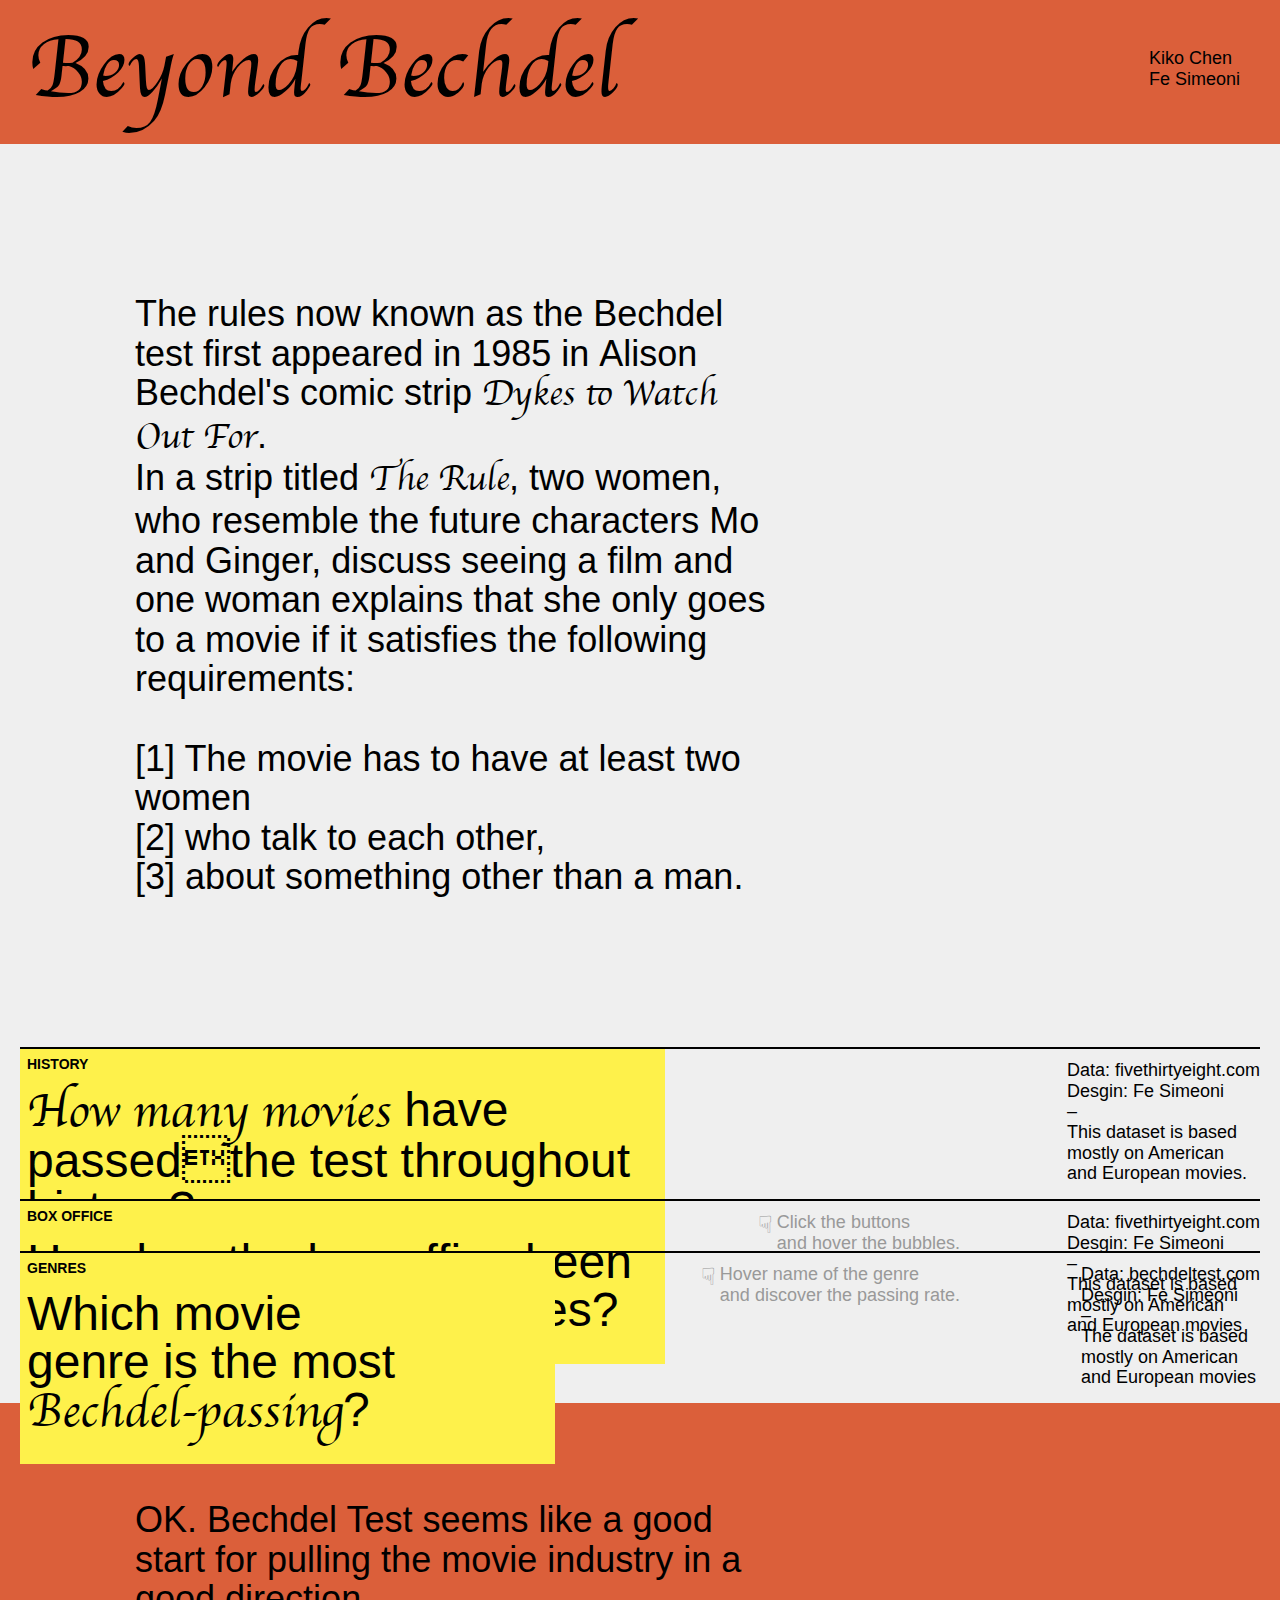
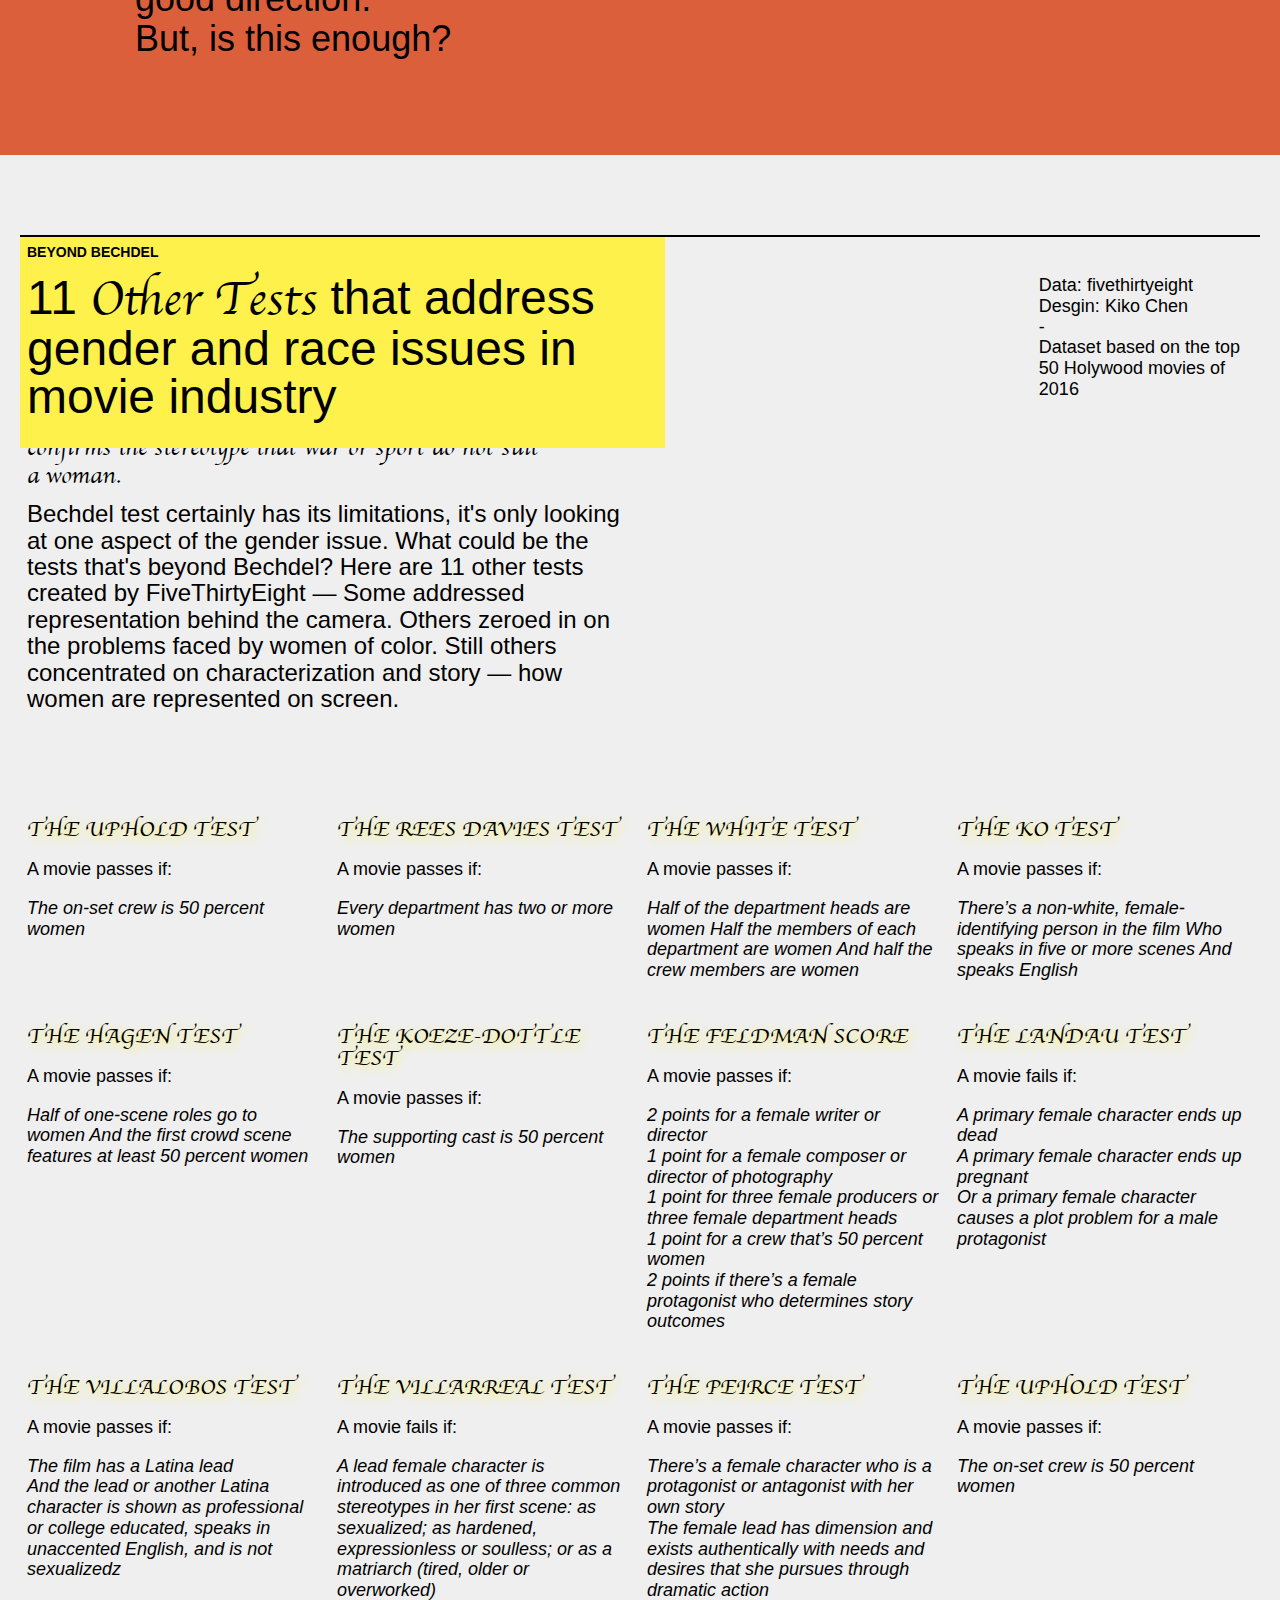
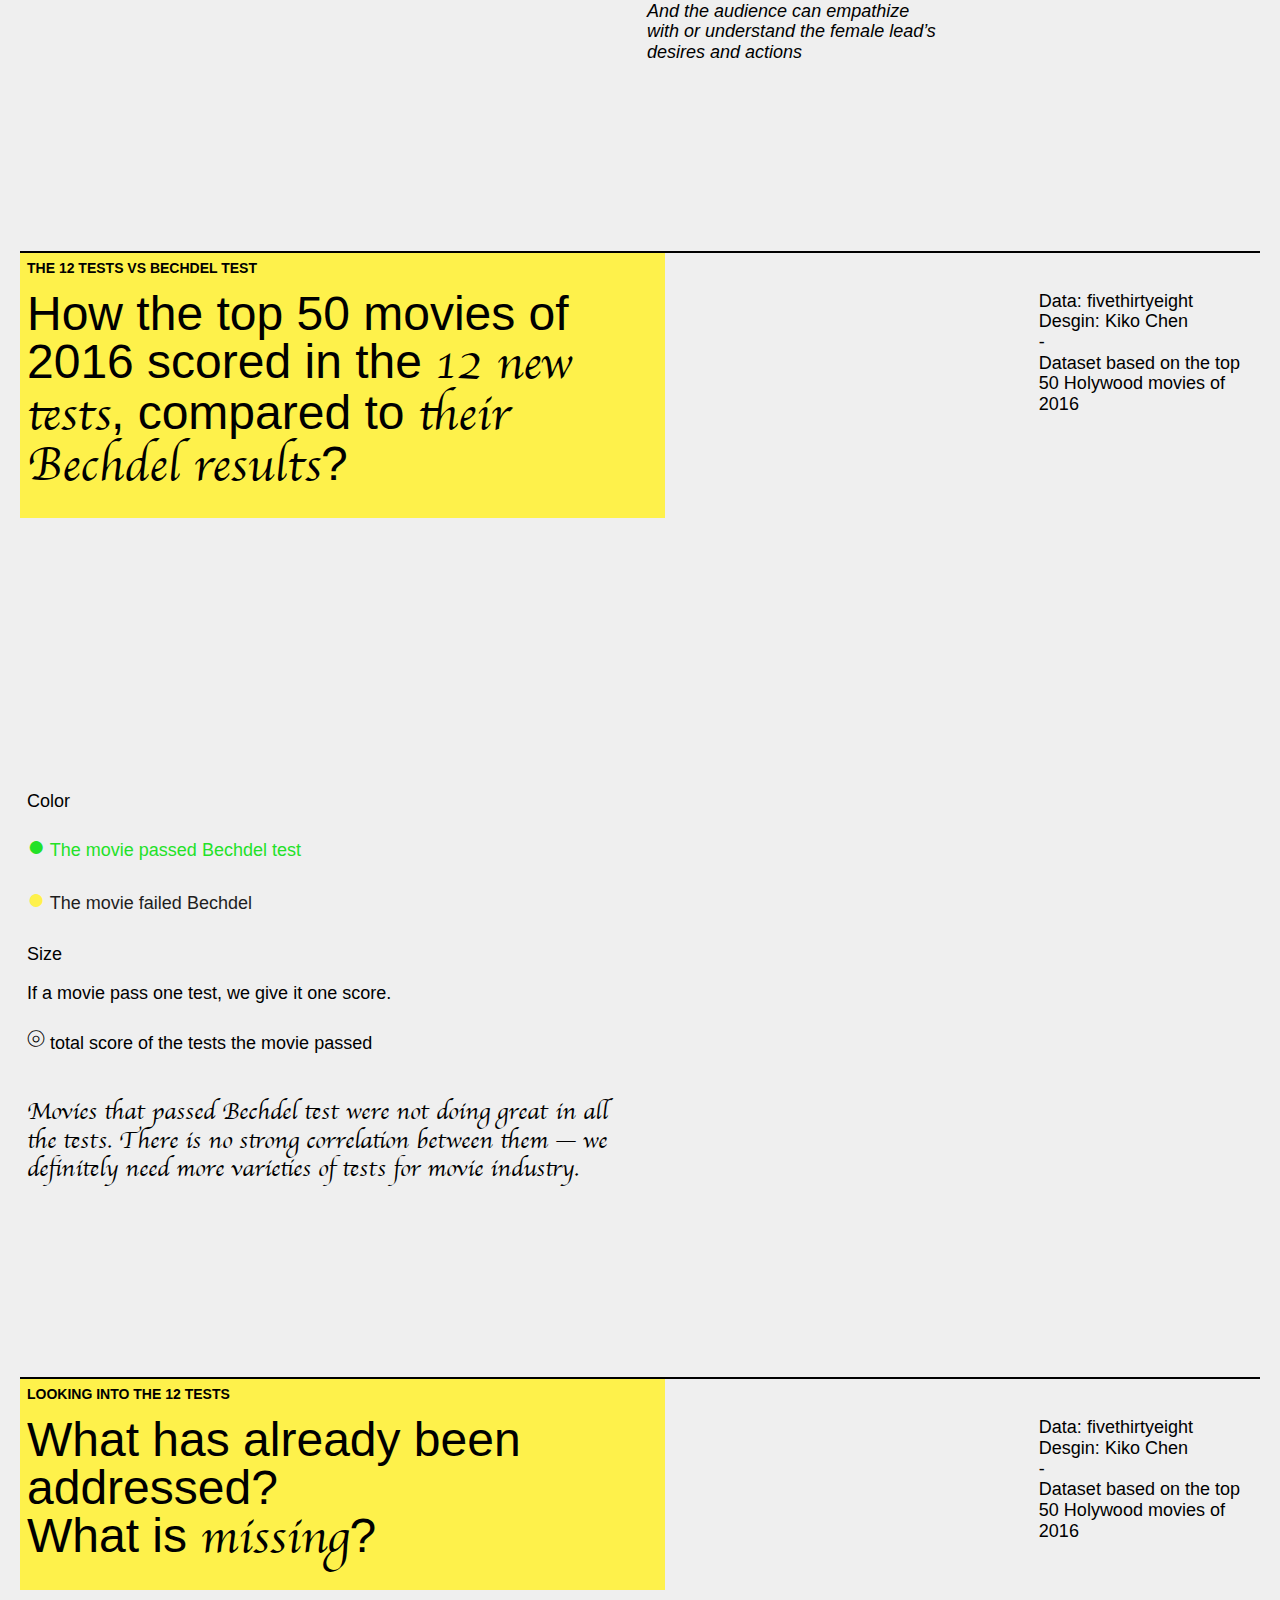
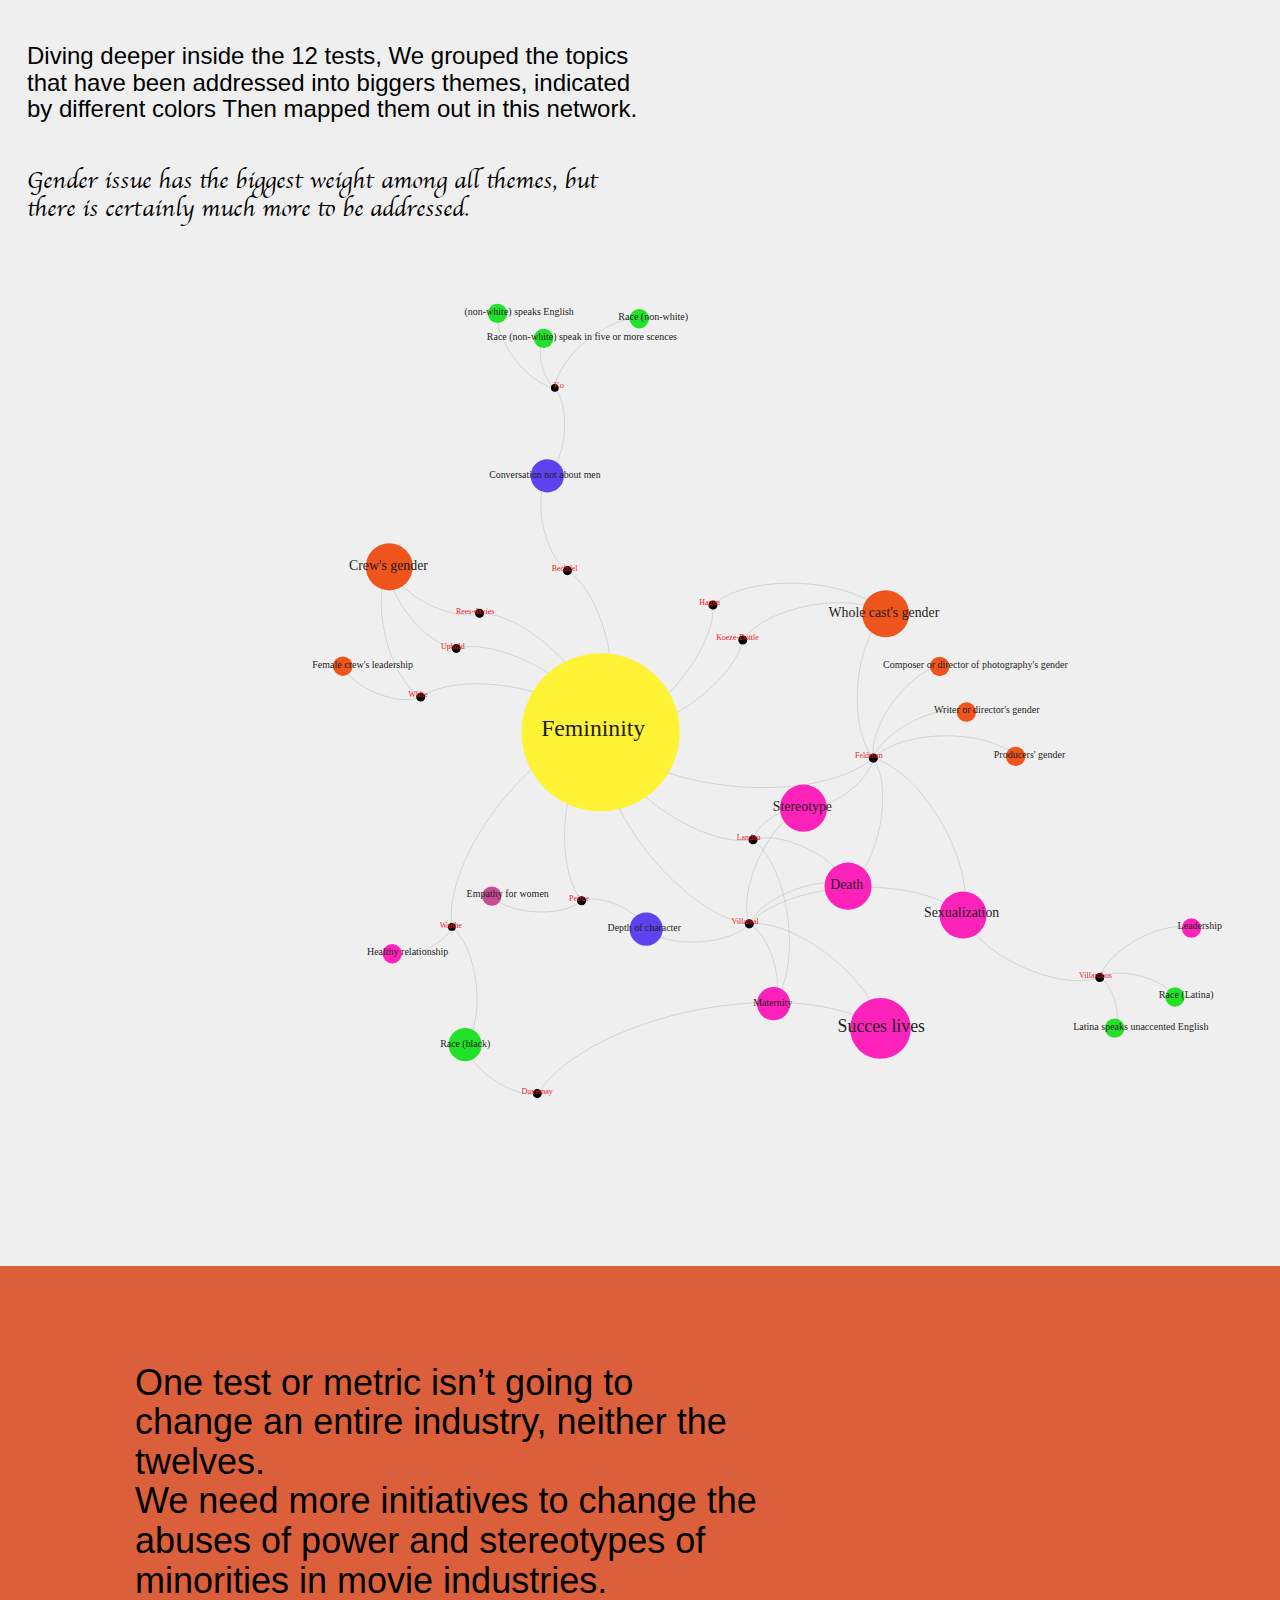
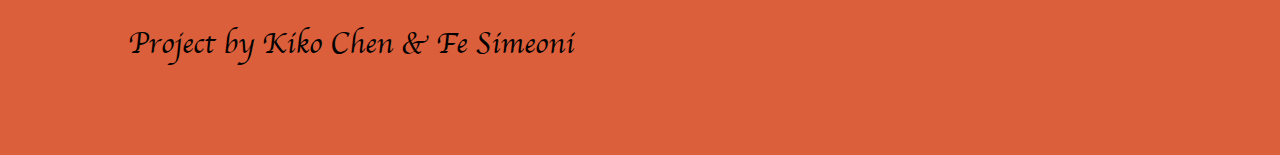
<file: index.html>
<!DOCTYPE html>
<html lang="en">
<head>
    <meta charset="UTF-8">
    <meta name="viewport" content="width=device-width, initial-scale=1.0">
    <title>Beyond Bechdel</title>
    <link rel="shortcut icon" type="image/png" href="images/star.png"/>
    <script src="https://d3js.org/d3.v6.min.js"></script>
    
    <script src="simple_history.js"></script>
    <script src="results.js"></script>
    <script src="genre.js"></script>
    <script src="movie_sum.js"></script>
    <link rel="stylesheet" href="style.css">
    <style>
         @font-face { font-family: "Apple Chancery"; src: url('fonts/Apple-Chancery/Apple\ Chancery\ Regular.ttf');}
        
        
        /*Kiko*/
        .kiko-button{
           position: relative;
           width: 205px;
           margin: 20px;
           padding: 15px;
           color: black;
           font-family: Arial, Helvetica, sans-serif;
           font-size: 18px;
           line-height: 1.15;
           margin-top: 0px;
           margin-left: 0px;
           margin-bottom: 14px;
           font-weight: 500;
           height: 110px;
       }

       h3{
           font-family: "Apple Chancery";
           font-size: 22px;
           line-height: 1;
           font-weight: 200;
           color: black;
           margin: 7px;
           text-shadow: 3px 3px 10px #FEF14B;
           }
        .source{
            margin-top: 0px;
            margin: 0px;
            width: 50%;
            padding-bottom: 0px; padding-top: 90px; 
        }
      
        #sourceText{
            color: #1E1E1E;
            font-size: 16px;          
        }
        #testsText{
            font-style: italic;
            margin-top: 0px;
        }
        
        /*Federico*/
        .line{
            stroke: black;
            stroke-width: 0.5px;
            position: absolute;
            z-index: -1;
        }

        .line-data{
            stroke: black;
            stroke-width: 4px;
        }

        .genre-name{
            font-family: Arial, Helvetica, sans-serif;
            position: absolute;
            font-size: 18px;
            z-index: 2;
            line-height: 1;
            font-weight: 700;
            color: black;
        }

        .pass-rating{
            font-family: Arial, Helvetica, sans-serif;
            font-size: 18px;
            line-height: 1;
            font-weight: 200;
            color: black;
        }

        .movie-title{
            font-family: "Apple Chancery";
            font-size: 30px;
            line-height: 1;
            font-weight: 200;
            color: black;
        }

        h1{
            font-family: "Apple Chancery";
            font-size: 90px;
            line-height: 1;
            font-weight: 300;
            color: black;
            margin: 7px;
            }

        h2{
            font-family: Arial, Helvetica, sans-serif;
            font-size: 48px;
            line-height: 1;
            font-weight: 300;
            color: black;
            margin: 7px;
            }
        
        p{
            font-family: Arial, Helvetica, sans-serif;
            font-size: 18px;
            line-height: 1.15;
            font-weight: 300;
            color: black;
            margin-left: 7px;
            
        }

        .chancery{
            font-family: "Apple Chancery";
        }

        .comment{
            font-family: Arial, Helvetica, sans-serif;
            font-size: 24px;
            line-height:1.1;
        }

        .mark{
            /*background-color:#FEF14B;*/
           
            font-family: Arial, Helvetica, sans-serif;
            font-style: italic;
        }

        .chart0{
            margin-top: 20px;
            margin-left: 10%;
            margin-right: 10%;
            position: relative;
        }

        .chart1{
            margin-top: 20px;
            margin-left: 10%;
            margin-right: 10%;
            position: relative;
        }

        .chart2{
            margin-top: 20px;
            margin-left: 10%;
            margin-right: 10%;
            position: relative;
        }

        h6{
            color: black;
            font-family: Arial, Helvetica, sans-serif;
            font-size: 14px;
            line-height: 1.15;
            text-transform: uppercase;
            margin-top: 7px;
            margin-left: 7px;
            margin-bottom: 14px;
            font-weight: 800;
        }

        .block-container{
            border: black;
            border-top-width: 2px;
            border-bottom-width: 0;
            border-left-width: 0;
            border-right-width: 0;
            border-style: solid;
            margin-top: 20px;
            margin-left: 20px;
            margin-right: 20px;
            margin-bottom: 150px;
            position: relative;
        }

        .text-div{
            width: 630px;
            position: absolute;
            background-color: #FEF14B;
            padding-bottom: 20px;
            padding-right: 15px;
        }

        .title-div{
            padding-top: 20px;
            padding-left: 20px;
            padding-right: 20px;
            padding-bottom: 20px;
            margin-bottom: 150px;
            border-width:0;
            background-color: #db5f3a;
        }

        .flag{
            width: 100px;
            opacity: 0;
            transition: opacity 0.2s;
            mix-blend-mode: multiply;
        }

        button{
            position: relative;
            top: 160px;
            width: 205px;
            margin-bottom: 10px;
            margin-right: 10px;
            padding: 15px;
            color: black;
            font-family: Arial, Helvetica, sans-serif;
            font-size: 18px;
            line-height: 1.15;
            font-weight: 500;
            height: 110px;
            vertical-align: top;
            border: #555;
            border-width: 0.75px;
            border-radius: 4px;
            border-style: solid;
        }

        button:focus{
            background-color:#db5f3a;
            outline: none;
        }

        button:hover{
            background-color: black;
            color: white;
            outline: none;
        }

        a{
            color: black;
            text-decoration: none;
            transition: color 500ms;
        }

        a:hover{
            color: #5951E1
        }
       

    </style>
</head>
<body style="margin:0; background-color:#EFEFEF">

<div class="title-div">
    <h1>Beyond Bechdel</h1>
    <p style="position:absolute; right:40px; top:30px;"><b><a href="https://www.kikochen.com/">Kiko Chen</a><br><a href="http://fesimeoni.it/">Fe Simeoni</a></b></p>
</div>

<div style="width:50%; margin-left:10%; margin-bottom: 150px">
    <p class="comment" style="font-size:36px">The rules now known as the Bechdel test first appeared in 1985 in <b>Alison Bechdel</b>'s comic strip <span class="chancery">Dykes to Watch Out For</span>.
        <br>In a strip titled <span class="chancery">The Rule</span>, two women, who resemble the future characters Mo and Ginger, discuss seeing a film and one woman explains that she only goes to a movie if it satisfies the following requirements:<br>
        <br>
        [1] The movie has to have at least two women<br>
        [2] who talk to each other,<br>
        [3] about something other than a man.</p>
</div>

<div class="block-container">
    <div class="text-div">
        <h6>History</h6>
        <h2><span class="chancery">How many movies</span> have passedthe test throughout history?</h2>
    </div>
    
    <p style="position:absolute; top:-30px; right:0; margin-top: 41px;">Data: <a href="https://fivethirtyeight.com/">fivethirtyeight.com</a><br>Desgin: <a href="http://fesimeoni.it/">Fe Simeoni</a><br>–<br>This dataset is based<br>mostly on American<br>and European movies.</p>
    <div class="chart0"></div>
</div>

<div class="block-container" style="margin-bottom:50px;">
    <div class="text-div">
        <h6>Box office</h6>
        <h2>How has the box office been for <span class="chancery">Bechdel-screened</span> movies?</span></h2>
    </div>
    <p style="position:absolute; top:-30px; right:487px; color:#999; margin-top: 41px;" class="comment">☟</p>
    <p style="position:absolute; top:-30px; right:300px; color:#999; margin-top: 41px;">Click the buttons<br>and hover the bubbles.</p>
    <p style="position:absolute; top:-30px; right:0; margin-top: 41px;">Data: <a href="https://fivethirtyeight.com/">fivethirtyeight.com</a><br>Desgin: <a href="http://fesimeoni.it/">Fe Simeoni</a><br>–<br>This dataset is based<br>mostly on American<br>and European movies</p>
    <div class="chart1"></div>
</div>

<div class="block-container">
    <div class="text-div" style="width: 520px;">
        <h6>Genres</h6>
        <h2>Which movie<br>genre is the most<br> <span class="chancery">Bechdel-passing</span>?</h2>
        <p style="position:absolute; top:600px">The graph shows the percentages of movies that passed the Bechdel Test, sorted by genre.
            The pool of data is made by a screen analysis of more than 1,400 movies, mostly produced by Western companies, from 2010 to 2014.</p>
        <p class="comment" style="position:absolute; top:700px"><span class="chancery">Genres traditionally regarded as feminine, such as family movies or romantic movies, score best. This confirms the stereotype that war or sport do not suit a woman.</span></p>
    </div>
    <p style="position:absolute; top:-30px; right:544px; color:#999; margin-top: 41px;" class="comment">☟</p>
    <p style="position:absolute; top:-30px; right:300px; color:#999; margin-top: 41px;">Hover name of the genre<br>and discover the passing rate.</p>
    <p style="position:absolute; top:-30px; right:0; margin-top: 41px;">Data: <a href="http://bechdeltest.com/">bechdeltest.com</a><br>Desgin: <a href="http://fesimeoni.it/">Fe Simeoni</a><br>–<br>The dataset is based<br>mostly on American<br>and European movies</p>
    <div class="chart2"></div>
</div>

<script>

    var margin = 20,
        marginSide = 10/100*innerWidth,
        totalHeight = 850 -2*margin,
        totalWidth = innerWidth - 2*marginSide,
        whiteHeight = 26;

// 00 HISTORY CHART

    // 00 Chart

    var marginTop0 = 260,
        effectiveHeight = totalHeight -whiteHeight*2 -marginTop0;

    var svg0 = d3.select("div.chart0")
            .append("svg")
            .attr("width",totalWidth)
            .attr("height",totalHeight);

    var singleTimeframe = svg0.selectAll("g")
            .data(simple_history)
            .enter().append("g");

    singleTimeframe.append("rect")
            .attr("fill","#6fda55")
            .attr("x",function(d,i){return i * totalWidth * 5/43})
            .attr("y",function(d){return totalHeight - d.passing_ratio*effectiveHeight - whiteHeight})
            .attr("width",totalWidth * 5/43)
            .attr("height",function(d){return d.passing_ratio*effectiveHeight})

    singleTimeframe.append("text")
            .attr("fill","black")
            .attr("class","comment")
            .style("font-family", "Apple Chancery")
            .style("font-size", 33)
            .attr("x",function(d,i){return i * totalWidth * 5/43 + 10})
            .attr("y",function(d){return totalHeight - d.passing_ratio*effectiveHeight - 40})
            .text(function(d){return d.passing_ratio*100 + "%"});
    
    singleTimeframe.append("text")
            .attr("fill","black")
            .attr("class","pass-rating")
            .attr("x",function(d,i){return i * totalWidth * 5/43 + 10})
            .attr("y",function(d){return marginTop0 + 20})
            .text(function(d){return d.total});

    // 00 Structure
    
    svg0.append("rect")
            .attr("fill", "white")
            .attr("x",0)
            .attr("y", totalHeight - whiteHeight)
            .attr("width", totalWidth)
            .attr("height", whiteHeight);

    for (i=0; i<9; i+=1){
        svg0.append("line")
            .attr("class", "line")
            .attr("x1", i * totalWidth * 5/43 + 0.5)
            .attr("x2", i * totalWidth * 5/43 + 0.5)
            .attr("y1", marginTop0)
            .attr("y2", totalHeight);

        svg0.append("text")
            .attr("class", "pass-rating")
            .attr("x", (i+1) * totalWidth * 5/43 -46)
            .attr("y", totalHeight - 7)
            .text(function(){return 1974 + i*5});
    }

    for (i=0; i<8; i+=1){
        svg0.append("text")
            .attr("class", "pass-rating")
            .attr("x", i * totalWidth * 5/43 + 5)
            .attr("y", totalHeight - 7)
            .text(function(){return 1970 + i*5});}

    svg0.append("text")
            .attr("class", "pass-rating")
            .attr("x", totalWidth -46)
            .attr("y", totalHeight - 7)
            .text(2013);

    svg0.append("text")
            .attr("class", "pass-rating")
            .attr("x", totalWidth * 25/43)
            .attr("y", marginTop0 - 7)
            .text("Number of screened movies");

    for (i=0; i<2; i+=1){
        svg0.append("line")
            .attr("class", "line")
            .attr("x1", 0)
            .attr("x2", totalWidth)
            .attr("y1", marginTop0 + i*whiteHeight)
            .attr("y2", marginTop0 + i*whiteHeight);}
                        

// 01 BOX OFFICE CHART

    // 01 Variables
    var marginLeft = 90,
        marginRight = 140,
        marginTop = 170,
        effectiveWidth = totalWidth - marginLeft - marginRight;

    var module = totalHeight- marginTop - whiteHeight - 100;
    
    var xScale = d3.scaleLinear().domain([1970, 2013]).range([marginLeft, totalWidth-marginRight]),
        rScale = d3.scaleLinear().domain([899, 1771682790]).range([2, 100]);

    var legenda = [
        {words: "Movies with less than two named women",                code: "nowomen",},
        {words: "Movies where women don't talk to each other",          code: "notalk",},
        {words: "Movies where women talk to each other only about men", code: "men",},
        {words: "Movies that passed the Bechdel Test",                  code: "ok",},
        {words: "Movies with dubious or argued results",                code: "dubious",},
        ]



    // 01 Button
    d3.select("div.chart1").selectAll("button1")
                .data(legenda)
                .enter()
                    .append("button")
                    .html(function(d){return d.words;})
                    .on("click",function(e,d){

    // 01 Chart (inside the button)
                        var selectedResult = d.code;
                        var filteredResults = results.filter(function(d){return d.result == selectedResult;});

    var simulation = d3.forceSimulation(filteredResults)
        .force('charge', d3.forceManyBody().strength(-1))
        .force('x', d3.forceX().x(function(d) {return xScale(d.year);}))
        .force('y', d3.forceY().y(function(d) {return marginTop + 0.5*module}))
        .force('collision', d3.forceCollide().radius(function(d) {return rScale(d.domgross); }))
        .on('tick', ticked);

    function ticked() {
        var u = svg1.selectAll('circle').data(filteredResults)
        
        u.exit().remove()
        u.enter().append('circle')
            .merge(u)
            .style('fill', function(d){
                if (d.result === "ok")              return '#6FDA55'
                else if (d.result === "nowomen")    return '#E649B4'
                else if (d.result === "notalk")     return '#A04DCB'
                else if (d.result === "men")        return '#5951E1'
                else if (d.result === "dubious")    return '#CCC'
            })
            .attr('r', function(d) {return rScale(d.domgross);})
            .attr('cx', function(d) {return d.x})
            .attr('cy', function(d) {return d.y})
            .attr("stroke", "#EFEFEF").attr('stroke-width',0.5)
            .on("mouseover",function(e,d){
                d3.select(this).transition().duration(200).style("fill","black");
                            
                var movieInfo = svg1.append("g");

                movieInfo.append("rect")
                    .attr("x",0).attr("y",marginTop)
                    .attr("width",630)
                    .attr("height", 84)
                    .attr("fill","black");
                movieInfo.append("text")
                    .attr("class", "movie-title")
                    .attr("x", 5).attr("y", marginTop + 32)
                    .attr("fill","white")
                    .text(d.title);
                movieInfo.append("text")
                    .attr("class", "pass-rating")
                    .attr("x", 5).attr("y", marginTop + 57)
                    .attr("fill","white")
                    .text("Year: " + d.year);
                movieInfo.append("text")
                    .attr("class", "pass-rating")
                    .attr("x", 5).attr("y", marginTop + 77)
                    .attr("fill","white")
                    .text("Earnings: " + Math.round(d.domgross/1000000) + " M$ *");
            })
            .on("mouseout", function(e,d){
                svg1.selectAll("g").transition().duration(500).delay(300).remove();

                d3.select(this).transition().duration(500).delay(300).style('fill', function(d){
                if (d.result === "ok")              return '#6FDA55'
                else if (d.result === "nowomen")    return '#E649B4'
                else if (d.result === "notalk")     return '#A04DCB'
                else if (d.result === "men")        return '#5951E1'
                else if (d.result === "dubious")    return '#CCC'
                })
            })
        
    };
                        
                    })

    // 01 Structure
    var svg1 = d3.select("div.chart1")
            .append("svg")
            .attr("width",totalWidth)
            .attr("height",totalHeight);

    svg1.append("line")
            .attr("class", "line")
            .attr("x1", 0).attr("x2", totalWidth)
            .attr("y1", marginTop).attr("y2", marginTop);

    svg1.append("rect")
            .attr("fill", "white")
            .attr("x",0)
            .attr("y", marginTop + module)
            .attr("width", totalWidth)
            .attr("height", whiteHeight);

    for (i=0; i<5; i+=1){
        svg1.append("line")
            .attr("class", "line")
            .attr("x1", marginLeft + i * effectiveWidth * 10/43)
            .attr("x2", marginLeft + i * effectiveWidth * 10/43)
            .attr("y1", marginTop)
            .attr("y2", marginTop + module);

        svg1.append("text")
            .attr("class", "pass-rating")
            .attr("x", marginLeft + i * effectiveWidth * 10/43 - 20)
            .attr("y", marginTop + module + 20)
            .text(function(){return 1970 + i*10});
    }

    
    
    // 02 GENRES CHART

    // 02 Variables
        var marginText = 7;
        var spacing = 20;
        var levelZero = innerHeight /2;
        var multiplier = totalWidth /100;

        var svg2 = d3.select("div.chart2")
            .append("svg")
            .attr("width",totalWidth)
            .attr("height",800)
            .attr("position","absolute")
            .attr("margin-left","auto")
            .attr("margin-right","auto");

    // 02 Chart
        var singleGenre = svg2.selectAll("g")
            .data(genres)
            .enter().append("g");

        singleGenre.append("line")
                .attr("class", "line")
                .attr("x1",function(d){return d.pass_rating * multiplier})
                .attr("x2",function(d){return d.pass_rating * multiplier})
                .attr("y1", levelZero)
                .attr("y2", function(d){return levelZero-d.height});

        singleGenre.append("line")
                .attr("class", "line-data")
                .attr("x1", function(d){return d.pass_rating * multiplier})
                .attr("x2", function(d){return d.pass_rating * multiplier})
                .attr("y1", function(d){return levelZero - d.height +18})
                .attr("y2", function(d){return levelZero - d.height -18});
            
        singleGenre.append("rect")
                        .attr("class","flag")
                        .attr("fill", function(d){
                            if (d.pass_rating < 40){return "#EC552B"}
                            else if (d.pass_rating < 60){return "#FA2FB8"}
                            else if (d.pass_rating < 80){return "#FEF14B"}
                            else {return "#33DF39"}
                        })
                        .attr("x",function(d){return d.pass_rating * multiplier})
                        .attr("y",function(d){
                            if (d.height > 0) return levelZero - d.height -18
                            if (d.height < 0) return levelZero +9    
                        })
                        .attr("height", function(d){
                            if (d.height > 0) return d.height + 9
                            if (d.height < 0) return -d.height + 9
                        })
                        .on("mouseover",function(e,d){
                            singleGenre.append("g").attr("class","info").append("text")
                                .attr("class", "pass-rating")
                                .attr("x",d.pass_rating * multiplier + marginText)
                                .attr("y",levelZero - d.height+16)
                                .text(Math.round(d.pass_rating)+"%");
                            d3.select(this)
                                .style("opacity",1)
                        })
                        .on("mouseout",function(){
                            d3.selectAll("g.info").transition().delay(7000).duration(500).style("opacity",0)
                            d3.select(this).transition().delay(300).duration(5000).style("opacity",0)
                        }); 
 
        singleGenre.append("text")
                .attr("class", "genre-name")
                .attr("x",function(d){return d.pass_rating*multiplier + marginText})
                .attr("y",function(d){return levelZero - d.height-4})
                .text(function(d){return d.genre});

    // 02 Structure
        svg2.append("rect")
                .attr("fill", "white")
                .attr("x",0)
                .attr("y",levelZero - 13)
                .attr("width", totalWidth)
                .attr("height", 26);
        
        svg2.append("text")
            .attr("class", "genre-name")
            .attr("x", 10)
            .attr("y", levelZero + 7)
            .text("Test passing rate")

        for (i=1; i<5; i+=1){
            svg2.append("line")
                .attr("class", "line")
                .attr("x1", i * totalWidth/5)
                .attr("x2", i * totalWidth/5)
                .attr("y1", levelZero - whiteHeight/2)
                .attr("y2", levelZero + whiteHeight/2);
            
            svg2.append("text")
                .attr("class", "pass-rating")
                .attr("x", i * totalWidth/5 + 10)
                .attr("y", levelZero + 7)
                .text(i*20 + "%")
        }
            
        
        

</script>

<!--kiko--> 
<div class="statement"  style = "background-color: #db5f3a;">
    <div style="width:50%; padding-left:10%; padding-bottom: 90px; padding-top: 90px;background-color: #db5f3a;">
        <h2 class="comment" style = "font-size: 36px;">OK. Bechdel Test seems like a good start for pulling the movie industry in a good direction. <br>
            But, is this enough? </h2>
    </div>
</div>
<!-- 12 tests description -->
<div class="block-container">
    <div class="text-div">
        <h6>BEYOND BECHDEL</h6>
        <h2>11 <span class="chancery">Other Tests</span> that address gender and race issues in movie industry </h2>
    </div>
    <p style="position:absolute; padding-top: 20px;right: 20px;">
        Data: <a href = "https://fivethirtyeight.com/">fivethirtyeight</a><br>Desgin: <a href = "https://www.kikochen.com/">Kiko Chen</a>
    <br>- <br>
    Dataset based on the top <br>50 Holywood movies of <br>2016 </p>
    <div class="chart0">

    </div>
    <div class="source" style= "margin-top: 150px;">
        <div class="source-title">
            
            <p class="comment">Bechdel test certainly has its limitations, it's only looking at one aspect of the gender issue.
                What could be the tests that's beyond Bechdel? 
                Here are 11 other tests created by FiveThirtyEight — Some addressed representation behind the camera. 
                Others zeroed in on the problems faced by women of color. 
                Still others concentrated on characterization and story — how women are represented on screen. </p>

        </div>
    </div>
    <div class="des-wrapper">
        
        <div class="des-container">
            <div class="testHeader">
                <h3>THE UPHOLD TEST</h3>
            </div>
            <div class="testText">
                <p>A movie passes if:</p>
                <p id ="testsText">The on-set crew is 50 percent women</p>
            </div>
        </div><div class="des-container">
            <div class="testHeader">
                <h3>THE REES DAVIES TEST</h3>
            </div>
            <div class="testText">
                <p>A movie passes if:</p>
                <p id ="testsText">Every department has two or more women</p>
            </div>
        </div><div class="des-container">
            <div class="testHeader">
                <h3>THE WHITE TEST</h3>
            </div>
            <div class="testText">
                <p>A movie passes if:</p>
                <p id ="testsText">Half of the department heads are women
                    Half the members of each department are women
                    And half the crew members are women</p>
            </div>
        </div><div class="des-container">
            <div class="testHeader">
                <h3>THE KO TEST</h3>
            </div>
            <div class="testText">
                <p>A movie passes if:</p>
                <p id ="testsText">
                    There’s a non-white, female-identifying person in the film
                    Who speaks in five or more scenes
                    And speaks English</p>
            </div>
        </div><div class="des-container">
            <div class="testHeader">
                <h3>THE HAGEN TEST</h3>
            </div>
            <div class="testText">
                <p>A movie passes if:</p>
                <p id ="testsText">
                    Half of one-scene roles go to women
                    And the first crowd scene features at least 50 percent women</p>
            </div>
        </div><div class="des-container">
            <div class="testHeader">
                <h3>THE KOEZE-DOTTLE TEST</h3>
            </div>
            <div class="testText">
                <p>A movie passes if:</p>
                <p id ="testsText">The supporting cast is 50 percent women</p>
            </div>
        </div><div class="des-container">
            <div class="testHeader">
                <h3>THE FELDMAN SCORE</h3>
            </div>
            <div class="testText">
                <p>A movie passes if:</p>
                <p id ="testsText">2 points for a female writer or director <br />
                    1 point for a female composer or director of photography<br />
                    1 point for three female producers or three female department heads<br />
                    1 point for a crew that’s 50 percent women<br />
                    2 points if there’s a female protagonist who determines story outcomes</p>
            </div>
        </div><div class="des-container">
            <div class="testHeader">
                <h3>THE LANDAU TEST</h3>
            </div>
            <div class="testText">
                <p>A movie fails if:</p>
                <p id ="testsText">A primary female character ends up dead<br />
                    A primary female character ends up pregnant<br />
                    Or a primary female character causes a plot problem for a male protagonist</p>
            </div>
        </div><div class="des-container">
            <div class="testHeader">
                <h3>THE VILLALOBOS TEST</h3>
            </div>
            <div class="testText">
                <p>A movie passes if:</p>
                <p id ="testsText">The film has a Latina lead<br />
                    And the lead or another Latina character is shown as professional or college educated, speaks in unaccented English, and is not sexualizedz</p>
            </div>
        </div>
        <div class="des-container">
            <div class="testHeader">
                <h3>THE VILLARREAL TEST</h3>
            </div>
            <div class="testText">
                <p>A movie fails if:</p>
                <p id ="testsText">A lead female character is introduced as one of three common stereotypes in her first scene: as sexualized; as hardened, expressionless or soulless; or as a matriarch (tired, older or overworked)</p>
            </div>
        </div>
        <div class="des-container">
            <div class="testHeader">
                <h3>THE PEIRCE TEST</h3>
            </div>
            <div class="testText">
                <p>A movie passes if:</p>
                <p id ="testsText">
                    There’s a female character who is a protagonist or antagonist with her own story<br />
                    The female lead has dimension and exists authentically with needs and desires that she pursues through dramatic action<br />
                    And the audience can empathize with or understand the female lead’s desires and actions</p>
            </div>
        </div>
        <div class="des-container">
            <div class="testHeader">
                <h3>THE UPHOLD TEST</h3>
            </div>
            <div class="testText">
                <p>A movie passes if:</p>
                <p id ="testsText">The on-set crew is 50 percent women</p>
            </div>
        </div>
    </div>
    
</div>

<!-- Comparison -->
<div class="block-container">
     
    <div class="text-div">
        <h6>THE 12 TESTS vs Bechdel Test </h6>
        <h2>How the top 50 movies of 2016 scored in the <span class="chancery">12 new tests</span>, compared to <span class="chancery">their Bechdel results</span>?</h2>
    </div>
    <p style="position:absolute; padding-top: 20px;right: 20px;">
        Data: <a href = "https://fivethirtyeight.com/">fivethirtyeight</a><br>Desgin: <a href = "https://www.kikochen.com/">Kiko Chen</a>
    <br>- <br>
    Dataset based on the top <br>50 Holywood movies of <br>2016 </p>

    <div class="first-container">
        <div class="caption">
            
            <p ><b>Color</b></p>
            <p style="color:#23E128;"> <span style="font-size: 30px;">●</span> The movie passed Bechdel test</p>
            <p style="color:#FEF14B; " > <span style="font-size: 30px;">●</span> <span style = "color: #1E1E1E;">The movie failed Bechdel</span> </p>
            <p style="padding-top: 10px;"><b>Size</b></p>
            <p> If a movie pass one test, we give it one score.</p>
            <p> <span style="font-size: 30px;">⌾</span> total score of the tests the movie passed</p>
        </div>
        <div class= "graph-container">
            <div class="instructions">
                <p style = "color: #999;">☟ Hover to see the film names. </p>
            </div>
            <div class="chart-12movieScore" ></div>
            <script>      
                //var margin = 100;    
                var kScale = d3.scaleLinear().domain([5,12]) .range([10,50]) ;    
                var svg3 = d3.select(".chart-12movieScore") 
                                .append("svg")
                                .attr("width",1000)
                                .attr("height",750);                                ;
                
            
                    var simulation = d3.forceSimulation(movieSum)
                    .force('charge', d3.forceManyBody().strength(50))
                    .force('center', d3.forceCenter(500, 400))
                    .force('collision', d3.forceCollide().radius(function(d) {return kScale(d.sum)}))
                     .on('tick', ticked);
            
                        
                function ticked() {
                    var u = svg3
                        .selectAll('circle')
                        .data(movieSum)
            
                    u.enter()
                    .append('circle')
                    .merge(u)

                    
                    .style("fill", function(d){
                            if(d.bechdelTest2016 == 1){
                                return "#23E128";
                            }else{
                                return "#FFF336";
                            }
                        })
                    .attr("fill","#FFF336")
                            .on("mouseover",function(e,d){
                                //"this" ->the thing we're hovering
                                d3.select(this)
                                .style("stroke","black")
                                .style("stroke-width","1")
                                
                                svg3.append("text")
                                    .attr("x",160)
                                    .attr("y", 360)
                                    .attr("font-family", "Apple Chancery") 
                                    .text(d.movie  )
                                    .attr("font-size", "40px")
                                    .attr("text-shadow", "#FEF14B");
                                    
            
                                svg3.append("text")
                                    .attr("x",160)
                                    .attr("y", 400)
                                    
                                    .attr("font-family", "Helvetica") 
                                    .text("passed" + "  " + d.sum + "  " +"tests " +"out of 12")
                                                                    
                                    .attr("font-size", "18 px");
                                
                                    // svg3.append("text")
                                    // .attr("x",160)
                                    // .attr("y", 400)
                                    
                                    // .attr("font-family", "Helvetica") 
                                    // .text(function(d){ if(d.bechdelTest2016 == 1){
                                    //     return "passed";
                                    //     }else{
                                    //         return "didn't";
                                    //     }} +"Bechdel test " )
                                                                    
                                    // .attr("font-size", "30px");   
                                    

                            })  
                            .on("mouseout",function(){
                                d3.select(this).style("stroke-width","0").style("fill", function(d){
                                if(d.bechdelTest2016 == 1){
                                return "#23E128";
                                }else{
                                return "#FFF336";
                                }
                                });
                                svg3.selectAll("text").remove()
                            }) 
            
            
                    .attr('r', function(d) {return kScale(d.sum)})
                    .attr('cx', function(d) {return d.x})
                    .attr('cy', function(d) {return d.y});
            
                    u.exit().remove();
            }
                </script>
        </div>
     
    </div>
    
    <div class="source" style= "padding-top: 0px; padding-bottom: 20px; margin: 0px;">
        <div class="source-title">
            <p class="comment"> <span class = "chancery">Movies that passed Bechdel test were not doing great in all the tests. There is no strong correlation between them — we definitely need more varieties of tests for movie industry.</span> </p>
        </div>        
    </div> 

</div>

<!-- net work of 12 test -->
<div class="block-container">
    <div class="text-div">
        <h6>LOOKING INTO THE 12 TESTS</h6>
        <h2>What has already been addressed?<br />What is <span class="chancery">missing</span>?</h2>
    </div>
    <p style="position:absolute; padding-top: 20px;right: 20px;">
        Data: <a href = "https://fivethirtyeight.com/">fivethirtyeight</a><br>Desgin: <a href = "https://www.kikochen.com/">Kiko Chen</a>
    <br>- <br>
    Dataset based on the top <br>50 Holywood movies of <br>2016 </p>
    <div class="source" style= "margin-top: 150px;">
        <div class="source-title">
            <p class="comment" >Diving deeper inside the 12 tests, We grouped the topics that have been addressed into biggers themes, indicated by different colors
                Then mapped them out in this network. </p>
             <p class="comment" style="padding-top: 20px;"> <span class = "chancery">Gender issue has the biggest weight among all themes, but there is certainly much more to be addressed.</span> </p>   
        </div>
    </div>
    <div class="netWorkgraph">
     <div class="netSvg" style="height: 0px;"></div>   
     <div class="netSvgGraph">
        <?xml version="1.0" encoding="utf-8"?>
        <?xml version="1.0" encoding="utf-8"?>
        <!-- Generator: Adobe Illustrator 23.0.6, SVG Export Plug-In . SVG Version: 6.00 Build 0)  -->
        <svg version="1.1" id="图层_1" xmlns="http://www.w3.org/2000/svg" xmlns:xlink="http://www.w3.org/1999/xlink" x="0px" y="0px"
            viewBox="0 0 1245.6 980" style="enable-background:new 0 0 1245.6 980;" xml:space="preserve">
        <style type="text/css">
            .st0{fill:none;stroke:#444444;stroke-width:0.2;}
            .st1{fill:#FFF336;}
            .st2{fill:#5D42EE;}
            .st3{fill:#CA4B93;}
            .st4{fill:#FD22B9;}
            .st5{fill:#EF541D;}
            .st6{fill:#23E128;}
            .st7{stroke:#000000;stroke-width:1.4173;stroke-miterlimit:10;}
            .st8{fill:#070707;}
            .st9{fill:#1E1E1E;}
            .st10{font-family:'Athelas-Regular';}
            .st11{font-size:28.398px;}
            .st12{font-size:11.8327px;}
            .st13{font-size:12px;}
            .st14{font-size:16.5658px;}
            .st15{font-size:21.299px;}
            .st16{fill:#F21414;}
            .st17{font-family:'Apple-Chancery';}
            .st18{font-size:9.4661px;}
            .st19{fill:#EA1B2A;}
            .st20{font-size:9.5px;}
            .st21{fill:#E52C13;}
            .st22{font-size:10px;}
            .st23{fill:#030303;}
            .st24{fill:#FFFFFF;}
        </style>
        <g>
            <g id="edges">
                <path class="st0" d="M416.2,332.5c46.6,30.8,70.5,147,39.5,193.6 M416.2,332.5c-27.5-18-42.1-86.1-24.1-113.6 M433,727.9
                    c-35.7-45-22-166.1,23-201.9 M433,727.9c22.2-8.8,68.6,11.6,77.4,34.1 M433,727.9c-22.7,20.4-87.1,17-107.4-5.7 M380,958.9
                    c66.5-97.7,313.3-144.8,411.1-78.1 M380,958.9c-29.1,5.4-80.9-29.6-86.4-58.7 M633.9,755.6C552.3,745.4,445.5,607.7,455.7,526
                    M633.9,755.6c-23.4,26-97.7,29.8-123.8,6.2 M633.9,755.6C619.2,714.9,658,631.9,698.8,617 M633.9,755.6
                    c56.3-6.4,150.7,68.6,157.1,125.2 M633.9,755.6C648.6,723,719.3,696,752,710.4 M633.9,755.6c24.8,13.3,42.4,70.8,29.1,95.8
                    M633.9,755.6c49-53.2,202.6-59.6,256.1-10.6 M638.4,654.8c-62.2,10.6-171.8-66.5-182.5-129 M638.4,654.8
                    c4.5-19.6,40.7-42.6,60.3-38.1 M638.4,654.8c33.8-11.6,102.2,21.8,113.8,55.6 M638.4,654.8c44.3,34.3,58.9,152.2,24.6,196.4
                    M590.4,373.7c3.5,57.3-77.1,148.9-134.4,152.4 M590.4,373.7c43.5-39.3,167.6-33.1,206.8,10.4 M626.1,415.6
                    C614,471.7,512,537.9,455.7,526.1 M626.1,415.6c27.9-40.5,130.6-59.4,171.1-31.5 M310.9,383.6c57.5-0.5,144.4,85,144.8,142.5
                    M310.9,383.6c-32.7,10.6-97.7-22.7-108.2-55.6 M240.4,484c51.6-34.6,180.8-9.5,215.6,42.1 M240.4,484
                    c-38.6-23.7-61.3-117.1-37.6-155.7 M240.4,484c-26,11.4-81.9-10.9-93.2-36.9 M283,425.7c54.7-14.4,158.3,45.7,172.8,100.3
                    M283,425.7c-35.5-3.5-83.8-62.2-80.2-97.7 M782.5,557.1c-71.5,59.2-267.7,40.5-326.6-31 M782.5,557.1
                    c-4.7,28.6-55.1,64.6-83.8,59.9 M782.5,557.1c24.6,36.7,6.4,128.7-30.3,153.4 M782.5,557.1c59,16.1,123.6,128.7,107.5,187.9
                    M782.5,557.1c-31.7-37.6-22.7-141.3,14.7-173 M782.5,557.1c11.4-33.4,78.1-66.5,111.5-55.1 M782.5,557.1
                    c-6.2-37.9,41.7-103.7,79.3-109.8 M782.5,557.1c33.6-34.6,135.8-36,170.4-2.4 M401,113.6c19.2,23,14,85.9-9,105.3 M401,113.6
                    c3.5-36.7,64.4-86.6,101.1-82.8 M401,113.6c-31.5-4-72.7-57.5-68.6-89.2 M401,113.6c-14.4-9.2-22.7-44.7-13.5-59.2 M1053.7,819.8
                    c10.2-33.8,76-69.3,109.8-59.2 M1053.7,819.8c-47.8,17.7-146-27.2-163.8-74.8 M1053.7,819.8c15.6,8.5,26.5,45,17.7,60.8
                    M1053.7,819.8c22.7-13.3,76.7,0.7,90.2,23.4 M277.7,759.2c-10.9-82.4,95.8-222.2,178.2-233.1 M277.7,759.2
                    c-7.8,20.8-50.6,40.2-71.5,32.2 M277.7,759.2c31.5,25.1,40.9,109.6,15.9,141"/>
            </g>
            <g id="nodes">
                <circle class="st1" cx="455.9" cy="526.1" r="94.7"/>
                <circle class="st2" cx="392" cy="218.9" r="19.9"/>
                <circle class="st2" cx="510.4" cy="761.8" r="19.9"/>
                <circle class="st3" cx="325.6" cy="722.3" r="11.6"/>
                <circle class="st4" cx="698.8" cy="617" r="28.2"/>
                <circle class="st4" cx="791" cy="880.8" r="36.4"/>
                <circle class="st4" cx="1163.5" cy="760.6" r="11.6"/>
                <circle class="st4" cx="206.3" cy="791.4" r="11.6"/>
                <circle class="st4" cx="752.2" cy="710.4" r="28.2"/>
                <circle class="st4" cx="663" cy="851.2" r="19.9"/>
                <circle class="st4" cx="890" cy="745" r="28.2"/>
                <circle class="st5" cx="797.2" cy="384.1" r="28.2"/>
                <circle class="st5" cx="894" cy="501.9" r="11.6"/>
                <circle class="st5" cx="862" cy="447.3" r="11.6"/>
                <circle class="st5" cx="952.9" cy="555" r="11.6"/>
                <circle class="st5" cx="202.7" cy="328" r="28.2"/>
                <circle class="st5" cx="147.1" cy="447" r="11.6"/>
                <circle class="st6" cx="502.1" cy="30.8" r="11.6"/>
                <circle class="st6" cx="332.4" cy="24.4" r="11.6"/>
                <circle class="st6" cx="1071.5" cy="880.4" r="11.6"/>
                <circle class="st6" cx="387.6" cy="54.4" r="11.6"/>
                <circle class="st6" cx="293.6" cy="900.2" r="19.9"/>
                <circle class="st6" cx="1143.7" cy="843.2" r="11.6"/>
                <circle class="st7" cx="416.2" cy="332.5" r="4.7"/>
                <circle class="st7" cx="433" cy="727.9" r="4.7"/>
                <circle class="st7" cx="380" cy="958.9" r="4.7"/>
                <circle class="st7" cx="633.9" cy="755.6" r="4.7"/>
                <circle class="st7" cx="638.4" cy="654.8" r="4.7"/>
                <circle class="st7" cx="590.4" cy="373.7" r="4.7"/>
                <circle class="st7" cx="626.1" cy="415.6" r="4.7"/>
                <circle class="st7" cx="782.5" cy="557.1" r="4.7"/>
                <circle cx="401" cy="113.6" r="4.7"/>
                <circle class="st7" cx="1053.7" cy="819.8" r="4.7"/>
                <circle class="st8" cx="277.7" cy="759.2" r="4.7"/>
                <circle class="st7" cx="283" cy="425.7" r="4.7"/>
                <circle class="st7" cx="240.4" cy="484" r="4.7"/>
                <circle class="st7" cx="310.9" cy="383.6" r="4.7"/>
            </g>
            <g id="node-labels">
                <text transform="matrix(1 0 0 1 384.663 530.394)" class="st9 st10 st11">Femininity</text>
                <text transform="matrix(1 0 0 1 322.38 221.058)" class="st9 st10 st12">Conversation not about men</text>
                <text transform="matrix(1 0 0 1 464.259 764.632)" class="st9 st10 st12">Depth of character</text>
                <text transform="matrix(1 0 0 1 295.374 723.864)" class="st9 st10 st13">Empathy for women</text>
                <text transform="matrix(1 0 0 1 662.11 620.667)" class="st9 st10 st14">Stereotype</text>
                <text transform="matrix(1 0 0 1 739.732 884.52)" class="st9 st10 st15">Succes lives</text>
                <text transform="matrix(1 0 0 1 1146.906 762.165)" class="st9 st10 st13">Leadership</text>
                <text transform="matrix(1 0 0 1 175.986 793.09)" class="st9 st10 st13">Healthy relationship</text>
                <text transform="matrix(1 0 0 1 730.89 713.377)" class="st9 st10 st14">Death</text>
                <text transform="matrix(1 0 0 1 638.61 854.008)" class="st9 st10 st12">Maternity</text>
                <text transform="matrix(1 0 0 1 843.217 747.863)" class="st9 st10 st14">Sexualization</text>
                <text transform="matrix(1 0 0 1 728.812 387.969)" class="st9 st10 st14">Whole cast&apos;s gender</text>
                <text transform="matrix(1 0 0 1 855.209 503.59)" class="st9 st10 st13">Writer or director&apos;s gender</text>
                <text transform="matrix(1 0 0 1 794.113 449.035)" class="st9 st10 st13">Composer or director of photography&apos;s gender</text>
                <text transform="matrix(1 0 0 1 926.76 556.519)" class="st9 st10 st13">Producers&apos; gender</text>
                <text transform="matrix(1 0 0 1 154.544 331.95)" class="st9 st10 st14">Crew&apos;s gender</text>
                <text transform="matrix(1 0 0 1 110.512 448.625)" class="st9 st10 st13">Female crew&apos;s leadership</text>
                <text transform="matrix(1 0 0 1 477.085 32.341)" class="st9 st10 st13">Race (non-white)</text>
                <text transform="matrix(1 0 0 1 292.776 26.075)" class="st9 st10 st13">(non-white) speaks English</text>
                <text transform="matrix(1 0 0 1 1021.8879 882.135)" class="st9 st10 st13">Latina speaks unaccented English</text>
                <text transform="matrix(1 0 0 1 319.518 56.194)" class="st9 st10 st13">Race (non-white) speak in five or more scences</text>
                <text transform="matrix(1 0 0 1 263.707 902.74)" class="st9 st10 st12">Race (black)</text>
                <text transform="matrix(1 0 0 1 1124.465 844.684)" class="st9 st10 st13">Race (Latina)</text>
                <text transform="matrix(1 0 0 1 397.285 332.963)" class="st16 st17 st18">Bechdel</text>
                <text transform="matrix(1 0 0 1 418.142 728.26)" class="st19 st17 st18">Peirce</text>
                <text transform="matrix(1 0 0 1 361.2001 959.4037)" class="st19 st10 st20">Duvernay</text>
                <text transform="matrix(1 0 0 1 612.74 756.001)" class="st19 st17 st18">Villareal</text>
                <text transform="matrix(1 0 0 1 618.967 655.331)" class="st19 st17 st18">Landau</text>
                <text transform="matrix(1 0 0 1 574.064 374.206)" class="st16 st17 st18">Hagen</text>
                <text transform="matrix(1 0 0 1 594.322 415.987)" class="st16 st17 st18">Koeze-Dottle</text>
                <text transform="matrix(1 0 0 1 760.596 557.52)" class="st19 st17 st18">Feldman</text>
                <text transform="matrix(1 0 0 1 399.661 114.076)" class="st21 st10 st22">Ko</text>
                <text transform="matrix(1 0 0 1 1028.953 820.145)" class="st19 st17 st18">Villarobos</text>
                <text transform="matrix(1 0 0 1 263.128 760.555)" class="st19 st17 st18">Waithe</text>
                <text transform="matrix(1 0 0 1 264.625 426.356)" class="st16 st17 st18">Uphold</text>
                <text transform="matrix(1 0 0 1 225.684 484.275)" class="st16 st17 st18">White</text>
                <text transform="matrix(1 0 0 1 282.77 384.029)" class="st16 st17 st18">Rees-davies</text>
            </g>
        </g>
        <g id="missing" style=opacity:0;>
            <path class="st23" d="M546.4,79.9l13.9,33.3L613.6,95L580,123.9l61.5,7.5L580,139l33.6,28.9l-53.3-18.2L546.4,183l-13.9-33.3
                l-53.3,18.2l33.7-28.9l-61.5-7.5l61.5-7.5l-33.6-29l53.3,18.2L546.4,79.9L546.4,79.9z"/>
            <path class="st24" d="M528.3,128.4l-0.8-4.7l-2.5,4.7H528.3z M522.9,132.5c-0.1,0.2-0.1,0.3-0.1,0.5s0.1,0.3,0.3,0.4
                c0.2,0.1,0.5,0.1,0.8,0.2c0.2,0,0.4,0.1,0.4,0.3v0.3c-0.4,0-0.8-0.1-1.1-0.1h-1.9c-0.3,0-0.6,0-1,0.1V134v-0.1
                c0-0.2,0.1-0.3,0.3-0.3c0.7-0.1,1.1-0.4,1.3-0.8l6.4-11.8c0.1-0.1,0.2-0.2,0.3-0.2h0.2l2.1,11.9c0,0.2,0.2,0.4,0.4,0.5
                s0.5,0.2,0.8,0.3c0.2,0,0.3,0.1,0.3,0.1c0.1,0.1,0.1,0.1,0.1,0.2v0.3c-0.4,0-0.7-0.1-1.1-0.1h-1c-0.8,0-1.6,0-2.3,0.1
                c0-0.1-0.1-0.2-0.1-0.3c0-0.2,0.1-0.3,0.4-0.3c0.2,0,0.4-0.1,0.6-0.2c0.2-0.1,0.3-0.2,0.3-0.4v-0.1v-0.2l-0.6-3.3h-3.8L522.9,132.5
                L522.9,132.5z M538.8,127.3c-0.1,0-0.2,0-0.3-0.1c0-0.1-0.1-0.1-0.1-0.2c-0.1-0.4-0.2-0.7-0.5-0.9c-0.2-0.2-0.6-0.3-1-0.3
                s-0.8,0.1-1.1,0.3c-0.3,0.2-0.5,0.5-0.5,0.9c0,0.3,0.1,0.5,0.3,0.8c0.2,0.3,0.5,0.5,0.8,0.8c0.2,0.2,0.5,0.4,0.8,0.7
                c0.3,0.2,0.5,0.5,0.7,0.7s0.4,0.5,0.5,0.7c0.1,0.3,0.2,0.5,0.2,0.8c0,0.4-0.1,0.7-0.3,1.1c-0.2,0.3-0.4,0.6-0.7,0.9
                c-0.3,0.2-0.6,0.4-1.1,0.6c-0.4,0.1-0.8,0.2-1.3,0.2s-0.9,0-1.4-0.1c-0.4-0.1-0.9-0.2-1.2-0.4c0.1-0.4,0.2-0.8,0.2-1.1
                c0.1-0.3,0.1-0.7,0.1-1.2h0.2c0.3,0,0.5,0.1,0.5,0.3c0,0.6,0.1,1,0.4,1.3c0.3,0.3,0.7,0.5,1.2,0.5s0.9-0.1,1.3-0.4
                c0.3-0.3,0.5-0.6,0.5-1.1c0-0.2-0.1-0.4-0.2-0.6c-0.1-0.2-0.2-0.4-0.4-0.5l-0.5-0.5c-0.2-0.2-0.4-0.3-0.6-0.5
                c-0.4-0.3-0.8-0.7-1.1-1c-0.3-0.4-0.5-0.8-0.5-1.3c0-0.4,0.1-0.7,0.2-1c0.2-0.3,0.4-0.6,0.7-0.8c0.3-0.2,0.6-0.4,1-0.5
                s0.8-0.2,1.2-0.2c0.8,0,1.5,0.2,2.2,0.5c-0.1,0.2-0.1,0.5-0.2,0.8C538.8,126.8,538.7,127.1,538.8,127.3L538.8,127.3L538.8,127.3z
                M543.4,123c-0.3,0-0.5-0.1-0.6-0.2c-0.1-0.2-0.2-0.4-0.2-0.6c0-0.4,0.1-0.7,0.4-1c0.3-0.3,0.6-0.4,0.9-0.4c0.3,0,0.5,0.1,0.6,0.3
                c0.1,0.2,0.2,0.4,0.2,0.7c0,0.3-0.1,0.6-0.3,0.9C544,122.8,543.7,123,543.4,123L543.4,123z M542.4,132.3v0.4c0,0.2,0.1,0.2,0.2,0.2
                s0.2,0,0.3-0.1s0.2-0.1,0.3-0.2c0.1-0.1,0.2-0.1,0.3-0.2c0.1-0.1,0.1-0.1,0.2-0.1s0.2,0.1,0.3,0.4c-0.2,0.2-0.5,0.3-0.7,0.5
                c-0.3,0.1-0.5,0.3-0.7,0.4c-0.2,0.1-0.5,0.2-0.7,0.3s-0.4,0.1-0.5,0.1s-0.3,0-0.4-0.1c-0.1-0.1-0.2-0.2-0.2-0.4v-0.2v-0.2
                c0.3-1.4,0.5-2.6,0.7-3.4c0.2-0.9,0.3-1.5,0.4-1.9c0.1-0.5,0.2-0.8,0.2-0.9v-0.3c0-0.2-0.1-0.2-0.2-0.2s-0.1,0-0.2,0.1
                c-0.1,0-0.2,0.1-0.3,0.1s-0.2,0.1-0.3,0.1s-0.2,0.1-0.2,0.1c-0.1,0-0.1,0-0.2-0.1c0-0.1-0.1-0.2-0.1-0.3c0.2-0.1,0.5-0.3,0.8-0.4
                c0.3-0.2,0.6-0.3,0.9-0.5c0.3-0.1,0.6-0.3,0.8-0.4s0.4-0.1,0.5-0.1c0.2,0,0.3,0.1,0.3,0.3v0.3L542.4,132.3L542.4,132.3z
                M550.7,130.6c-0.4,0.7-0.8,1.2-1.1,1.7s-0.7,0.8-1,1.1s-0.7,0.5-1,0.6s-0.6,0.2-0.9,0.2c-0.2,0-0.4,0-0.6-0.1
                c-0.2-0.1-0.3-0.2-0.5-0.3c-0.1-0.1-0.2-0.3-0.3-0.6s-0.1-0.6-0.1-1c0-1.1,0.2-2.1,0.5-3c0.4-0.9,0.8-1.6,1.4-2.2
                c0.5-0.6,1.1-1.1,1.8-1.4c0.6-0.3,1.2-0.5,1.8-0.5c0.4,0,0.8,0,1.2,0.1c0.4,0,0.8,0.1,1.3,0.2l-1.4,6.9v0.4c0,0.2,0.1,0.3,0.2,0.3
                s0.2,0,0.3-0.1s0.2-0.1,0.3-0.2c0.1-0.1,0.2-0.1,0.3-0.2c0.1-0.1,0.2-0.1,0.2-0.1c0.1,0,0.2,0.1,0.3,0.4c-0.2,0.2-0.5,0.3-0.8,0.5
                c-0.3,0.1-0.5,0.3-0.7,0.4c-0.2,0.1-0.5,0.2-0.7,0.3s-0.4,0.1-0.5,0.1s-0.3,0-0.4-0.1c-0.1-0.1-0.2-0.2-0.2-0.4v-0.2
                c0-0.1,0-0.2,0.1-0.3L550.7,130.6L550.7,130.6z M551.4,126.1c-0.2-0.1-0.3-0.1-0.5-0.1s-0.4-0.1-0.5-0.1c-0.5,0-1,0.1-1.4,0.4
                s-0.8,0.7-1.1,1.2c-0.3,0.5-0.5,1.1-0.7,1.8s-0.2,1.4-0.2,2.3c0,0.5,0.1,0.8,0.2,1c0.1,0.2,0.3,0.3,0.5,0.3c0.3,0,0.6-0.1,0.9-0.4
                c0.3-0.2,0.6-0.6,0.9-0.9c0.3-0.4,0.6-0.8,0.8-1.3c0.3-0.5,0.5-1,0.7-1.5s0.4-1,0.5-1.5C551.4,126.9,551.4,126.4,551.4,126.1
                L551.4,126.1z M561.4,127.9c0.1-0.4,0.1-0.7,0.1-0.9c0-0.4-0.2-0.6-0.6-0.6c-0.2,0-0.4,0.1-0.7,0.3c-0.3,0.2-0.6,0.5-0.9,0.9
                c-0.3,0.3-0.6,0.7-1,1.2c-0.3,0.4-0.6,0.9-0.8,1.3c-0.1,0.2-0.2,0.5-0.4,0.8c-0.1,0.3-0.2,0.5-0.3,0.8s-0.1,0.6-0.2,0.8
                c0,0.3-0.1,0.5-0.1,0.8c0,0.2,0,0.4,0.1,0.5c-0.5,0.1-1,0.2-1.6,0.3c-0.1-0.1-0.2-0.1-0.2-0.2v-0.2v-0.2c0.3-1.5,0.5-2.8,0.7-3.7
                s0.3-1.6,0.4-2c0.1-0.5,0.1-0.8,0.2-0.9v-0.3c0-0.2-0.1-0.2-0.2-0.2s-0.1,0-0.2,0.1c-0.1,0-0.2,0.1-0.3,0.1s-0.2,0.1-0.3,0.1
                s-0.2,0.1-0.2,0.1c-0.1,0-0.1,0-0.2-0.1c0-0.1-0.1-0.2-0.1-0.3c0.2-0.1,0.5-0.3,0.8-0.5s0.7-0.3,1-0.5c0.3-0.1,0.6-0.3,0.8-0.4
                s0.4-0.1,0.4-0.1c0.1,0,0.2,0,0.2,0.1c0.1,0,0.1,0.1,0.1,0.2v0.4l-0.7,3.5h0.1c0.3-0.6,0.7-1.1,1.1-1.6c0.4-0.5,0.7-0.9,1.1-1.3
                c0.4-0.4,0.8-0.7,1.2-0.9c0.4-0.2,0.8-0.3,1.2-0.3s0.7,0.1,0.9,0.3c0.2,0.2,0.3,0.5,0.3,0.9v0.6c0,0.2-0.1,0.4-0.1,0.6l-1,4.8
                c0,0.2-0.1,0.3-0.1,0.4c0,0.2,0.1,0.3,0.2,0.3s0.2,0,0.3-0.1s0.2-0.1,0.3-0.2c0.1-0.1,0.2-0.1,0.3-0.2c0.1-0.1,0.1-0.1,0.2-0.1
                s0.2,0.1,0.3,0.4c-0.2,0.2-0.5,0.3-0.7,0.5c-0.3,0.1-0.5,0.3-0.8,0.4c-0.2,0.1-0.5,0.2-0.7,0.3s-0.4,0.1-0.5,0.1s-0.3,0-0.4-0.1
                c-0.1-0.1-0.2-0.2-0.2-0.4v-0.2v-0.2L561.4,127.9L561.4,127.9z M571.6,130.5c-0.3-0.3-0.5-0.6-0.7-0.9c-0.2-0.3-0.3-0.5-0.4-0.7
                c-0.1-0.2-0.2-0.4-0.2-0.6c0-0.2-0.1-0.3-0.1-0.5c0-0.6,0.2-1.1,0.7-1.5s1-0.9,1.7-1.3c0.3-0.2,0.5-0.3,0.8-0.5s0.5-0.3,0.7-0.5
                l0.5-0.5c0.1-0.2,0.2-0.4,0.2-0.6c0-0.4-0.1-0.6-0.4-0.8c-0.3-0.2-0.6-0.2-0.9-0.2c-0.2,0-0.5,0.1-0.7,0.2
                c-0.3,0.1-0.5,0.3-0.8,0.6c-0.1,0.1-0.2,0.2-0.3,0.2s-0.1,0.1-0.2,0.1s-0.2,0-0.3-0.1s-0.2-0.1-0.3-0.2s-0.2-0.2-0.2-0.3
                c-0.1-0.1-0.1-0.2-0.1-0.3c0-0.1,0-0.2,0.1-0.2l0.2-0.2c0.1-0.1,0.3-0.2,0.5-0.3l0.6-0.3c0.2-0.1,0.4-0.2,0.6-0.2
                c0.2-0.1,0.4-0.1,0.6-0.1c0.5,0,0.9,0.1,1.2,0.3c0.3,0.2,0.6,0.4,0.9,0.7c0.2,0.3,0.4,0.6,0.5,0.9s0.2,0.7,0.2,1s-0.1,0.5-0.2,0.8
                c-0.1,0.2-0.3,0.5-0.5,0.7s-0.4,0.4-0.7,0.6l-0.9,0.6c-0.3,0.2-0.5,0.3-0.8,0.5c-0.2,0.2-0.5,0.3-0.7,0.5l-0.5,0.5
                c-0.1,0.2-0.2,0.4-0.2,0.6c0,0.3,0,0.5,0.1,0.7s0.2,0.6,0.4,1v0.3C572,130.3,571.8,130.4,571.6,130.5L571.6,130.5z M570,133
                c0-0.4,0.1-0.7,0.3-1s0.5-0.4,0.9-0.4c0.3,0,0.6,0.1,0.8,0.3s0.3,0.5,0.3,0.8c0,0.4-0.1,0.7-0.3,1s-0.5,0.4-0.8,0.4
                c-0.4,0-0.7-0.1-0.9-0.3C570,133.6,570,133.4,570,133z"/>
            <path class="st23" d="M941.3,296l13.9,33.3l53.3-18.2L974.8,340l61.5,7.5l-61.5,7.5l33.6,28.9l-53.3-18.2L941.3,399l-13.9-33.3
                L874.1,384l33.7-28.9l-61.5-7.5l61.5-7.5l-33.7-28.9l53.3,18.2L941.3,296L941.3,296z"/>
            <path class="st24" d="M927.1,336.8c0.8,0,1.5,0.1,2.1,0.4s1.1,0.6,1.6,1.1c0.4,0.5,0.7,1,0.9,1.7c0.2,0.6,0.3,1.3,0.3,2.1
                c0,1.1-0.1,2-0.4,2.9c-0.3,0.9-0.7,1.7-1.2,2.4s-1.1,1.3-1.8,1.7c-0.7,0.5-1.5,0.8-2.3,1v0.1c0.5,0.2,1,0.4,1.4,0.8s0.7,0.7,1,1.1
                c0.3,0.3,0.7,0.7,1.1,0.9c0.4,0.3,1,0.4,1.7,0.4h0.2v0.1c0,0.1,0,0.1-0.1,0.2c-0.2,0.1-0.4,0.2-0.7,0.3c-0.3,0.1-0.6,0.1-0.9,0.1
                c-0.6,0-1-0.1-1.5-0.3c-0.4-0.2-0.8-0.4-1.1-0.6c-0.3-0.3-0.6-0.5-0.9-0.9l-0.9-0.9c-0.3-0.3-0.6-0.5-0.9-0.8
                c-0.3-0.2-0.7-0.4-1.1-0.5c-1.2-0.3-2.2-1-2.8-1.9s-0.9-2.1-0.9-3.3c0-1.1,0.2-2.1,0.5-3.1c0.4-1,0.9-1.9,1.5-2.6s1.4-1.3,2.2-1.8
                S926,336.8,927.1,336.8L927.1,336.8z M925.2,349.4c0.8,0,1.6-0.2,2.2-0.6c0.6-0.4,1.1-1,1.5-1.6c0.4-0.7,0.7-1.4,0.9-2.3
                s0.3-1.7,0.3-2.5c0-0.7-0.1-1.3-0.2-1.9s-0.3-1.1-0.6-1.5s-0.6-0.7-1-1c-0.4-0.2-0.8-0.3-1.3-0.3c-0.9,0-1.6,0.2-2.2,0.6
                c-0.6,0.4-1.1,1-1.6,1.6c-0.4,0.7-0.7,1.5-0.9,2.3c-0.2,0.9-0.3,1.8-0.3,2.7c0,1.4,0.3,2.5,0.8,3.3
                C923.2,349,924.1,349.4,925.2,349.4L925.2,349.4z M935.4,347.5c-0.1,0.4-0.1,0.7-0.1,0.9c0,0.2,0.1,0.4,0.2,0.5
                c0.1,0.1,0.3,0.1,0.5,0.1c0.3,0,0.6-0.1,0.9-0.3c0.3-0.2,0.6-0.6,0.9-0.9c0.3-0.4,0.6-0.8,0.9-1.3c0.3-0.5,0.5-1,0.8-1.5
                c0.2-0.5,0.4-1,0.5-1.5s0.2-1,0.2-1.3c0-0.2,0-0.4-0.1-0.5c0.5-0.1,1-0.2,1.6-0.3c0.1,0.1,0.2,0.1,0.2,0.2v0.4l-1.4,6.9
                c0,0.2,0,0.4,0.3,0.4c0.1,0,0.2,0,0.3-0.1s0.2-0.1,0.3-0.1c0.1-0.1,0.2-0.1,0.3-0.1c0.1-0.1,0.2-0.1,0.2-0.1c0.1,0,0.2,0.1,0.2,0.4
                c-0.2,0.2-0.5,0.3-0.8,0.5s-0.5,0.3-0.8,0.4s-0.5,0.2-0.7,0.3c-0.2,0.1-0.4,0.1-0.5,0.1s-0.3,0-0.4-0.1c-0.1-0.1-0.2-0.2-0.2-0.4
                v-0.2c0-0.1,0-0.2,0.1-0.3l0.6-2.8h-0.1c-0.7,1.3-1.4,2.3-2.1,2.8c-0.7,0.6-1.4,0.9-2.1,0.9c-0.4,0-0.8-0.1-1-0.3
                c-0.2-0.2-0.4-0.5-0.4-1v-0.6c0-0.2,0.1-0.4,0.1-0.6l1-4.6v-0.1v-0.1c0-0.2,0-0.3-0.2-0.3c-0.1,0-0.2,0-0.3,0.1
                c-0.1,0-0.2,0.1-0.3,0.1s-0.2,0.1-0.3,0.1s-0.2,0.1-0.2,0.1c-0.1,0-0.1,0-0.2-0.1c0-0.1-0.1-0.2-0.1-0.3c0.2-0.1,0.5-0.3,0.8-0.5
                s0.6-0.3,0.9-0.5c0.3-0.1,0.6-0.3,0.8-0.4s0.4-0.2,0.5-0.2c0.3,0,0.4,0.1,0.4,0.3v0.4L935.4,347.5L935.4,347.5z M945.1,345.4
                c1.3-0.1,2.2-0.4,2.7-0.8s0.8-0.9,0.8-1.6c0-0.4-0.1-0.7-0.3-0.8c-0.2-0.2-0.4-0.3-0.7-0.3s-0.6,0.1-0.9,0.3
                c-0.3,0.2-0.5,0.4-0.7,0.8c-0.2,0.3-0.4,0.7-0.5,1.1C945.3,344.5,945.2,344.9,945.1,345.4L945.1,345.4z M945,346v0.8
                c0,0.3,0,0.6,0.1,0.9s0.1,0.6,0.3,0.8c0.1,0.2,0.3,0.4,0.5,0.6c0.2,0.1,0.5,0.2,0.9,0.2c0.3,0,0.7-0.1,1.1-0.2
                c0.4-0.1,0.8-0.3,1.1-0.6c0.1-0.1,0.2-0.1,0.3-0.1s0.2,0.1,0.2,0.2s0.1,0.2,0.1,0.2c-0.2,0.2-0.4,0.4-0.7,0.6s-0.5,0.4-0.8,0.5
                s-0.6,0.3-0.9,0.4c-0.3,0.1-0.7,0.1-1,0.1c-0.6,0-1-0.1-1.4-0.3c-0.3-0.2-0.6-0.5-0.8-0.8s-0.3-0.7-0.4-1.1
                c-0.1-0.4-0.1-0.8-0.1-1.1c0-0.7,0.1-1.4,0.3-2.1s0.5-1.3,0.9-1.9c0.4-0.5,0.9-1,1.5-1.3s1.2-0.5,1.9-0.5c0.3,0,0.6,0,0.8,0.1
                c0.3,0.1,0.5,0.2,0.7,0.3c0.2,0.1,0.4,0.3,0.5,0.6c0.1,0.2,0.2,0.5,0.2,0.9c0,0.5-0.1,0.9-0.4,1.3c-0.3,0.3-0.6,0.6-1.1,0.9
                c-0.5,0.2-1,0.4-1.6,0.5C946.5,345.9,945.8,346,945,346L945,346z M952.8,345.4c1.3-0.1,2.2-0.4,2.7-0.8s0.8-0.9,0.8-1.6
                c0-0.4-0.1-0.7-0.3-0.8c-0.2-0.2-0.4-0.3-0.7-0.3s-0.6,0.1-0.9,0.3c-0.3,0.2-0.5,0.4-0.7,0.8c-0.2,0.3-0.4,0.7-0.5,1.1
                C952.9,344.5,952.8,344.9,952.8,345.4L952.8,345.4z M952.7,346v0.8c0,0.3,0,0.6,0.1,0.9s0.1,0.6,0.3,0.8c0.1,0.2,0.3,0.4,0.5,0.6
                c0.2,0.1,0.5,0.2,0.9,0.2c0.3,0,0.7-0.1,1.1-0.2c0.4-0.1,0.8-0.3,1.1-0.6c0.1-0.1,0.2-0.1,0.3-0.1s0.2,0.1,0.2,0.2s0.1,0.2,0.1,0.2
                c-0.2,0.2-0.4,0.4-0.7,0.6s-0.5,0.4-0.8,0.5s-0.6,0.3-0.9,0.4c-0.3,0.1-0.7,0.1-1,0.1c-0.6,0-1-0.1-1.4-0.3
                c-0.3-0.2-0.6-0.5-0.8-0.8s-0.3-0.7-0.4-1.1c-0.1-0.4-0.1-0.8-0.1-1.1c0-0.7,0.1-1.4,0.3-2.1s0.5-1.3,0.9-1.9
                c0.4-0.5,0.9-1,1.5-1.3s1.2-0.5,1.9-0.5c0.3,0,0.6,0,0.8,0.1c0.3,0.1,0.5,0.2,0.7,0.3c0.2,0.1,0.4,0.3,0.5,0.6
                c0.1,0.2,0.2,0.5,0.2,0.9c0,0.5-0.1,0.9-0.4,1.3c-0.3,0.3-0.6,0.6-1.1,0.9c-0.5,0.2-1,0.4-1.6,0.5C954.1,345.9,953.5,346,952.7,346
                L952.7,346z M964.3,343.1c-0.2,0-0.5,0.1-0.7,0.3c-0.3,0.2-0.5,0.4-0.8,0.8c-0.3,0.3-0.5,0.7-0.8,1.1s-0.5,0.9-0.7,1.3
                c-0.2,0.5-0.4,0.9-0.5,1.4s-0.2,1-0.2,1.4c0,0.2,0,0.4,0.1,0.5c-0.3,0-0.5,0.1-0.8,0.1c-0.3,0.1-0.5,0.1-0.8,0.2
                c-0.1-0.1-0.2-0.1-0.2-0.2v-0.3c0-0.1,0.1-0.2,0.1-0.3c0-0.1,0.1-0.1,0.1-0.2s0.1-0.2,0.1-0.4l0.9-4.5c0.1-0.5,0.2-0.9,0.2-1.1
                s0-0.3,0.1-0.4c0-0.2-0.1-0.3-0.2-0.3s-0.1,0-0.2,0.1c-0.1,0-0.2,0.1-0.3,0.1c-0.1,0.1-0.2,0.1-0.3,0.1s-0.2,0.1-0.2,0.1
                c-0.1,0-0.1,0-0.2-0.1c0-0.1-0.1-0.2-0.1-0.3c0.2-0.1,0.5-0.3,0.8-0.5s0.6-0.3,0.9-0.5c0.3-0.1,0.6-0.3,0.8-0.4s0.4-0.1,0.5-0.1
                s0.2,0,0.2,0.1c0.1,0,0.1,0.1,0.1,0.2v0.3l-0.6,3h0.1c0.7-1.3,1.4-2.2,2-2.8c0.6-0.6,1.2-0.9,1.8-0.9c0.1,0,0.2,0,0.3,0.1
                c0.1,0,0.2,0.1,0.2,0.1c-0.1,0.3-0.2,0.6-0.3,1c-0.1,0.3-0.2,0.7-0.2,1.1h-0.3C964.8,343.2,964.6,343.1,964.3,343.1L964.3,343.1z
                M968.4,346.6c-0.3-0.3-0.5-0.6-0.7-0.9s-0.3-0.5-0.4-0.7c-0.1-0.2-0.2-0.4-0.2-0.6s-0.1-0.3-0.1-0.5c0-0.6,0.2-1.1,0.7-1.5
                s1-0.9,1.7-1.3c0.3-0.2,0.5-0.3,0.8-0.5s0.5-0.3,0.7-0.5l0.5-0.5c0.1-0.2,0.2-0.4,0.2-0.6c0-0.4-0.1-0.6-0.4-0.8
                c-0.3-0.2-0.6-0.2-0.9-0.2c-0.2,0-0.5,0.1-0.7,0.2c-0.3,0.1-0.5,0.3-0.8,0.6c-0.1,0.1-0.2,0.2-0.3,0.2s-0.1,0.1-0.2,0.1
                s-0.2,0-0.3-0.1s-0.2-0.1-0.3-0.2s-0.2-0.2-0.2-0.3c-0.1-0.1-0.1-0.2-0.1-0.3c0-0.1,0-0.2,0.1-0.2l0.2-0.2c0.1-0.1,0.3-0.2,0.5-0.3
                l0.6-0.3c0.2-0.1,0.4-0.2,0.6-0.2c0.2-0.1,0.4-0.1,0.6-0.1c0.5,0,0.9,0.1,1.2,0.3c0.3,0.2,0.6,0.4,0.9,0.7c0.2,0.3,0.4,0.6,0.5,0.9
                s0.2,0.7,0.2,1s-0.1,0.5-0.2,0.8c-0.1,0.2-0.3,0.5-0.5,0.7s-0.4,0.4-0.7,0.6l-0.9,0.6c-0.3,0.2-0.5,0.3-0.8,0.5
                c-0.2,0.2-0.5,0.3-0.7,0.5l-0.5,0.5c-0.1,0.2-0.2,0.4-0.2,0.6c0,0.3,0,0.5,0.1,0.7s0.2,0.6,0.4,1v0.3
                C968.8,346.4,968.6,346.5,968.4,346.6L968.4,346.6z M966.8,349.1c0-0.4,0.1-0.7,0.3-1s0.5-0.4,0.9-0.4c0.3,0,0.6,0.1,0.8,0.3
                c0.2,0.2,0.3,0.5,0.3,0.8c0,0.4-0.1,0.7-0.3,1s-0.5,0.4-0.8,0.4c-0.4,0-0.7-0.1-0.9-0.3C966.9,349.7,966.8,349.5,966.8,349.1z"/>
            <path class="st23" d="M442.9,790.2l19.1,33.3l73.2-18.2L489,834.1l84.4,7.5l-84.4,7.5l46.2,28.9L462,859.8l-19.1,33.3l-19.1-33.3
                L350.6,878l46.2-28.9l-84.4-7.5l84.4-7.5l-46.2-28.9l73.2,18.2L442.9,790.2L442.9,790.2z"/>
            <path class="st24" d="M402.2,834.9c0.8,0,1.5,0.1,2.1,0.4c0.6,0.3,1.1,0.6,1.6,1.1c0.4,0.5,0.7,1,0.9,1.7c0.2,0.6,0.3,1.3,0.3,2.1
                c0,1.2-0.2,2.3-0.6,3.3s-0.9,1.9-1.5,2.6c-0.7,0.7-1.4,1.3-2.3,1.7s-1.8,0.6-2.9,0.6c-0.8,0-1.5-0.1-2.1-0.4
                c-0.6-0.3-1.1-0.7-1.5-1.2s-0.7-1.1-0.9-1.7c-0.2-0.7-0.3-1.3-0.3-2c0-1.1,0.2-2.1,0.5-3.1c0.4-1,0.9-1.9,1.5-2.6s1.4-1.3,2.2-1.8
                S401.2,834.9,402.2,834.9L402.2,834.9z M400.4,847.5c0.8,0,1.6-0.2,2.2-0.6c0.6-0.4,1.1-1,1.5-1.6c0.4-0.7,0.7-1.4,0.9-2.3
                c0.2-0.8,0.3-1.7,0.3-2.5c0-0.7-0.1-1.3-0.2-1.9c-0.1-0.6-0.3-1.1-0.6-1.5c-0.3-0.4-0.6-0.7-1-1s-0.8-0.3-1.3-0.3
                c-0.9,0-1.6,0.2-2.2,0.6c-0.6,0.4-1.1,1-1.6,1.6c-0.4,0.7-0.7,1.5-0.9,2.3c-0.2,0.9-0.3,1.8-0.3,2.7c0,1.4,0.3,2.5,0.8,3.3
                C398.4,847.2,399.2,847.5,400.4,847.5L400.4,847.5z M411,845.7c0,0.2,0,0.3-0.1,0.5v0.4c0,0.2,0,0.4,0.1,0.5s0.2,0.1,0.4,0.1
                c0.3,0,0.5-0.1,0.8-0.3s0.6-0.4,0.9-0.7s0.5-0.7,0.8-1c0.3-0.4,0.5-0.8,0.7-1.2s0.4-0.8,0.5-1.2s0.2-0.8,0.2-1.1s0-0.6-0.1-0.8
                c-0.1-0.3-0.2-0.5-0.5-0.8l0.2-0.3c0.4,0,0.7-0.1,1-0.1s0.6-0.1,1-0.2c0.1,0.1,0.1,0.3,0.1,0.5v0.5c0,0.4-0.1,0.8-0.3,1.4
                c-0.2,0.5-0.4,1.1-0.8,1.7c-0.3,0.6-0.7,1.2-1.1,1.8s-0.9,1.1-1.4,1.6s-1,0.9-1.5,1.2s-1,0.4-1.4,0.4c-0.8,0-1.2-0.4-1.2-1.2v-0.5
                c0-0.2,0-0.4,0.1-0.6l0.6-4.6v-0.2v-0.2c0-0.2-0.1-0.3-0.2-0.3s-0.2,0-0.3,0.1c-0.1,0-0.2,0.1-0.3,0.1c-0.1,0-0.2,0.1-0.3,0.1
                c-0.1,0-0.2,0.1-0.2,0.1c-0.1,0-0.2-0.1-0.3-0.4c0.3-0.2,0.5-0.4,0.8-0.5c0.3-0.2,0.6-0.3,0.8-0.4c0.3-0.1,0.5-0.2,0.7-0.3
                s0.4-0.1,0.5-0.1s0.3,0,0.4,0.1s0.2,0.2,0.2,0.4v0.4L411,845.7L411,845.7z M419.2,843.5c1.3-0.1,2.2-0.4,2.7-0.8s0.8-0.9,0.8-1.6
                c0-0.4-0.1-0.7-0.3-0.8c-0.2-0.2-0.4-0.3-0.7-0.3c-0.3,0-0.6,0.1-0.9,0.3s-0.5,0.4-0.7,0.8c-0.2,0.3-0.4,0.7-0.5,1.1
                C419.4,842.6,419.3,843,419.2,843.5z M419.2,844.1v0.8c0,0.3,0,0.6,0.1,0.9c0.1,0.3,0.1,0.6,0.3,0.8c0.1,0.2,0.3,0.4,0.5,0.6
                c0.2,0.1,0.5,0.2,0.9,0.2c0.3,0,0.7-0.1,1.1-0.2c0.4-0.1,0.8-0.3,1.1-0.6c0.1-0.1,0.2-0.1,0.3-0.1c0.1,0,0.2,0.1,0.2,0.2
                s0.1,0.2,0.1,0.2c-0.2,0.2-0.4,0.4-0.7,0.6c-0.3,0.2-0.5,0.4-0.8,0.5s-0.6,0.3-0.9,0.4c-0.3,0.1-0.7,0.1-1,0.1
                c-0.6,0-1-0.1-1.4-0.3c-0.3-0.2-0.6-0.5-0.8-0.8c-0.2-0.3-0.3-0.7-0.4-1.1c-0.1-0.4-0.1-0.8-0.1-1.1c0-0.7,0.1-1.4,0.3-2.1
                c0.2-0.7,0.5-1.3,0.9-1.9s0.9-1,1.5-1.3s1.2-0.5,1.9-0.5c0.3,0,0.6,0,0.8,0.1c0.3,0.1,0.5,0.2,0.7,0.3s0.4,0.3,0.5,0.6
                c0.1,0.2,0.2,0.5,0.2,0.9c0,0.5-0.1,0.9-0.4,1.3c-0.3,0.3-0.6,0.6-1.1,0.9c-0.5,0.2-1,0.4-1.6,0.5
                C420.6,844,419.9,844.1,419.2,844.1L419.2,844.1z M430.8,841.2c-0.2,0-0.5,0.1-0.7,0.3c-0.3,0.2-0.5,0.4-0.8,0.8
                c-0.3,0.3-0.5,0.7-0.8,1.1c-0.3,0.4-0.5,0.9-0.7,1.3c-0.2,0.5-0.4,0.9-0.5,1.4s-0.2,1-0.2,1.4c0,0.2,0,0.4,0.1,0.5
                c-0.3,0-0.5,0.1-0.8,0.1c-0.3,0.1-0.5,0.1-0.8,0.2c-0.1-0.1-0.2-0.1-0.2-0.2v-0.3c0-0.1,0.1-0.2,0.1-0.3s0.1-0.1,0.1-0.2
                s0.1-0.2,0.1-0.4l0.9-4.5c0.1-0.5,0.2-0.9,0.2-1.1s0-0.3,0.1-0.4c0-0.2-0.1-0.3-0.2-0.3s-0.1,0-0.2,0.1c-0.1,0-0.2,0.1-0.3,0.1
                c-0.1,0.1-0.2,0.1-0.3,0.1c-0.1,0-0.2,0.1-0.2,0.1c-0.1,0-0.1,0-0.2-0.1c0-0.1-0.1-0.2-0.1-0.3c0.2-0.1,0.5-0.3,0.8-0.5
                s0.6-0.3,0.9-0.5c0.3-0.1,0.6-0.3,0.8-0.4c0.2-0.1,0.4-0.1,0.5-0.1s0.2,0,0.2,0.1c0.1,0,0.1,0.1,0.1,0.2v0.3l-0.6,3h0.1
                c0.7-1.3,1.4-2.2,2-2.8s1.2-0.9,1.8-0.9c0.1,0,0.2,0,0.3,0.1c0.1,0,0.2,0.1,0.2,0.1c-0.1,0.3-0.2,0.6-0.3,1s-0.2,0.7-0.2,1.1h-0.3
                C431.2,841.3,431,841.2,430.8,841.2z M438.6,846.3c0-0.2,0.1-0.4,0.1-0.7s0.1-0.5,0.1-0.7c-0.7,1.1-1.4,1.9-2.2,2.6
                c-0.7,0.6-1.4,1-2.1,1c-0.8,0-1.2-0.4-1.2-1.2v-0.5c0-0.2,0-0.4,0.1-0.6l0.6-4.6v-0.2v-0.2c0-0.2-0.1-0.3-0.2-0.3s-0.2,0-0.3,0.1
                c-0.1,0-0.2,0.1-0.3,0.1c-0.1,0-0.2,0.1-0.3,0.1c-0.1,0-0.2,0.1-0.2,0.1c-0.1,0-0.2-0.1-0.3-0.4c0.3-0.2,0.5-0.4,0.8-0.5
                c0.3-0.2,0.6-0.3,0.8-0.4c0.3-0.1,0.5-0.2,0.7-0.3s0.4-0.1,0.5-0.1s0.3,0,0.4,0.1s0.2,0.2,0.2,0.4v0.4l-0.3,2.7l-0.3,2.7
                c0,0.3-0.1,0.6-0.1,0.8s0,0.4,0.1,0.5s0.2,0.1,0.4,0.1s0.5-0.1,0.8-0.3s0.6-0.5,0.9-0.9s0.6-0.8,0.8-1.2c0.3-0.4,0.5-0.9,0.7-1.3
                c0.2-0.6,0.4-1.2,0.4-1.7c0.1-0.5,0.1-0.9,0.1-1.1c0-0.2,0-0.4-0.1-0.5c0-0.2-0.1-0.3-0.1-0.3l0.1-0.1c0.2,0,0.5-0.1,0.8-0.1
                c0.3-0.1,0.5-0.1,0.8-0.2c0.1,0.1,0.1,0.3,0.1,0.6v0.6l-0.6,5.2c0,0.2,0,0.4-0.1,0.5v0.4c0,0.2,0,0.4,0.1,0.4
                c0.1,0.1,0.2,0.1,0.4,0.1c0.4,0,0.7-0.2,1.2-0.6c0.4-0.4,0.8-0.9,1.2-1.4s0.7-1.2,0.9-1.8c0.3-0.7,0.4-1.3,0.4-1.8
                c0-0.3,0-0.6-0.1-0.9c-0.1-0.3-0.2-0.5-0.4-0.7l0.2-0.3c0.4,0,0.7-0.1,1-0.1s0.6-0.1,1-0.2c0.1,0.1,0.1,0.3,0.1,0.5v0.5
                c0,0.4-0.1,0.8-0.3,1.4c-0.2,0.5-0.4,1.1-0.8,1.7c-0.3,0.6-0.7,1.2-1.1,1.8s-0.9,1.1-1.3,1.6c-0.5,0.5-0.9,0.9-1.4,1.2
                s-0.9,0.4-1.4,0.4c-0.8,0-1.2-0.4-1.2-1.1v-0.5C438.5,846.7,438.6,846.5,438.6,846.3L438.6,846.3z M448.4,843.5
                c1.3-0.1,2.2-0.4,2.7-0.8s0.8-0.9,0.8-1.6c0-0.4-0.1-0.7-0.3-0.8c-0.2-0.2-0.4-0.3-0.7-0.3c-0.3,0-0.6,0.1-0.9,0.3
                s-0.5,0.4-0.7,0.8c-0.2,0.3-0.4,0.7-0.5,1.1C448.6,842.6,448.5,843,448.4,843.5z M448.3,844.1v0.8c0,0.3,0,0.6,0.1,0.9
                s0.1,0.6,0.3,0.8c0.1,0.2,0.3,0.4,0.5,0.6c0.2,0.1,0.5,0.2,0.9,0.2c0.3,0,0.7-0.1,1.1-0.2c0.4-0.1,0.8-0.3,1.1-0.6
                c0.1-0.1,0.2-0.1,0.3-0.1c0.1,0,0.2,0.1,0.2,0.2s0.1,0.2,0.1,0.2c-0.2,0.2-0.4,0.4-0.7,0.6c-0.3,0.2-0.5,0.4-0.8,0.5
                s-0.6,0.3-0.9,0.4s-0.7,0.1-1,0.1c-0.6,0-1-0.1-1.4-0.3c-0.3-0.2-0.6-0.5-0.8-0.8c-0.2-0.3-0.3-0.7-0.4-1.1
                c-0.1-0.4-0.1-0.8-0.1-1.1c0-0.7,0.1-1.4,0.3-2.1c0.2-0.7,0.5-1.3,0.9-1.9c0.4-0.5,0.9-1,1.5-1.3s1.2-0.5,1.9-0.5
                c0.3,0,0.6,0,0.8,0.1c0.3,0.1,0.5,0.2,0.7,0.3s0.4,0.3,0.5,0.6c0.1,0.2,0.2,0.5,0.2,0.9c0,0.5-0.1,0.9-0.4,1.3
                c-0.3,0.3-0.6,0.6-1.1,0.9c-0.5,0.2-1,0.4-1.6,0.5C449.8,844,449.1,844.1,448.3,844.1L448.3,844.1z M457.4,837.2
                c-0.3,0-0.5-0.1-0.6-0.2c-0.1-0.2-0.2-0.4-0.2-0.6c0-0.4,0.1-0.7,0.4-1s0.6-0.4,0.9-0.4s0.5,0.1,0.6,0.3s0.2,0.4,0.2,0.7
                s-0.1,0.6-0.3,0.9C458,837,457.7,837.2,457.4,837.2z M456.4,846.5v0.4c0,0.2,0.1,0.2,0.2,0.2s0.2,0,0.3-0.1
                c0.1-0.1,0.2-0.1,0.3-0.2c0.1-0.1,0.2-0.1,0.3-0.2c0.1-0.1,0.1-0.1,0.2-0.1s0.2,0.1,0.3,0.4c-0.2,0.2-0.5,0.3-0.7,0.5
                c-0.3,0.1-0.5,0.3-0.7,0.4s-0.5,0.2-0.7,0.3s-0.4,0.1-0.5,0.1s-0.3,0-0.4-0.1s-0.2-0.2-0.2-0.4v-0.2v-0.2c0.3-1.4,0.5-2.6,0.7-3.4
                c0.2-0.9,0.3-1.5,0.4-1.9c0.1-0.5,0.2-0.8,0.2-0.9v-0.3c0-0.2-0.1-0.2-0.2-0.2s-0.1,0-0.2,0.1c-0.1,0-0.2,0.1-0.3,0.1
                c-0.1,0-0.2,0.1-0.3,0.1c-0.1,0-0.2,0.1-0.2,0.1c-0.1,0-0.1,0-0.2-0.1c0-0.1-0.1-0.2-0.1-0.3c0.2-0.1,0.5-0.3,0.8-0.4
                c0.3-0.2,0.6-0.3,0.9-0.5c0.3-0.1,0.6-0.3,0.8-0.4c0.2-0.1,0.4-0.1,0.5-0.1c0.2,0,0.3,0.1,0.3,0.3v0.3L456.4,846.5L456.4,846.5z
                M465.4,840.3c-0.2-0.1-0.3-0.1-0.6-0.1c-0.2,0-0.4-0.1-0.6-0.1c-0.6,0-1.1,0.1-1.5,0.4c-0.4,0.3-0.8,0.7-1.1,1.2
                c-0.3,0.5-0.5,1.1-0.6,1.8s-0.2,1.4-0.2,2.2c0,0.5,0.1,0.9,0.2,1.1c0.1,0.2,0.3,0.3,0.6,0.3c0.2,0,0.5-0.1,0.8-0.4
                c0.3-0.3,0.6-0.6,0.8-1c0.3-0.4,0.6-0.8,0.8-1.3c0.3-0.5,0.5-1,0.7-1.5s0.4-1,0.5-1.5C465.3,841,465.4,840.6,465.4,840.3
                L465.4,840.3z M459.1,851c0.2,0.4,0.5,0.7,0.9,1s0.8,0.4,1.3,0.4c0.6,0,1.1-0.2,1.5-0.7s0.7-1.1,0.9-2l1-4.8h-0.1
                c-0.6,1.2-1.2,2-1.9,2.6c-0.7,0.6-1.3,0.9-1.9,0.9c-0.2,0-0.4,0-0.6-0.1s-0.4-0.2-0.5-0.3c-0.1-0.2-0.3-0.4-0.4-0.6
                c-0.1-0.3-0.1-0.6-0.1-1c0-1.1,0.2-2.1,0.5-2.9c0.3-0.9,0.8-1.6,1.3-2.2c0.5-0.6,1.1-1.1,1.7-1.4c0.6-0.3,1.3-0.5,1.9-0.5
                c0.5,0,0.9,0,1.3,0.1c0.4,0,0.9,0.1,1.4,0.2l-1.8,9.4c-0.1,0.8-0.4,1.4-0.7,1.9c-0.3,0.5-0.7,1-1.2,1.3c-0.4,0.3-0.9,0.6-1.4,0.7
                c-0.5,0.2-0.9,0.2-1.3,0.2c-1,0-1.8-0.1-2.3-0.4c0.1-0.3,0.2-0.5,0.2-0.8c0.1-0.2,0.1-0.5,0.1-0.8L459.1,851L459.1,851z
                M470.6,835.8v-0.2c0-0.1-0.1-0.1-0.2-0.1h-0.2c-0.1,0-0.2,0-0.3,0.1h-0.5c-0.2,0-0.3-0.1-0.3-0.4c0.6-0.2,1.2-0.3,1.7-0.5l1.5-0.6
                c0.2,0.1,0.2,0.2,0.2,0.4v0.3l-1.7,8.6h0.1c0.4-0.6,0.7-1.1,1.1-1.6s0.7-0.9,1.1-1.3c0.4-0.4,0.8-0.7,1.1-0.9
                c0.4-0.2,0.8-0.3,1.2-0.3c0.4,0,0.7,0.1,0.9,0.3c0.2,0.2,0.4,0.5,0.4,0.9v0.6c0,0.2-0.1,0.4-0.1,0.6l-1,4.8v0.4
                c0,0.2,0.1,0.3,0.2,0.3s0.2,0,0.3-0.1c0.1-0.1,0.2-0.1,0.3-0.2c0.1-0.1,0.2-0.1,0.3-0.2c0.1-0.1,0.1-0.1,0.2-0.1s0.2,0.1,0.3,0.4
                c-0.2,0.2-0.5,0.3-0.7,0.5c-0.3,0.1-0.5,0.3-0.8,0.4c-0.2,0.1-0.5,0.2-0.7,0.3s-0.4,0.1-0.5,0.1s-0.3,0-0.4-0.1s-0.2-0.2-0.2-0.4
                v-0.2v-0.2l1.1-5.3c0.1-0.4,0.1-0.7,0.1-0.9c0-0.4-0.2-0.6-0.6-0.6c-0.2,0-0.4,0.1-0.7,0.3s-0.6,0.5-0.9,0.8s-0.6,0.7-0.9,1.2
                s-0.6,0.9-0.9,1.4c-0.1,0.2-0.2,0.5-0.4,0.8c-0.1,0.3-0.2,0.5-0.3,0.8c-0.1,0.3-0.1,0.6-0.2,0.9c0,0.3-0.1,0.5-0.1,0.8
                c0,0.2,0,0.4,0.1,0.5c-0.5,0.1-1,0.2-1.6,0.3c-0.1-0.1-0.2-0.1-0.2-0.2V848v-0.2l1.9-10c0.1-0.4,0.1-0.8,0.2-1.1
                C470.5,836.3,470.6,836,470.6,835.8L470.6,835.8z M480.3,839.2c0.1-0.5,0.2-0.9,0.2-1.2c0-0.2,0-0.4-0.1-0.5c0.3,0,0.5-0.1,0.8-0.1
                s0.6-0.1,0.8-0.2l0.2,0.2v0.4l-0.3,1.8h2.1c0,0.1-0.1,0.3-0.1,0.4c0,0.2-0.1,0.3-0.1,0.5c-0.3-0.1-0.7-0.1-1-0.1s-0.7,0-1-0.1
                l-1.1,6.2c0,0.2-0.1,0.3-0.1,0.4c0,0.3,0.2,0.5,0.6,0.5c0.2,0,0.4,0,0.5-0.1c0.2-0.1,0.3-0.1,0.5-0.2c0.1-0.1,0.2-0.1,0.3-0.1
                c0.1-0.1,0.2-0.1,0.2-0.1c0.1,0,0.2,0.1,0.3,0.4c-0.4,0.3-0.9,0.6-1.4,0.8s-0.9,0.3-1.4,0.3s-0.8-0.1-1-0.2
                c-0.2-0.1-0.3-0.4-0.3-0.7v-0.4l1.3-6.8h-1.5c0-0.2,0.1-0.4,0.1-0.5c0.1-0.1,0.2-0.2,0.3-0.2h1.1L480.3,839.2L480.3,839.2z
                M486.8,844.7c-0.3-0.3-0.5-0.6-0.7-0.9c-0.2-0.3-0.3-0.5-0.4-0.7s-0.2-0.4-0.2-0.6c0-0.2-0.1-0.3-0.1-0.5c0-0.6,0.2-1.1,0.7-1.5
                s1-0.9,1.7-1.3c0.3-0.2,0.5-0.3,0.8-0.5s0.5-0.3,0.7-0.5l0.5-0.5c0.1-0.2,0.2-0.4,0.2-0.6c0-0.4-0.1-0.6-0.4-0.8s-0.6-0.2-0.9-0.2
                c-0.2,0-0.5,0.1-0.7,0.2c-0.3,0.1-0.5,0.3-0.8,0.6c-0.1,0.1-0.2,0.2-0.3,0.2c-0.1,0-0.1,0.1-0.2,0.1s-0.2,0-0.3-0.1
                c-0.1-0.1-0.2-0.1-0.3-0.2c-0.1-0.1-0.2-0.2-0.2-0.3c-0.1-0.1-0.1-0.2-0.1-0.3s0-0.2,0.1-0.2l0.2-0.2c0.1-0.1,0.3-0.2,0.5-0.3
                l0.6-0.3c0.2-0.1,0.4-0.2,0.6-0.2c0.2-0.1,0.4-0.1,0.6-0.1c0.5,0,0.9,0.1,1.2,0.3c0.3,0.2,0.6,0.4,0.9,0.7c0.2,0.3,0.4,0.6,0.5,0.9
                c0.1,0.3,0.2,0.7,0.2,1s-0.1,0.5-0.2,0.8s-0.3,0.5-0.5,0.7s-0.4,0.4-0.7,0.6l-0.9,0.6c-0.3,0.2-0.5,0.3-0.8,0.5
                c-0.2,0.2-0.5,0.3-0.7,0.5l-0.5,0.5c-0.1,0.2-0.2,0.4-0.2,0.6c0,0.3,0,0.5,0.1,0.7s0.2,0.6,0.4,1v0.3
                C487.2,844.6,487,844.6,486.8,844.7L486.8,844.7z M485.2,847.2c0-0.4,0.1-0.7,0.3-1c0.2-0.3,0.5-0.4,0.9-0.4c0.3,0,0.6,0.1,0.8,0.3
                c0.2,0.2,0.3,0.5,0.3,0.8c0,0.4-0.1,0.7-0.3,1c-0.2,0.3-0.5,0.4-0.8,0.4c-0.4,0-0.7-0.1-0.9-0.3
                C485.2,847.9,485.2,847.6,485.2,847.2z"/>
            <g>
                <path class="st23" d="M202.7,616.1l15.1,36.6l58.1-20l-36.7,31.7l67,8.3l-67,8.3l36.7,31.7l-58.1-20l-15.1,36.6l-15.1-36.6
                    l-58.1,20l36.7-31.7l-67-8.3l67-8.3l-36.7-31.7l58.1,20L202.7,616.1L202.7,616.1z"/>
                <path class="st24" d="M171,667.8c0-0.9-0.1-1.6-0.4-2.3c-0.2-0.6-0.6-1.1-1-1.5s-1-0.7-1.6-0.9c-0.7-0.2-1.4-0.3-2.2-0.3h-1
                    l-2.1,10.8c0,0.3,0,0.4,0.1,0.5s0.3,0.1,0.5,0.1h1c0.9,0,1.7-0.1,2.6-0.4c0.8-0.3,1.5-0.6,2.2-1.2c0.6-0.5,1.1-1.2,1.5-2
                    C170.8,670,171,669,171,667.8L171,667.8z M162.9,663.5c0.1-0.3,0-0.5-0.2-0.6s-0.5-0.2-0.9-0.3c-0.2,0-0.2-0.1-0.2-0.3v-0.1V662
                    c0.4,0,0.8,0.1,1.2,0.1h3.9c0.9,0,1.8,0.1,2.5,0.3c0.8,0.2,1.4,0.6,2,1c0.6,0.5,1,1,1.3,1.7s0.5,1.5,0.5,2.4
                    c0,1.1-0.2,2.1-0.7,3.1c-0.4,0.9-1,1.7-1.8,2.4c-0.7,0.7-1.6,1.2-2.6,1.5c-1,0.4-2.1,0.5-3.3,0.5h-4.1c-0.4,0-0.8,0.1-1.2,0.1
                    v-0.3c0-0.2,0.1-0.3,0.2-0.3c0.4-0.1,0.7-0.2,0.9-0.3s0.4-0.3,0.4-0.6L162.9,663.5L162.9,663.5z M177.2,664.1
                    c-0.3,0-0.5-0.1-0.6-0.2c-0.1-0.2-0.2-0.4-0.2-0.6c0-0.4,0.1-0.7,0.4-1c0.3-0.3,0.6-0.4,0.9-0.4c0.3,0,0.5,0.1,0.6,0.3
                    s0.2,0.4,0.2,0.7s-0.1,0.6-0.3,0.9C177.8,664,177.6,664.1,177.2,664.1L177.2,664.1z M176.2,673.5v0.4c0,0.2,0.1,0.2,0.2,0.2
                    s0.2,0,0.3-0.1s0.2-0.1,0.3-0.2c0.1-0.1,0.2-0.1,0.3-0.2c0.1-0.1,0.1-0.1,0.2-0.1s0.2,0.1,0.3,0.4c-0.2,0.2-0.5,0.3-0.7,0.5
                    c-0.3,0.1-0.5,0.3-0.7,0.4c-0.2,0.1-0.5,0.2-0.7,0.3s-0.4,0.1-0.5,0.1s-0.3,0-0.4-0.1c-0.1-0.1-0.2-0.2-0.2-0.4v-0.2v-0.2
                    c0.3-1.4,0.5-2.6,0.7-3.4c0.2-0.9,0.3-1.5,0.4-1.9c0.1-0.5,0.2-0.8,0.2-0.9v-0.3c0-0.2-0.1-0.2-0.2-0.2s-0.1,0-0.2,0.1
                    c-0.1,0-0.2,0.1-0.3,0.1s-0.2,0.1-0.3,0.1s-0.2,0.1-0.2,0.1c-0.1,0-0.1,0-0.2-0.1c0-0.1-0.1-0.2-0.1-0.3c0.2-0.1,0.5-0.3,0.8-0.4
                    c0.3-0.2,0.6-0.3,0.9-0.5c0.3-0.1,0.6-0.3,0.8-0.4c0.2-0.1,0.4-0.1,0.5-0.1c0.2,0,0.3,0.1,0.3,0.3v0.3L176.2,673.5L176.2,673.5z
                    M184.5,668.5c-0.1,0-0.2,0-0.3-0.1c0-0.1-0.1-0.1-0.1-0.2c-0.1-0.4-0.2-0.7-0.5-0.9c-0.2-0.2-0.6-0.3-1-0.3s-0.8,0.1-1.1,0.3
                    s-0.5,0.5-0.5,0.9c0,0.3,0.1,0.5,0.3,0.8s0.5,0.5,0.8,0.8c0.2,0.2,0.5,0.4,0.8,0.7c0.3,0.2,0.5,0.5,0.7,0.7s0.4,0.5,0.5,0.7
                    c0.1,0.3,0.2,0.5,0.2,0.8c0,0.4-0.1,0.7-0.3,1.1c-0.2,0.3-0.4,0.6-0.7,0.9c-0.3,0.2-0.6,0.4-1.1,0.6c-0.4,0.1-0.8,0.2-1.3,0.2
                    s-0.9,0-1.4-0.1c-0.4-0.1-0.9-0.2-1.2-0.4c0.1-0.4,0.2-0.8,0.2-1.1c0.1-0.3,0.1-0.7,0.1-1.2h0.2c0.3,0,0.5,0.1,0.5,0.3
                    c0,0.6,0.1,1,0.4,1.3c0.3,0.3,0.7,0.5,1.2,0.5s0.9-0.1,1.3-0.4c0.3-0.3,0.5-0.6,0.5-1.1c0-0.2-0.1-0.4-0.2-0.6
                    c-0.1-0.2-0.2-0.4-0.4-0.5l-0.5-0.5c-0.2-0.2-0.4-0.3-0.6-0.5c-0.4-0.3-0.8-0.7-1.1-1c-0.3-0.4-0.5-0.8-0.5-1.3
                    c0-0.4,0.1-0.7,0.2-1c0.2-0.3,0.4-0.6,0.7-0.8s0.6-0.4,1-0.5s0.8-0.2,1.2-0.2c0.8,0,1.5,0.2,2.2,0.5c-0.1,0.2-0.1,0.5-0.2,0.8
                    c0,0.3-0.1,0.6-0.1,0.9L184.5,668.5L184.5,668.5z M191.5,671.8c-0.4,0.7-0.8,1.2-1.1,1.7s-0.7,0.8-1,1.1s-0.7,0.5-1,0.6
                    s-0.6,0.2-0.9,0.2c-0.2,0-0.4,0-0.6-0.1c-0.2-0.1-0.3-0.2-0.5-0.3c-0.1-0.1-0.2-0.3-0.3-0.6s-0.1-0.6-0.1-1c0-1.1,0.2-2.1,0.5-3
                    c0.4-0.9,0.8-1.6,1.4-2.2c0.5-0.6,1.1-1.1,1.8-1.4c0.6-0.3,1.2-0.5,1.8-0.5c0.4,0,0.8,0,1.2,0.1c0.4,0,0.8,0.1,1.3,0.2l-1.4,6.9
                    v0.4c0,0.2,0.1,0.3,0.2,0.3s0.2,0,0.3-0.1s0.2-0.1,0.3-0.2c0.1-0.1,0.2-0.1,0.3-0.2c0.1-0.1,0.2-0.1,0.2-0.1
                    c0.1,0,0.2,0.1,0.3,0.4c-0.2,0.2-0.5,0.3-0.8,0.5c-0.3,0.1-0.5,0.3-0.7,0.4c-0.2,0.1-0.5,0.2-0.7,0.3s-0.4,0.1-0.5,0.1
                    s-0.3,0-0.4-0.1c-0.1-0.1-0.2-0.2-0.2-0.4v-0.2c0-0.1,0-0.2,0.1-0.3L191.5,671.8L191.5,671.8z M192.3,667.3
                    c-0.2-0.1-0.3-0.1-0.5-0.1s-0.4-0.1-0.5-0.1c-0.5,0-1,0.1-1.4,0.4c-0.4,0.3-0.8,0.7-1.1,1.2s-0.5,1.1-0.7,1.8s-0.2,1.4-0.2,2.3
                    c0,0.5,0.1,0.8,0.2,1c0.1,0.2,0.3,0.3,0.5,0.3c0.3,0,0.6-0.1,0.9-0.4c0.3-0.2,0.6-0.6,0.9-0.9c0.3-0.4,0.6-0.8,0.8-1.3
                    c0.3-0.5,0.5-1,0.7-1.5s0.4-1,0.5-1.5C192.2,668,192.3,667.6,192.3,667.3L192.3,667.3z M198.2,675.4c-0.5,0-1-0.1-1.4-0.2
                    c-0.4-0.1-0.8-0.2-1-0.4l1.9-10c0.1-0.4,0.1-0.8,0.2-1.1c0.1-0.4,0.1-0.7,0.1-0.9s-0.1-0.3-0.2-0.3s-0.3,0-0.6,0.1
                    c-0.2,0-0.4,0.1-0.5,0.1c-0.2,0-0.3-0.1-0.3-0.4c0.6-0.2,1.2-0.3,1.7-0.5l1.5-0.6c0.1,0.1,0.2,0.1,0.2,0.2v0.5l-1.6,7.8h0.1
                    c0.4-0.7,0.8-1.2,1.1-1.7c0.4-0.4,0.7-0.8,1.1-1c0.3-0.3,0.6-0.4,0.9-0.5c0.3-0.1,0.6-0.1,0.8-0.1s0.4,0,0.6,0.1
                    c0.2,0.1,0.4,0.2,0.5,0.3c0.2,0.1,0.3,0.3,0.4,0.6c0.1,0.3,0.1,0.6,0.1,1c0,1.1-0.2,2.1-0.6,3c-0.4,0.9-0.8,1.6-1.4,2.2
                    c-0.6,0.6-1.2,1.1-1.8,1.4C199.4,675.2,198.8,675.4,198.2,675.4L198.2,675.4z M197.4,674.3c0.1,0.1,0.3,0.1,0.5,0.2
                    c0.2,0,0.4,0.1,0.5,0.1c0.5,0,1-0.1,1.5-0.4c0.5-0.3,0.9-0.7,1.2-1.2s0.6-1.1,0.8-1.8s0.3-1.4,0.3-2.2c0-0.5-0.1-0.8-0.2-1
                    c-0.1-0.2-0.3-0.3-0.6-0.3s-0.6,0.1-0.9,0.4c-0.3,0.2-0.6,0.5-0.9,0.9c-0.3,0.4-0.6,0.8-0.8,1.3c-0.3,0.5-0.5,1-0.7,1.5
                    s-0.3,1-0.5,1.4C197.5,673.5,197.4,673.9,197.4,674.3L197.4,674.3z M207.4,662.7v-0.2c0-0.1-0.1-0.1-0.2-0.1H207
                    c-0.1,0-0.2,0-0.3,0.1h-0.5c-0.2,0-0.3-0.1-0.3-0.4c0.6-0.2,1.2-0.3,1.7-0.5l1.5-0.6c0.1,0.1,0.2,0.1,0.2,0.2v0.5l-2.3,11.7v0.4
                    c0,0.2,0.1,0.2,0.2,0.2s0.2,0,0.3-0.1s0.2-0.1,0.3-0.2c0.1-0.1,0.2-0.1,0.3-0.2c0.1-0.1,0.1-0.1,0.2-0.1s0.2,0.1,0.3,0.4
                    c-0.2,0.2-0.5,0.3-0.7,0.5c-0.3,0.1-0.5,0.3-0.7,0.4s-0.5,0.2-0.7,0.3s-0.4,0.1-0.5,0.1s-0.3,0-0.4-0.1c-0.1-0.1-0.2-0.2-0.2-0.4
                    v-0.2v-0.2l1.9-9.7c0.1-0.4,0.1-0.8,0.2-1.1C207.3,663.2,207.4,662.9,207.4,662.7L207.4,662.7z M211.6,670.5
                    c1.3-0.1,2.2-0.4,2.7-0.8s0.8-0.9,0.8-1.6c0-0.4-0.1-0.7-0.3-0.8c-0.2-0.2-0.4-0.3-0.7-0.3s-0.6,0.1-0.9,0.3
                    c-0.3,0.2-0.5,0.4-0.7,0.8c-0.2,0.3-0.4,0.7-0.5,1.1C211.7,669.6,211.6,670,211.6,670.5L211.6,670.5z M211.5,671.1v0.8
                    c0,0.3,0,0.6,0.1,0.9c0.1,0.3,0.1,0.6,0.3,0.8c0.1,0.2,0.3,0.4,0.5,0.6c0.2,0.1,0.5,0.2,0.9,0.2c0.3,0,0.7-0.1,1.1-0.2
                    c0.4-0.1,0.8-0.3,1.1-0.6c0.1-0.1,0.2-0.1,0.3-0.1s0.2,0.1,0.2,0.2s0.1,0.2,0.1,0.2c-0.2,0.2-0.4,0.4-0.7,0.6
                    c-0.3,0.2-0.5,0.4-0.8,0.5s-0.6,0.3-0.9,0.4c-0.3,0.1-0.7,0.1-1,0.1c-0.6,0-1-0.1-1.4-0.3c-0.3-0.2-0.6-0.5-0.8-0.8
                    s-0.3-0.7-0.4-1.1c-0.1-0.4-0.1-0.8-0.1-1.1c0-0.7,0.1-1.4,0.3-2.1c0.2-0.7,0.5-1.3,0.9-1.9c0.4-0.5,0.9-1,1.5-1.3
                    s1.2-0.5,1.9-0.5c0.3,0,0.6,0,0.8,0.1c0.3,0.1,0.5,0.2,0.7,0.3s0.4,0.3,0.5,0.6c0.1,0.2,0.2,0.5,0.2,0.9c0,0.5-0.1,0.9-0.4,1.3
                    c-0.3,0.3-0.6,0.6-1.1,0.9c-0.5,0.2-1,0.4-1.6,0.5C212.9,671,212.3,671,211.5,671.1L211.5,671.1z M224.2,664.8
                    c0-0.2,0.1-0.3,0.1-0.5s0.1-0.4,0.1-0.6c0-0.2,0-0.4,0.1-0.5v-0.4v-0.2c0-0.1-0.1-0.1-0.2-0.1h-0.2c-0.1,0-0.2,0-0.3,0.1h-0.5
                    c-0.2,0-0.3-0.1-0.3-0.4c0.6-0.2,1.2-0.3,1.7-0.5l1.5-0.6c0.1,0.1,0.2,0.1,0.2,0.2v0.6l-2.3,11.7v0.3c0,0.2,0.1,0.2,0.2,0.2
                    s0.2,0,0.3-0.1s0.2-0.1,0.3-0.2c0.1-0.1,0.2-0.1,0.3-0.2c0.1-0.1,0.2-0.1,0.2-0.1c0.1,0,0.2,0.1,0.3,0.4c-0.2,0.2-0.5,0.3-0.7,0.5
                    c-0.3,0.1-0.5,0.3-0.7,0.4c-0.2,0.1-0.5,0.2-0.7,0.3s-0.4,0.1-0.5,0.1s-0.3,0-0.4-0.1c-0.1-0.1-0.2-0.2-0.2-0.4
                    c0-0.1,0-0.3,0.1-0.5l0.6-2.6h-0.1c-0.6,1.3-1.3,2.2-1.9,2.7c-0.6,0.6-1.3,0.8-1.9,0.8c-0.2,0-0.4,0-0.6-0.1
                    c-0.2-0.1-0.4-0.2-0.5-0.3s-0.3-0.4-0.4-0.6c-0.1-0.3-0.1-0.6-0.1-1.1c0-1.1,0.2-2.1,0.5-3s0.8-1.6,1.3-2.2c0.5-0.6,1.1-1,1.7-1.3
                    c0.6-0.3,1.2-0.5,1.8-0.5c0.4,0,0.8,0,1.2,0.1L224.2,664.8L224.2,664.8z M223.6,667.3c-0.2-0.1-0.4-0.1-0.6-0.1
                    c-0.2,0-0.4-0.1-0.6-0.1c-0.5,0-1,0.1-1.4,0.4c-0.4,0.3-0.8,0.7-1.1,1.2s-0.5,1.1-0.7,1.7c-0.2,0.7-0.2,1.4-0.2,2.1
                    c0,0.6,0.1,1,0.2,1.2c0.1,0.2,0.3,0.3,0.6,0.3s0.5-0.1,0.8-0.4c0.3-0.2,0.6-0.6,0.8-0.9c0.3-0.4,0.5-0.8,0.8-1.3s0.5-1,0.7-1.5
                    s0.4-1,0.5-1.5C223.6,668,223.6,667.6,223.6,667.3L223.6,667.3z M229.4,671.7c-0.3-0.3-0.5-0.6-0.7-0.9c-0.2-0.3-0.3-0.5-0.4-0.7
                    c-0.1-0.2-0.2-0.4-0.2-0.6c0-0.2-0.1-0.3-0.1-0.5c0-0.6,0.2-1.1,0.7-1.5s1-0.9,1.7-1.3c0.3-0.2,0.5-0.3,0.8-0.5s0.5-0.3,0.7-0.5
                    l0.5-0.5c0.1-0.2,0.2-0.4,0.2-0.6c0-0.4-0.1-0.6-0.4-0.8c-0.3-0.2-0.6-0.2-0.9-0.2c-0.2,0-0.5,0.1-0.7,0.2
                    c-0.3,0.1-0.5,0.3-0.8,0.6c-0.1,0.1-0.2,0.2-0.3,0.2s-0.1,0.1-0.2,0.1s-0.2,0-0.3-0.1s-0.2-0.1-0.3-0.2c-0.1-0.1-0.2-0.2-0.2-0.3
                    c-0.1-0.1-0.1-0.2-0.1-0.3s0-0.2,0.1-0.2l0.2-0.2c0.1-0.1,0.3-0.2,0.5-0.3l0.6-0.3c0.2-0.1,0.4-0.2,0.6-0.2
                    c0.2-0.1,0.4-0.1,0.6-0.1c0.5,0,0.9,0.1,1.2,0.3s0.6,0.4,0.9,0.7c0.2,0.3,0.4,0.6,0.5,0.9c0.1,0.3,0.2,0.7,0.2,1s-0.1,0.5-0.2,0.8
                    s-0.3,0.5-0.5,0.7s-0.4,0.4-0.7,0.6l-0.9,0.6c-0.3,0.2-0.5,0.3-0.8,0.5c-0.2,0.2-0.5,0.3-0.7,0.5l-0.5,0.5
                    c-0.1,0.2-0.2,0.4-0.2,0.6c0,0.3,0,0.5,0.1,0.7s0.2,0.6,0.4,1v0.3C229.7,671.5,229.6,671.6,229.4,671.7L229.4,671.7z M227.7,674.2
                    c0-0.4,0.1-0.7,0.3-1s0.5-0.4,0.9-0.4c0.3,0,0.6,0.1,0.8,0.3s0.3,0.5,0.3,0.8c0,0.4-0.1,0.7-0.3,1s-0.5,0.4-0.8,0.4
                    c-0.4,0-0.7-0.1-0.9-0.3S227.7,674.6,227.7,674.2z"/>
            </g>
            <g>
                <path class="st23" d="M1049,609.6l19.1,33.3l73.2-18.2l-46.2,28.9l84.4,7.5l-84.4,7.5l46.2,28.9l-73.2-18.2l-19.1,33.3l-19.1-33.3
                    l-73.2,18.2l46.2-28.9l-84.4-7.5l84.4-7.5l-46.2-28.9l73.2,18.2L1049,609.6z"/>
                <path class="st24" d="M1007.4,662.1l-0.8-4.7l-2.5,4.7H1007.4z M1001.9,666.1c-0.1,0.2-0.1,0.3-0.1,0.5s0.1,0.3,0.3,0.4
                    c0.2,0.1,0.5,0.1,0.8,0.2c0.2,0,0.4,0.1,0.4,0.3v0.3c-0.4,0-0.8-0.1-1.1-0.1h-1.9c-0.3,0-0.6,0-1,0.1v-0.2v-0.1
                    c0-0.2,0.1-0.3,0.3-0.3c0.7-0.1,1.1-0.4,1.3-0.8l6.4-11.8c0.1-0.1,0.2-0.2,0.3-0.2h0.2l2.1,11.9c0,0.2,0.2,0.4,0.4,0.5
                    s0.5,0.2,0.8,0.3c0.2,0,0.3,0.1,0.3,0.1c0.1,0.1,0.1,0.1,0.1,0.2v0.3c-0.4,0-0.7-0.1-1.1-0.1h-1c-0.8,0-1.6,0-2.3,0.1
                    c0-0.1-0.1-0.2-0.1-0.3c0-0.2,0.1-0.3,0.4-0.3c0.2,0,0.4-0.1,0.6-0.2c0.2-0.1,0.3-0.2,0.3-0.4v-0.1v-0.2l-0.6-3.3h-3.8
                    L1001.9,666.1L1001.9,666.1z M1018.5,659.8c-0.2-0.1-0.3-0.1-0.6-0.1c-0.2,0-0.4-0.1-0.6-0.1c-0.6,0-1.1,0.1-1.5,0.4
                    c-0.4,0.3-0.8,0.7-1.1,1.2s-0.5,1.1-0.6,1.8s-0.2,1.4-0.2,2.2c0,0.5,0.1,0.9,0.2,1.1c0.1,0.2,0.3,0.3,0.6,0.3
                    c0.2,0,0.5-0.1,0.8-0.4c0.3-0.3,0.6-0.6,0.8-1c0.3-0.4,0.6-0.8,0.8-1.3c0.3-0.5,0.5-1,0.7-1.5s0.4-1,0.5-1.5
                    C1018.4,660.5,1018.5,660.1,1018.5,659.8L1018.5,659.8z M1012.2,670.5c0.2,0.4,0.5,0.7,0.9,1s0.8,0.4,1.3,0.4
                    c0.6,0,1.1-0.2,1.5-0.7s0.7-1.1,0.9-2l1-4.8h-0.1c-0.6,1.2-1.2,2-1.9,2.6s-1.3,0.9-1.9,0.9c-0.2,0-0.4,0-0.6-0.1
                    c-0.2-0.1-0.4-0.2-0.5-0.3c-0.1-0.2-0.3-0.4-0.4-0.6c-0.1-0.3-0.1-0.6-0.1-1c0-1.1,0.2-2.1,0.5-2.9c0.3-0.9,0.8-1.6,1.3-2.2
                    c0.5-0.6,1.1-1.1,1.7-1.4c0.6-0.3,1.3-0.5,1.9-0.5c0.5,0,0.9,0,1.3,0.1c0.4,0,0.9,0.1,1.4,0.2l-1.8,9.4c-0.1,0.8-0.4,1.4-0.7,1.9
                    s-0.7,1-1.2,1.3c-0.4,0.3-0.9,0.6-1.4,0.7c-0.5,0.2-0.9,0.2-1.3,0.2c-1,0-1.8-0.1-2.3-0.4c0.1-0.3,0.2-0.5,0.2-0.8
                    c0.1-0.2,0.1-0.5,0.1-0.8L1012.2,670.5L1012.2,670.5z M1023,663c1.3-0.1,2.2-0.4,2.7-0.8s0.8-0.9,0.8-1.6c0-0.4-0.1-0.7-0.3-0.8
                    c-0.2-0.2-0.4-0.3-0.7-0.3c-0.3,0-0.6,0.1-0.9,0.3s-0.5,0.4-0.7,0.8c-0.2,0.3-0.4,0.7-0.5,1.1C1023.2,662.1,1023.1,662.5,1023,663
                    L1023,663z M1023,663.6v0.8c0,0.3,0,0.6,0.1,0.9c0.1,0.3,0.1,0.6,0.3,0.8s0.3,0.4,0.5,0.6c0.2,0.1,0.5,0.2,0.9,0.2
                    c0.3,0,0.7-0.1,1.1-0.2c0.4-0.1,0.8-0.3,1.1-0.6c0.1-0.1,0.2-0.1,0.3-0.1c0.1,0,0.2,0.1,0.2,0.2s0.1,0.2,0.1,0.2
                    c-0.2,0.2-0.4,0.4-0.7,0.6c-0.3,0.2-0.5,0.4-0.8,0.5s-0.6,0.3-0.9,0.4c-0.3,0.1-0.7,0.1-1,0.1c-0.6,0-1-0.1-1.4-0.3
                    c-0.3-0.2-0.6-0.5-0.8-0.8s-0.3-0.7-0.4-1.1c-0.1-0.4-0.1-0.8-0.1-1.1c0-0.7,0.1-1.4,0.3-2.1c0.2-0.7,0.5-1.3,0.9-1.9
                    c0.4-0.5,0.9-1,1.5-1.3s1.2-0.5,1.9-0.5c0.3,0,0.6,0,0.8,0.1c0.3,0.1,0.5,0.2,0.7,0.3s0.4,0.3,0.5,0.6c0.1,0.2,0.2,0.5,0.2,0.9
                    c0,0.5-0.1,0.9-0.4,1.3c-0.3,0.3-0.6,0.6-1.1,0.9c-0.5,0.2-1,0.4-1.6,0.5S1023.7,663.5,1023,663.6L1023,663.6z M1035.6,657.3
                    c0-0.2,0.1-0.3,0.1-0.5s0.1-0.4,0.1-0.6c0-0.2,0-0.4,0.1-0.5v-0.4v-0.2c0-0.1-0.1-0.1-0.2-0.1h-0.2c-0.1,0-0.2,0-0.3,0.1h-0.5
                    c-0.2,0-0.3-0.1-0.3-0.4c0.6-0.2,1.2-0.3,1.7-0.5l1.5-0.6c0.1,0.1,0.2,0.1,0.2,0.2v0.6l-2.3,11.7v0.3c0,0.2,0.1,0.2,0.2,0.2
                    s0.2,0,0.3-0.1c0.1-0.1,0.2-0.1,0.3-0.2c0.1-0.1,0.2-0.1,0.3-0.2c0.1-0.1,0.2-0.1,0.2-0.1c0.1,0,0.2,0.1,0.3,0.4
                    c-0.2,0.2-0.5,0.3-0.7,0.5c-0.3,0.1-0.5,0.3-0.7,0.4c-0.2,0.1-0.5,0.2-0.7,0.3s-0.4,0.1-0.5,0.1s-0.3,0-0.4-0.1s-0.2-0.2-0.2-0.4
                    c0-0.1,0-0.3,0.1-0.5l0.6-2.6h-0.1c-0.6,1.3-1.3,2.2-1.9,2.7s-1.3,0.8-1.9,0.8c-0.2,0-0.4,0-0.6-0.1s-0.4-0.2-0.5-0.3
                    c-0.2-0.2-0.3-0.4-0.4-0.6c-0.1-0.3-0.1-0.6-0.1-1.1c0-1.1,0.2-2.1,0.5-3s0.8-1.6,1.3-2.2c0.5-0.6,1.1-1,1.7-1.3s1.2-0.5,1.8-0.5
                    c0.4,0,0.8,0,1.2,0.1V657.3L1035.6,657.3z M1035.1,659.8c-0.2-0.1-0.4-0.1-0.6-0.1s-0.4-0.1-0.6-0.1c-0.5,0-1,0.1-1.4,0.4
                    c-0.4,0.3-0.8,0.7-1.1,1.2c-0.3,0.5-0.5,1.1-0.7,1.7c-0.2,0.7-0.2,1.4-0.2,2.1c0,0.6,0.1,1,0.2,1.2s0.3,0.3,0.6,0.3
                    s0.5-0.1,0.8-0.4c0.3-0.2,0.6-0.6,0.8-0.9c0.3-0.4,0.5-0.8,0.8-1.3s0.5-1,0.7-1.5s0.4-1,0.5-1.5
                    C1035,660.5,1035.1,660.1,1035.1,659.8L1035.1,659.8z M1044.4,655.9c0-0.2-0.2-0.4-0.3-0.4c-0.2-0.1-0.4-0.2-0.7-0.2
                    c-0.2-0.1-0.3-0.2-0.3-0.4c0-0.1,0-0.2,0.1-0.3c0.4,0,0.8,0.1,1.2,0.1h2.2c0.5,0,0.9-0.1,1.2-0.1v0.4c0,0.1,0,0.1-0.1,0.2
                    c0,0.1-0.1,0.1-0.2,0.1c-0.4,0-0.7,0.1-0.9,0.3c-0.2,0.1-0.3,0.3-0.2,0.6l1.4,8.4l5.3-10.1c0.1,0,0.2-0.1,0.3-0.1
                    c0.2,0,0.3,0.1,0.3,0.3l1.5,9.9l4.5-8.5c0.2-0.3,0.2-0.6,0.1-0.7c-0.1-0.1-0.4-0.2-0.8-0.3c-0.2,0-0.3-0.1-0.3-0.3v-0.1v-0.2
                    c0.4,0,0.8,0.1,1.1,0.1h1.6c0.3,0,0.6-0.1,0.9-0.1v0.3c0,0.2-0.1,0.3-0.3,0.3c-0.7,0.1-1.1,0.3-1.3,0.7l-6.5,11.9
                    c-0.1,0-0.2,0.1-0.3,0.1c-0.2,0-0.3-0.1-0.3-0.3l-1.5-9.6l-5.2,9.9c-0.1,0-0.2,0.1-0.3,0.1c-0.2,0-0.3-0.1-0.3-0.3L1044.4,655.9
                    L1044.4,655.9z M1064.6,658.8c0.5,0,0.9,0.1,1.3,0.3s0.7,0.4,0.9,0.7c0.2,0.3,0.4,0.6,0.5,1.1c0.1,0.4,0.2,0.9,0.2,1.3
                    c0,1-0.2,1.8-0.5,2.5s-0.7,1.3-1.2,1.8s-1,0.8-1.6,1.1c-0.6,0.2-1.2,0.3-1.7,0.3s-0.9-0.1-1.2-0.2c-0.3-0.1-0.6-0.4-0.8-0.6
                    c-0.2-0.3-0.3-0.6-0.4-1s-0.1-0.9-0.1-1.4c0-0.9,0.1-1.7,0.4-2.4s0.7-1.3,1.1-1.8c0.5-0.5,1-0.9,1.5-1.2
                    C1063.6,658.9,1064.2,658.8,1064.6,658.8L1064.6,658.8z M1063.1,667.1c0.4,0,0.8-0.1,1.1-0.4c0.3-0.2,0.6-0.6,0.9-1
                    s0.4-0.9,0.6-1.5c0.1-0.6,0.2-1.2,0.2-1.9c0-0.8-0.1-1.5-0.3-2c-0.2-0.5-0.6-0.7-1.1-0.7c-0.4,0-0.8,0.1-1.2,0.4
                    c-0.3,0.3-0.6,0.7-0.9,1.1c-0.2,0.5-0.4,1-0.5,1.6s-0.2,1.1-0.2,1.7c0,0.9,0.1,1.5,0.3,2C1062.2,666.9,1062.6,667.1,1063.1,667.1
                    L1063.1,667.1z M1075.1,661.6c0.1-0.4,0.1-0.7,0.1-0.9c0-0.4-0.1-0.6-0.4-0.6c-0.2,0-0.4,0.1-0.7,0.3c-0.3,0.2-0.6,0.5-0.9,0.9
                    c-0.3,0.3-0.6,0.7-0.9,1.2c-0.3,0.4-0.6,0.9-0.8,1.3c-0.1,0.2-0.2,0.5-0.4,0.8c-0.1,0.3-0.2,0.5-0.3,0.8c-0.1,0.3-0.1,0.6-0.2,0.8
                    c0,0.3-0.1,0.5-0.1,0.8c0,0.2,0,0.4,0.1,0.5c-0.5,0.1-1,0.2-1.6,0.3c-0.1-0.1-0.2-0.1-0.2-0.2v-0.2v-0.2c0.3-1.5,0.5-2.7,0.7-3.6
                    c0.2-0.9,0.3-1.6,0.4-2c0.1-0.5,0.1-0.8,0.2-0.9v-0.3c0-0.2-0.1-0.2-0.2-0.2s-0.1,0-0.2,0.1c-0.1,0-0.2,0.1-0.3,0.1
                    c-0.1,0-0.2,0.1-0.3,0.1c-0.1,0-0.2,0.1-0.2,0.1c-0.1,0-0.1,0-0.2-0.1c0-0.1-0.1-0.2-0.1-0.3c0.2-0.1,0.5-0.3,0.8-0.5
                    s0.6-0.3,0.9-0.5c0.3-0.1,0.6-0.3,0.8-0.4c0.2-0.1,0.4-0.1,0.5-0.1s0.2,0,0.2,0.1c0.1,0,0.1,0.1,0.1,0.2v0.3l-0.7,3.5h0.1
                    c0.3-0.6,0.7-1.1,1.1-1.6s0.7-0.9,1.1-1.3c0.4-0.4,0.7-0.7,1.1-0.9s0.8-0.3,1.1-0.3c0.3,0,0.5,0.1,0.8,0.3
                    c0.2,0.2,0.3,0.5,0.3,0.9v0.6c0,0.2-0.1,0.4-0.1,0.7l-0.3,1.6h0.1c0.3-0.6,0.7-1.1,1.1-1.6s0.7-0.9,1.1-1.3
                    c0.4-0.4,0.7-0.6,1.1-0.8s0.7-0.3,1.1-0.3c0.3,0,0.5,0.1,0.8,0.3c0.2,0.2,0.3,0.5,0.3,0.9v0.6c0,0.2-0.1,0.4-0.1,0.6l-1,4.8v0.4
                    c0,0.2,0.1,0.3,0.2,0.3s0.2,0,0.3-0.1c0.1-0.1,0.2-0.1,0.3-0.2c0.1-0.1,0.2-0.1,0.3-0.2c0.1-0.1,0.2-0.1,0.2-0.1
                    c0.1,0,0.2,0.1,0.3,0.4c-0.2,0.2-0.5,0.3-0.7,0.5c-0.3,0.1-0.5,0.3-0.7,0.4s-0.5,0.2-0.7,0.3s-0.4,0.1-0.5,0.1s-0.3,0-0.4-0.1
                    s-0.2-0.2-0.2-0.4v-0.2v-0.2l1.1-5.3c0.1-0.3,0.1-0.6,0.1-0.9c0-0.4-0.1-0.6-0.4-0.6c-0.2,0-0.4,0.1-0.7,0.3
                    c-0.3,0.2-0.6,0.5-0.9,0.9c-0.3,0.3-0.6,0.7-0.9,1.2c-0.3,0.4-0.6,0.9-0.8,1.3c-0.1,0.2-0.2,0.4-0.3,0.7c-0.1,0.3-0.2,0.5-0.3,0.8
                    c-0.1,0.3-0.2,0.6-0.2,0.9c-0.1,0.3-0.1,0.6-0.1,0.8s0,0.4,0.1,0.5c-0.5,0.1-1,0.2-1.6,0.3l-0.2-0.2v-0.2v-0.2L1075.1,661.6
                    L1075.1,661.6z M1085.3,663c1.3-0.1,2.2-0.4,2.7-0.8s0.8-0.9,0.8-1.6c0-0.4-0.1-0.7-0.3-0.8c-0.2-0.2-0.4-0.3-0.7-0.3
                    c-0.3,0-0.6,0.1-0.9,0.3s-0.5,0.4-0.7,0.8c-0.2,0.3-0.4,0.7-0.5,1.1C1085.5,662.1,1085.4,662.5,1085.3,663z M1085.3,663.6v0.8
                    c0,0.3,0,0.6,0.1,0.9c0.1,0.3,0.1,0.6,0.3,0.8c0.1,0.2,0.3,0.4,0.5,0.6c0.2,0.1,0.5,0.2,0.9,0.2c0.3,0,0.7-0.1,1.1-0.2
                    c0.4-0.1,0.8-0.3,1.1-0.6c0.1-0.1,0.2-0.1,0.3-0.1c0.1,0,0.2,0.1,0.2,0.2s0.1,0.2,0.1,0.2c-0.2,0.2-0.4,0.4-0.7,0.6
                    c-0.3,0.2-0.5,0.4-0.8,0.5s-0.6,0.3-0.9,0.4c-0.3,0.1-0.7,0.1-1,0.1c-0.6,0-1-0.1-1.4-0.3c-0.3-0.2-0.6-0.5-0.8-0.8
                    c-0.2-0.3-0.3-0.7-0.4-1.1c-0.1-0.4-0.1-0.8-0.1-1.1c0-0.7,0.1-1.4,0.3-2.1c0.2-0.7,0.5-1.3,0.9-1.9c0.4-0.5,0.9-1,1.5-1.3
                    s1.2-0.5,1.9-0.5c0.3,0,0.6,0,0.8,0.1c0.3,0.1,0.5,0.2,0.7,0.3s0.4,0.3,0.5,0.6c0.1,0.2,0.2,0.5,0.2,0.9c0,0.5-0.1,0.9-0.4,1.3
                    c-0.3,0.3-0.6,0.6-1.1,0.9c-0.5,0.2-1,0.4-1.6,0.5C1086.7,663.5,1086,663.5,1085.3,663.6L1085.3,663.6z M1098,661.6
                    c0.1-0.4,0.1-0.7,0.1-0.9c0-0.4-0.2-0.6-0.6-0.6c-0.2,0-0.4,0.1-0.7,0.3c-0.3,0.2-0.6,0.5-0.9,0.9c-0.3,0.3-0.6,0.7-1,1.2
                    c-0.3,0.4-0.6,0.9-0.8,1.3c-0.1,0.2-0.2,0.5-0.4,0.8c-0.1,0.3-0.2,0.5-0.3,0.8c-0.1,0.3-0.1,0.6-0.2,0.8c0,0.3-0.1,0.5-0.1,0.8
                    c0,0.2,0,0.4,0.1,0.5c-0.5,0.1-1,0.2-1.6,0.3c-0.1-0.1-0.2-0.1-0.2-0.2v-0.2v-0.2c0.3-1.5,0.5-2.8,0.7-3.7s0.3-1.6,0.4-2
                    c0.1-0.5,0.1-0.8,0.2-0.9v-0.3c0-0.2-0.1-0.2-0.2-0.2s-0.1,0-0.2,0.1c-0.1,0-0.2,0.1-0.3,0.1c-0.1,0-0.2,0.1-0.3,0.1
                    c-0.1,0-0.2,0.1-0.2,0.1c-0.1,0-0.1,0-0.2-0.1c0-0.1-0.1-0.2-0.1-0.3c0.2-0.1,0.5-0.3,0.8-0.5s0.7-0.3,1-0.5
                    c0.3-0.1,0.6-0.3,0.8-0.4c0.2-0.1,0.4-0.1,0.4-0.1c0.1,0,0.2,0,0.2,0.1c0.1,0,0.1,0.1,0.1,0.2v0.4l-0.7,3.5h0.1
                    c0.3-0.6,0.7-1.1,1.1-1.6s0.7-0.9,1.1-1.3c0.4-0.4,0.8-0.7,1.2-0.9c0.4-0.2,0.8-0.3,1.2-0.3c0.4,0,0.7,0.1,0.9,0.3
                    c0.2,0.2,0.3,0.5,0.3,0.9v0.6c0,0.2-0.1,0.4-0.1,0.6l-1,4.8c0,0.2-0.1,0.3-0.1,0.4c0,0.2,0.1,0.3,0.2,0.3s0.2,0,0.3-0.1
                    c0.1-0.1,0.2-0.1,0.3-0.2c0.1-0.1,0.2-0.1,0.3-0.2c0.1-0.1,0.1-0.1,0.2-0.1s0.2,0.1,0.3,0.4c-0.2,0.2-0.5,0.3-0.7,0.5
                    c-0.3,0.1-0.5,0.3-0.8,0.4c-0.2,0.1-0.5,0.2-0.7,0.3s-0.4,0.1-0.5,0.1s-0.3,0-0.4-0.1s-0.2-0.2-0.2-0.4V667v-0.2L1098,661.6
                    L1098,661.6z"/>
            </g>
        </g>
        </svg>

        
     </div>
      
       <div class="button-missing">
       
        </div>
        

    </div>

</div>
<script>
    d3.select(".netSvg")
       .append("button")
       .html("See What's Missing")
       .attr("class","kiko-button")

       .on("click",function(){
           d3.select("#missing").transition().duration(1000).style("opacity","1");
           

       });


</script>

<div class="statement"  style = "background-color: #db5f3a; margin-bottom: 0px;">
    <div style="width:50%; padding-left:10%; padding-bottom: 90px; padding-top: 90px;background-color: #db5f3a;">
        <h2 class="comment" style = "font-size: 36px;">One test or metric isn’t going to change an entire industry, 
            neither the twelves. <br>We need more initiatives to change the abuses
             of power and stereotypes of minorities in movie industries. </h2>
             <br> 
             <span class="chancery" style="font-size: 30px;">Project by <a href="https://www.kikochen.com/">Kiko Chen</a>  & <a href="http://fesimeoni.it/">Fe Simeoni</a></span> 
    </div>
</div>
</body>
</html>
</file>
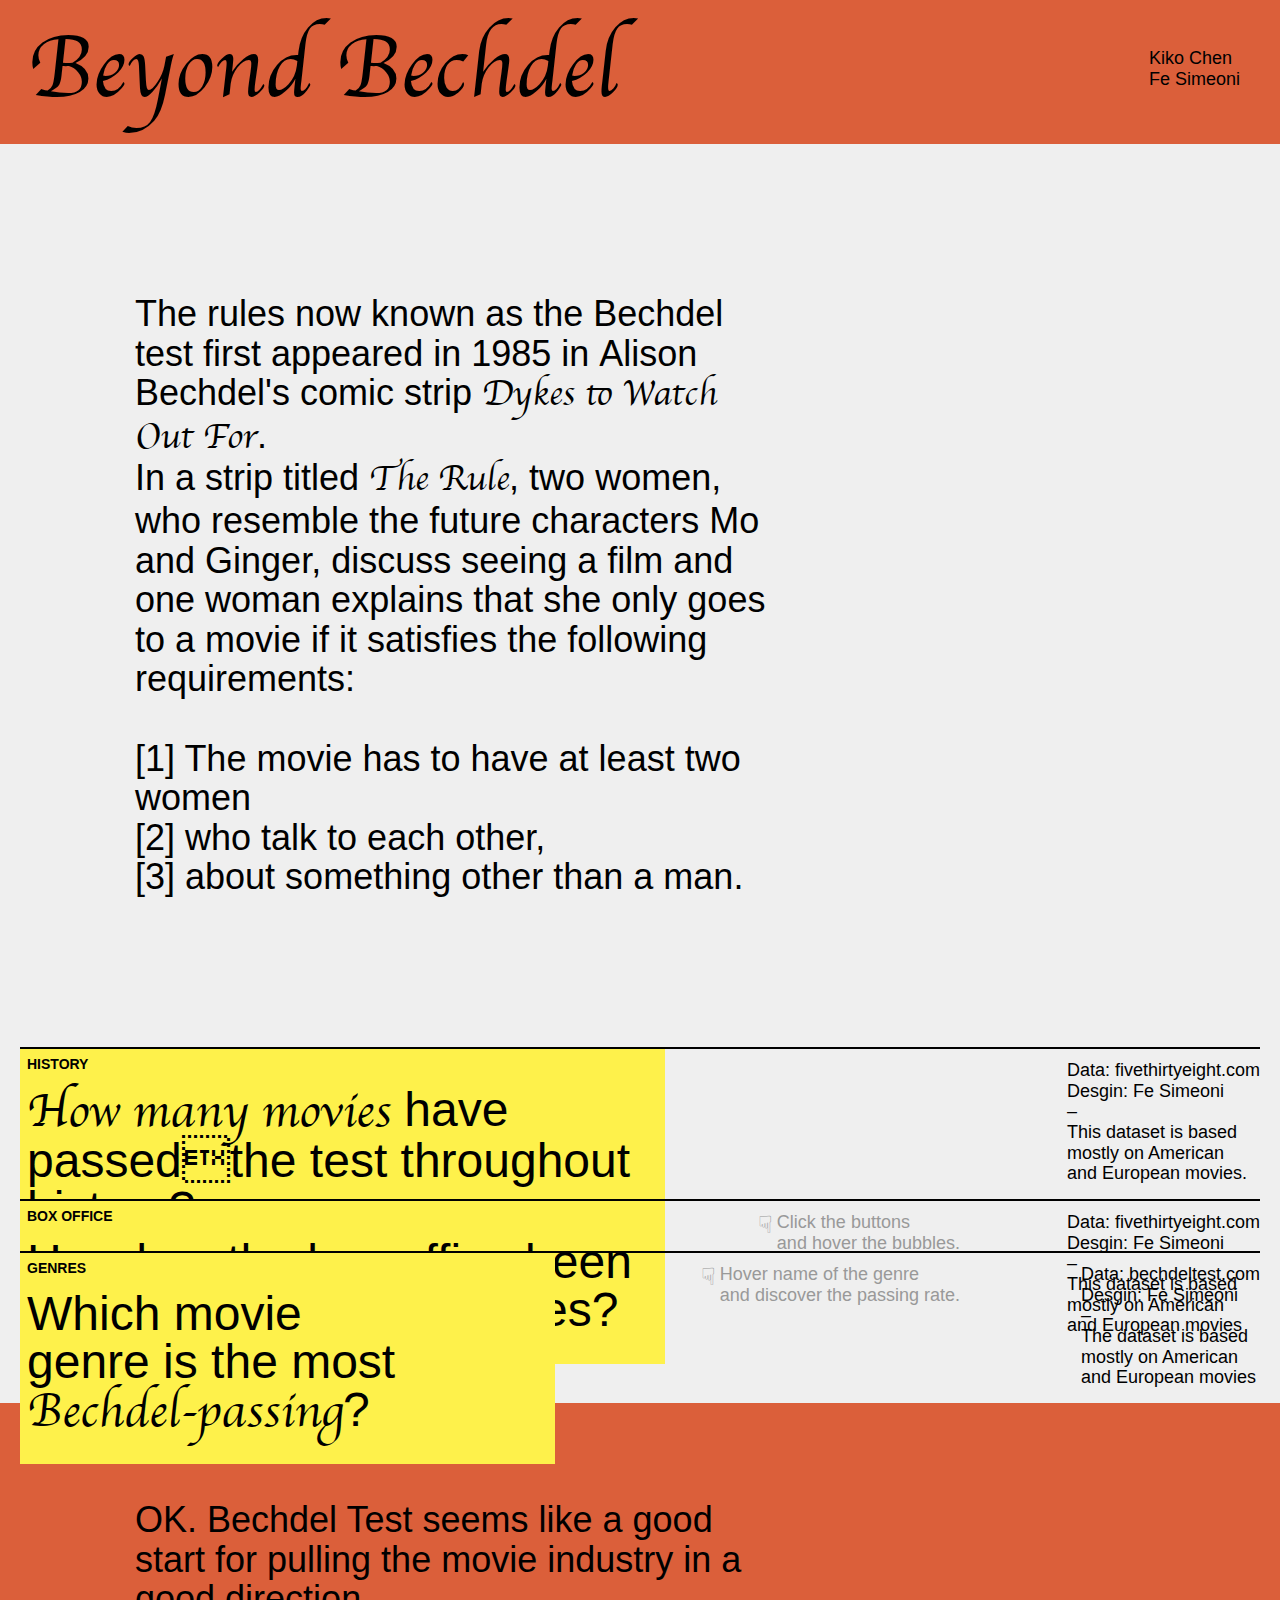
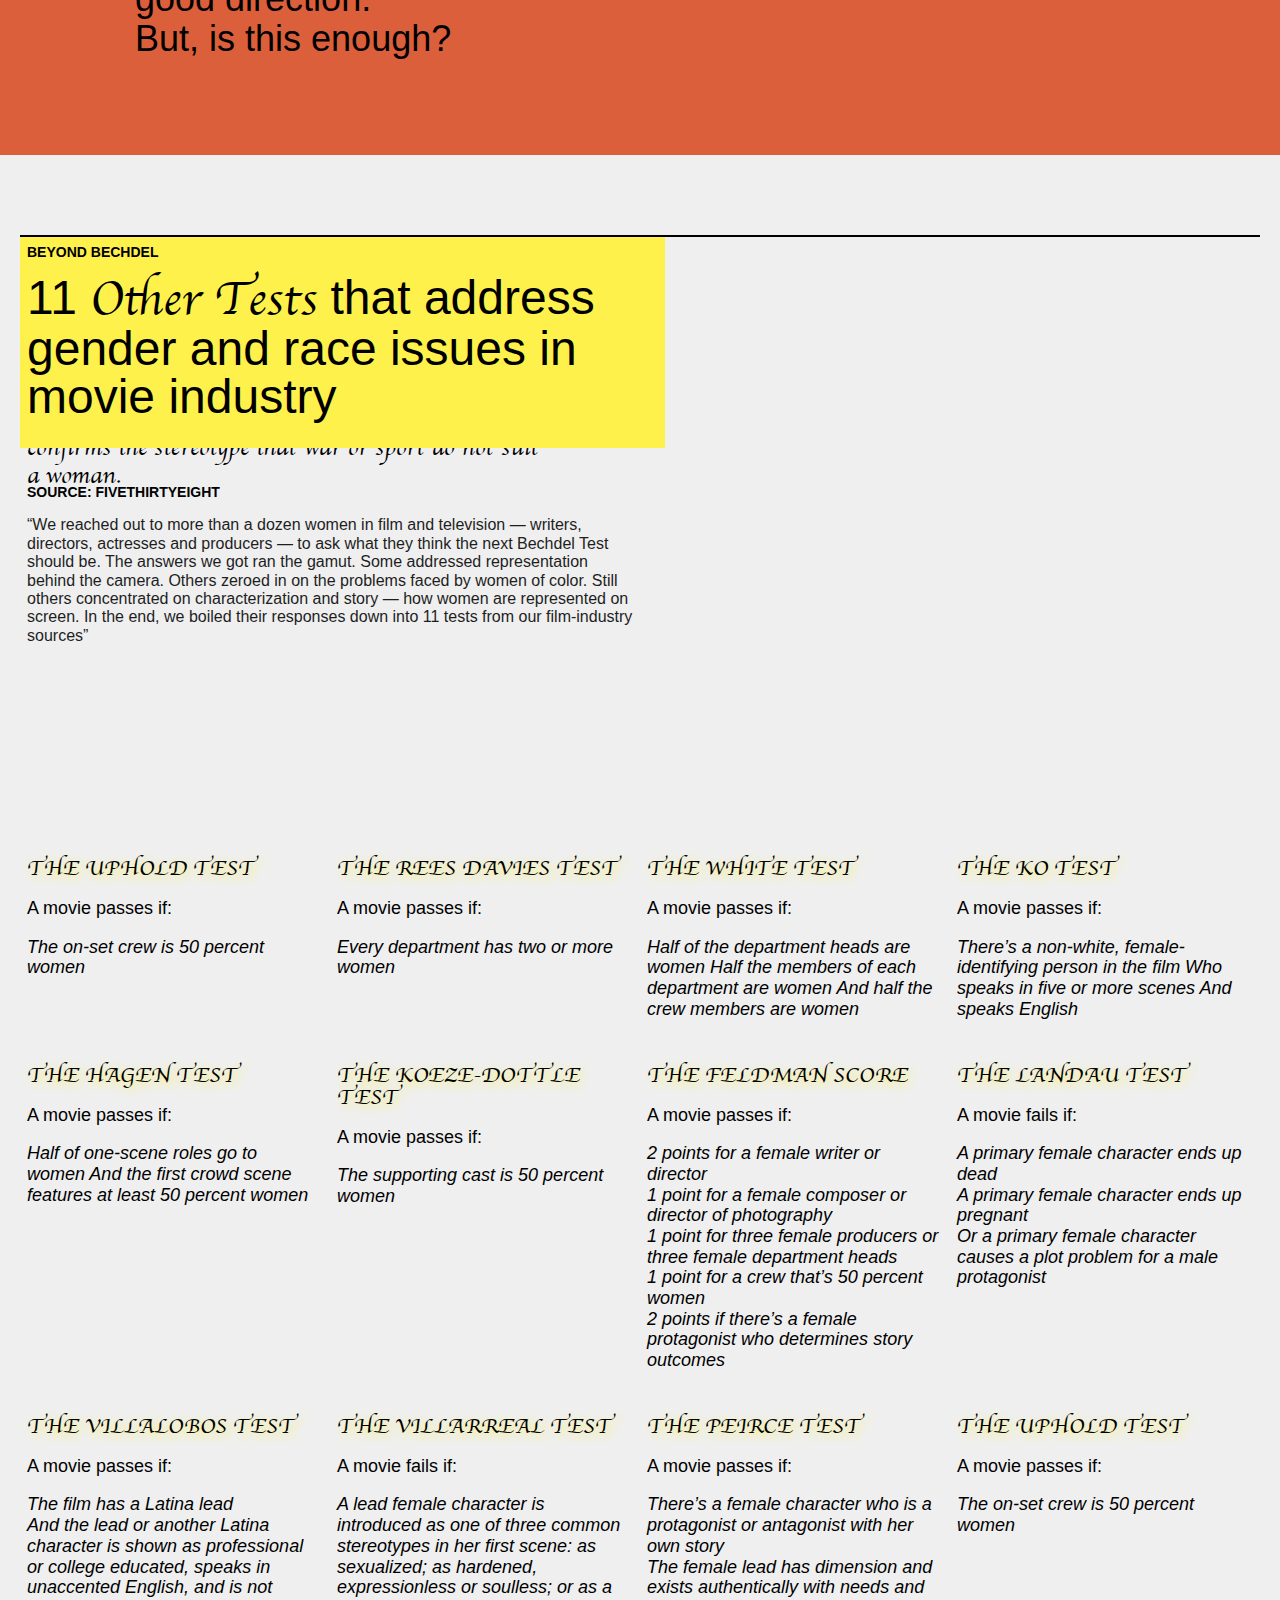
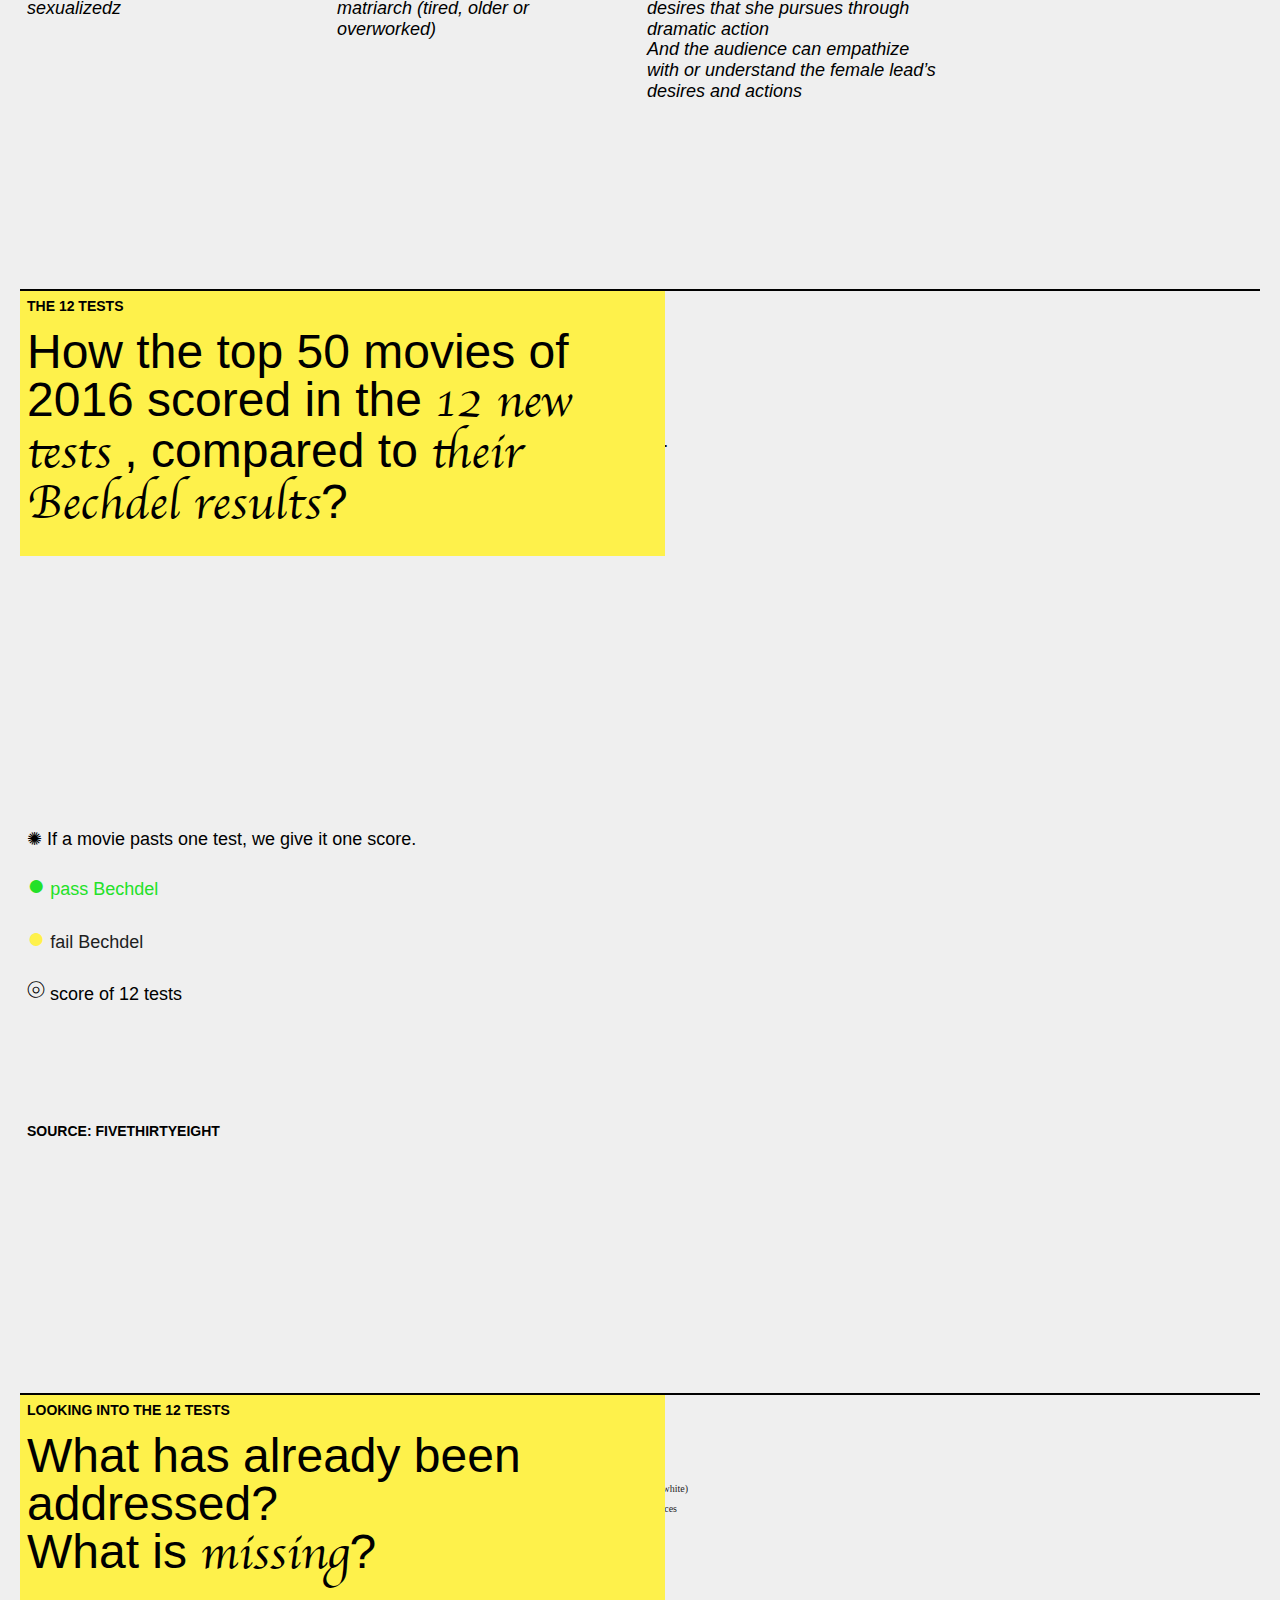
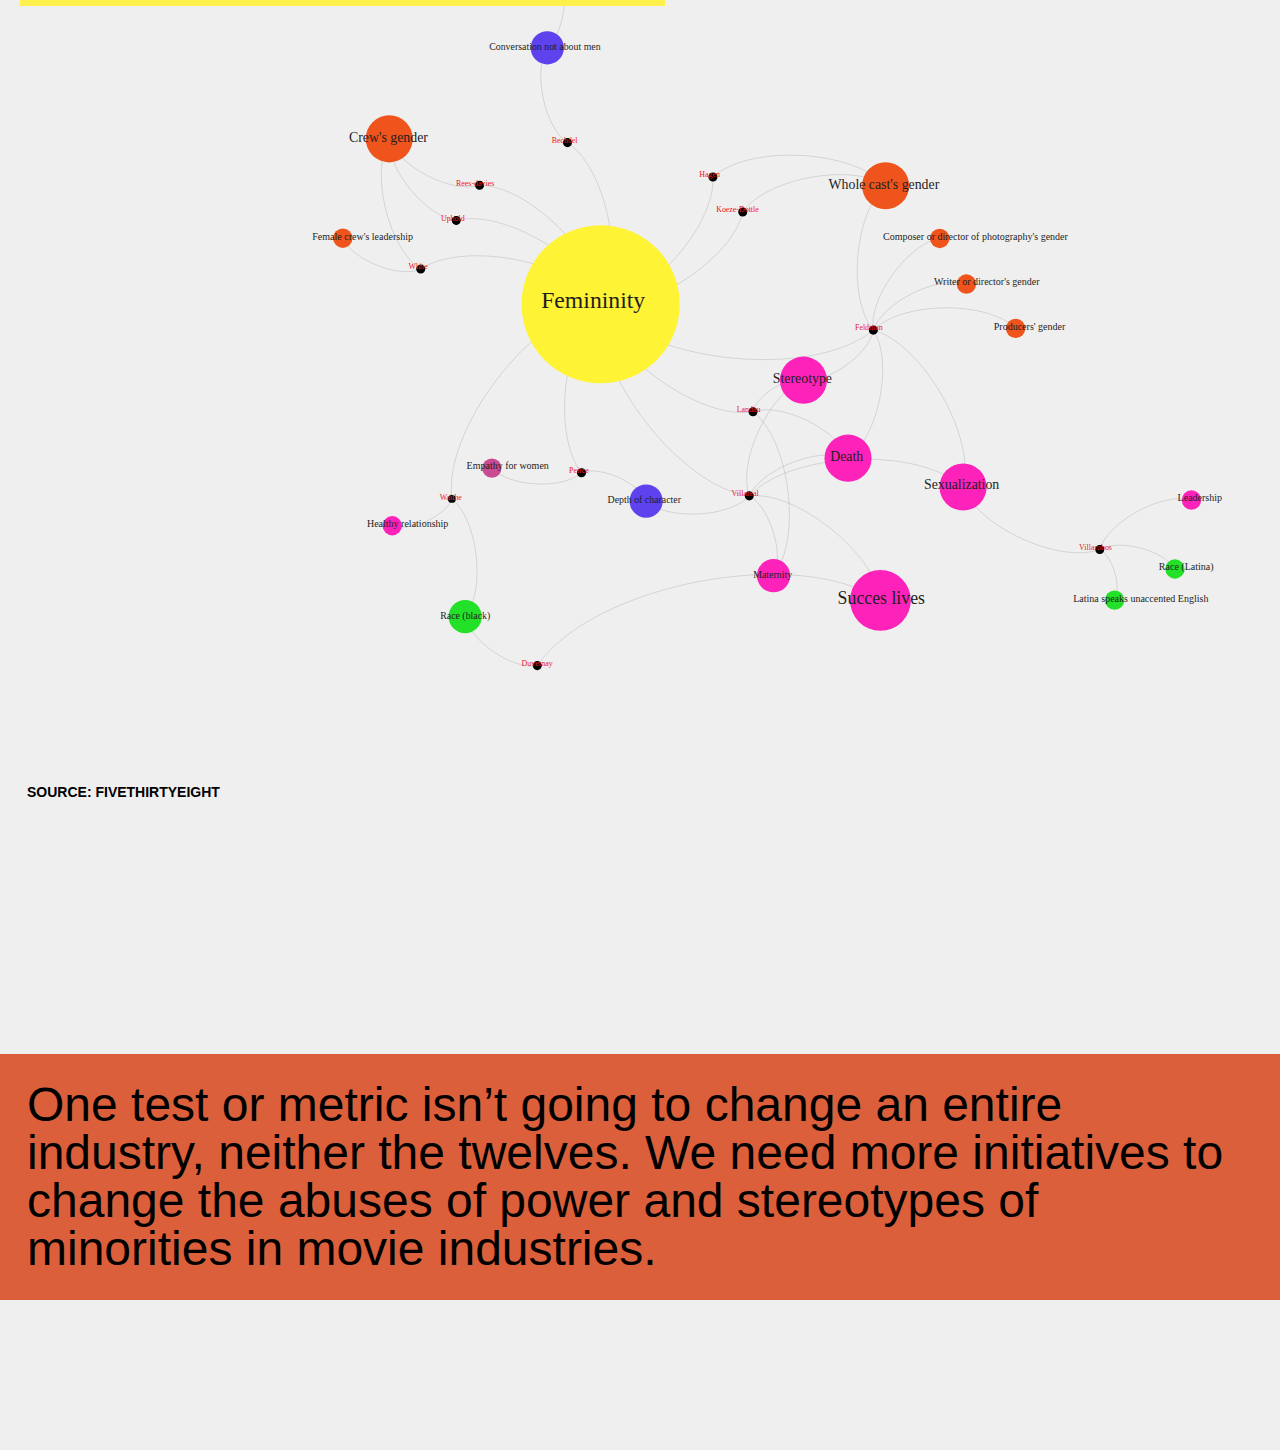
<file: design-data_bechdel_combined.html>
<!DOCTYPE html>
<html lang="en">
<head>
    <meta charset="UTF-8">
    <meta name="viewport" content="width=device-width, initial-scale=1.0">
    <title>Beyond Bechdel</title>
    <link rel="shortcut icon" type="image/png" href="images/star.png"/>
    <script src="https://d3js.org/d3.v6.min.js"></script>
    
    <script src="simple_history.js"></script>
    <script src="results.js"></script>
    <script src="genre.js"></script>
    <script src="movie_sum.js"></script>
    <link rel="stylesheet" href="style.css">
    <style>
         @font-face { font-family: "Apple Chancery"; src: url('fonts/Apple-Chancery/Apple\ Chancery\ Regular.ttf');}
        
        
        /*Kiko*/
        .kiko-button{
           position: relative;
           width: 205px;
           margin: 20px;
           padding: 15px;
           color: black;
           font-family: Arial, Helvetica, sans-serif;
           font-size: 18px;
           line-height: 1.15;
           margin-top: 90px;
           margin-left: 1200px;
           margin-bottom: 14px;
           font-weight: 500;
           height: 110px;
       }

       h3{
           font-family: "Apple Chancery";
           font-size: 22px;
           line-height: 1;
           font-weight: 200;
           color: black;
           margin: 7px;
           text-shadow: 3px 3px 10px #FEF14B;
           }
        .source{
            margin-top: 0px;
            margin: 0px;
            width: 50%;
            padding-bottom: 90px; padding-top: 90px; 
        }
      
        #sourceText{
            color: #1E1E1E;
            font-size: 16px;          
        }
        #testsText{
            font-style: italic;
            margin-top: 0px;
        }
        
        /*Federico*/
        .line{
            stroke: black;
            stroke-width: 0.5px;
            position: absolute;
            z-index: -1;
        }

        .line-data{
            stroke: black;
            stroke-width: 4px;
        }

        .genre-name{
            font-family: Arial, Helvetica, sans-serif;
            position: absolute;
            font-size: 18px;
            z-index: 2;
            line-height: 1;
            font-weight: 700;
            color: black;
        }

        .pass-rating{
            font-family: Arial, Helvetica, sans-serif;
            font-size: 18px;
            line-height: 1;
            font-weight: 200;
            color: black;
        }

        .movie-title{
            font-family: "Apple Chancery";
            font-size: 30px;
            line-height: 1;
            font-weight: 200;
            color: black;
        }

        h1{
            font-family: "Apple Chancery";
            font-size: 90px;
            line-height: 1;
            font-weight: 300;
            color: black;
            margin: 7px;
            }

        h2{
            font-family: Arial, Helvetica, sans-serif;
            font-size: 48px;
            line-height: 1;
            font-weight: 300;
            color: black;
            margin: 7px;
            }
        
        p{
            font-family: Arial, Helvetica, sans-serif;
            font-size: 18px;
            line-height: 1.15;
            font-weight: 300;
            color: black;
            margin-left: 7px;
            
        }

        .chancery{
            font-family: "Apple Chancery";
        }

        .comment{
            font-family: Arial, Helvetica, sans-serif;
            font-size: 24px;
            line-height:1.1;
        }

        .mark{
            /*background-color:#FEF14B;*/
           
            font-family: Arial, Helvetica, sans-serif;
            font-style: italic;
        }

        .chart0{
            margin-top: 20px;
            margin-left: 10%;
            margin-right: 10%;
            position: relative;
        }

        .chart1{
            margin-top: 20px;
            margin-left: 10%;
            margin-right: 10%;
            position: relative;
        }

        .chart2{
            margin-top: 20px;
            margin-left: 10%;
            margin-right: 10%;
            position: relative;
        }

        h6{
            color: black;
            font-family: Arial, Helvetica, sans-serif;
            font-size: 14px;
            line-height: 1.15;
            text-transform: uppercase;
            margin-top: 7px;
            margin-left: 7px;
            margin-bottom: 14px;
            font-weight: 800;
        }

        .block-container{
            border: black;
            border-top-width: 2px;
            border-bottom-width: 0;
            border-left-width: 0;
            border-right-width: 0;
            border-style: solid;
            margin-top: 20px;
            margin-left: 20px;
            margin-right: 20px;
            margin-bottom: 150px;
            position: relative;
        }

        .text-div{
            width: 630px;
            position: absolute;
            background-color: #FEF14B;
            padding-bottom: 20px;
            padding-right: 15px;
        }

        .title-div{
            padding-top: 20px;
            padding-left: 20px;
            padding-right: 20px;
            padding-bottom: 20px;
            margin-bottom: 150px;
            border-width:0;
            background-color: #db5f3a;
        }

        .flag{
            width: 100px;
            opacity: 0;
            transition: opacity 0.2s;
            mix-blend-mode: multiply;
        }

        button{
            position: relative;
            top: 160px;
            width: 205px;
            margin-bottom: 10px;
            margin-right: 10px;
            padding: 15px;
            color: black;
            font-family: Arial, Helvetica, sans-serif;
            font-size: 18px;
            line-height: 1.15;
            font-weight: 500;
            height: 110px;
            vertical-align: top;
            border: #555;
            border-width: 0.75px;
            border-radius: 4px;
            border-style: solid;
        }

        button:focus{
            background-color:#db5f3a;
            outline: none;
        }

        button:hover{
            background-color: black;
            color: white;
            outline: none;
        }

        a{
            color: black;
            text-decoration: none;
            transition: color 500ms;
        }

        a:hover{
            color: #5951E1
        }
       

    </style>
</head>
<body style="margin:0; background-color:#EFEFEF">

<div class="title-div">
    <h1>Beyond Bechdel</h1>
    <p style="position:absolute; right:40px; top:30px;"><b><a href="https://www.kikochen.com/">Kiko Chen</a><br><a href="http://fesimeoni.it/">Fe Simeoni</a></b></p>
</div>

<div style="width:50%; margin-left:10%; margin-bottom: 150px">
    <p class="comment" style="font-size:36px">The rules now known as the Bechdel test first appeared in 1985 in <b>Alison Bechdel</b>'s comic strip <span class="chancery">Dykes to Watch Out For</span>.
        <br>In a strip titled <span class="chancery">The Rule</span>, two women, who resemble the future characters Mo and Ginger, discuss seeing a film and one woman explains that she only goes to a movie if it satisfies the following requirements:<br>
        <br>
        [1] The movie has to have at least two women<br>
        [2] who talk to each other,<br>
        [3] about something other than a man.</p>
</div>

<div class="block-container">
    <div class="text-div">
        <h6>History</h6>
        <h2><span class="chancery">How many movies</span> have passedthe test throughout history?</h2>
    </div>
    
    <p style="position:absolute; top:-30px; right:0; margin-top: 41px;">Data: <a href="https://fivethirtyeight.com/">fivethirtyeight.com</a><br>Desgin: <a href="http://fesimeoni.it/">Fe Simeoni</a><br>–<br>This dataset is based<br>mostly on American<br>and European movies.</p>
    <div class="chart0"></div>
</div>

<div class="block-container" style="margin-bottom:50px;">
    <div class="text-div">
        <h6>Box office</h6>
        <h2>How has the box office been for <span class="chancery">Bechdel-screened</span> movies?</span></h2>
    </div>
    <p style="position:absolute; top:-30px; right:487px; color:#999; margin-top: 41px;" class="comment">☟</p>
    <p style="position:absolute; top:-30px; right:300px; color:#999; margin-top: 41px;">Click the buttons<br>and hover the bubbles.</p>
    <p style="position:absolute; top:-30px; right:0; margin-top: 41px;">Data: <a href="https://fivethirtyeight.com/">fivethirtyeight.com</a><br>Desgin: <a href="http://fesimeoni.it/">Fe Simeoni</a><br>–<br>This dataset is based<br>mostly on American<br>and European movies</p>
    <div class="chart1"></div>
</div>

<div class="block-container">
    <div class="text-div" style="width: 520px;">
        <h6>Genres</h6>
        <h2>Which movie<br>genre is the most<br> <span class="chancery">Bechdel-passing</span>?</h2>
        <p style="position:absolute; top:600px">The graph shows the percentages of movies that passed the Bechdel Test, sorted by genre.
            The pool of data is made by a screen analysis of more than 1,400 movies, mostly produced by Western companies, from 2010 to 2014.</p>
        <p class="comment" style="position:absolute; top:700px"><span class="chancery">Genres traditionally regarded as feminine, such as family movies or romantic movies, score best. This confirms the stereotype that war or sport do not suit a woman.</span></p>
    </div>
    <p style="position:absolute; top:-30px; right:544px; color:#999; margin-top: 41px;" class="comment">☟</p>
    <p style="position:absolute; top:-30px; right:300px; color:#999; margin-top: 41px;">Hover name of the genre<br>and discover the passing rate.</p>
    <p style="position:absolute; top:-30px; right:0; margin-top: 41px;">Data: <a href="http://bechdeltest.com/">bechdeltest.com</a><br>Desgin: <a href="http://fesimeoni.it/">Fe Simeoni</a><br>–<br>The dataset is based<br>mostly on American<br>and European movies</p>
    <div class="chart2"></div>
</div>

<script>

    var margin = 20,
        marginSide = 10/100*innerWidth,
        totalHeight = 850 -2*margin,
        totalWidth = innerWidth - 2*marginSide,
        whiteHeight = 26;

// 00 HISTORY CHART

    // 00 Chart

    var marginTop0 = 260,
        effectiveHeight = totalHeight -whiteHeight*2 -marginTop0;

    var svg0 = d3.select("div.chart0")
            .append("svg")
            .attr("width",totalWidth)
            .attr("height",totalHeight);

    var singleTimeframe = svg0.selectAll("g")
            .data(simple_history)
            .enter().append("g");

    singleTimeframe.append("rect")
            .attr("fill","#6fda55")
            .attr("x",function(d,i){return i * totalWidth * 5/43})
            .attr("y",function(d){return totalHeight - d.passing_ratio*effectiveHeight - whiteHeight})
            .attr("width",totalWidth * 5/43)
            .attr("height",function(d){return d.passing_ratio*effectiveHeight})

    singleTimeframe.append("text")
            .attr("fill","black")
            .attr("class","comment")
            .style("font-family", "Apple Chancery")
            .style("font-size", 33)
            .attr("x",function(d,i){return i * totalWidth * 5/43 + 10})
            .attr("y",function(d){return totalHeight - d.passing_ratio*effectiveHeight - 40})
            .text(function(d){return d.passing_ratio*100 + "%"});
    
    singleTimeframe.append("text")
            .attr("fill","black")
            .attr("class","pass-rating")
            .attr("x",function(d,i){return i * totalWidth * 5/43 + 10})
            .attr("y",function(d){return marginTop0 + 20})
            .text(function(d){return d.total});

    // 00 Structure
    
    svg0.append("rect")
            .attr("fill", "white")
            .attr("x",0)
            .attr("y", totalHeight - whiteHeight)
            .attr("width", totalWidth)
            .attr("height", whiteHeight);

    for (i=0; i<9; i+=1){
        svg0.append("line")
            .attr("class", "line")
            .attr("x1", i * totalWidth * 5/43 + 0.5)
            .attr("x2", i * totalWidth * 5/43 + 0.5)
            .attr("y1", marginTop0)
            .attr("y2", totalHeight);

        svg0.append("text")
            .attr("class", "pass-rating")
            .attr("x", (i+1) * totalWidth * 5/43 -46)
            .attr("y", totalHeight - 7)
            .text(function(){return 1974 + i*5});
    }

    for (i=0; i<8; i+=1){
        svg0.append("text")
            .attr("class", "pass-rating")
            .attr("x", i * totalWidth * 5/43 + 5)
            .attr("y", totalHeight - 7)
            .text(function(){return 1970 + i*5});}

    svg0.append("text")
            .attr("class", "pass-rating")
            .attr("x", totalWidth -46)
            .attr("y", totalHeight - 7)
            .text(2013);

    svg0.append("text")
            .attr("class", "pass-rating")
            .attr("x", totalWidth * 25/43)
            .attr("y", marginTop0 - 7)
            .text("Number of screened movies");

    for (i=0; i<2; i+=1){
        svg0.append("line")
            .attr("class", "line")
            .attr("x1", 0)
            .attr("x2", totalWidth)
            .attr("y1", marginTop0 + i*whiteHeight)
            .attr("y2", marginTop0 + i*whiteHeight);}
                        

// 01 BOX OFFICE CHART

    // 01 Variables
    var marginLeft = 90,
        marginRight = 140,
        marginTop = 170,
        effectiveWidth = totalWidth - marginLeft - marginRight;

    var module = totalHeight- marginTop - whiteHeight - 100;
    
    var xScale = d3.scaleLinear().domain([1970, 2013]).range([marginLeft, totalWidth-marginRight]),
        rScale = d3.scaleLinear().domain([899, 1771682790]).range([2, 100]);

    var legenda = [
        {words: "Movies with less than two named women",                code: "nowomen",},
        {words: "Movies where women don't talk to each other",          code: "notalk",},
        {words: "Movies where women talk to each other only about men", code: "men",},
        {words: "Movies that passed the Bechdel Test",                  code: "ok",},
        {words: "Movies with dubious or argued results",                code: "dubious",},
        ]



    // 01 Button
    d3.select("div.chart1").selectAll("button1")
                .data(legenda)
                .enter()
                    .append("button")
                    .html(function(d){return d.words;})
                    .on("click",function(e,d){

    // 01 Chart (inside the button)
                        var selectedResult = d.code;
                        var filteredResults = results.filter(function(d){return d.result == selectedResult;});

    var simulation = d3.forceSimulation(filteredResults)
        .force('charge', d3.forceManyBody().strength(-1))
        .force('x', d3.forceX().x(function(d) {return xScale(d.year);}))
        .force('y', d3.forceY().y(function(d) {return marginTop + 0.5*module}))
        .force('collision', d3.forceCollide().radius(function(d) {return rScale(d.domgross); }))
        .on('tick', ticked);

    function ticked() {
        var u = svg1.selectAll('circle').data(filteredResults)
        
        u.exit().remove()
        u.enter().append('circle')
            .merge(u)
            .style('fill', function(d){
                if (d.result === "ok")              return '#6FDA55'
                else if (d.result === "nowomen")    return '#E649B4'
                else if (d.result === "notalk")     return '#A04DCB'
                else if (d.result === "men")        return '#5951E1'
                else if (d.result === "dubious")    return '#CCC'
            })
            .attr('r', function(d) {return rScale(d.domgross);})
            .attr('cx', function(d) {return d.x})
            .attr('cy', function(d) {return d.y})
            .attr("stroke", "#EFEFEF").attr('stroke-width',0.5)
            .on("mouseover",function(e,d){
                d3.select(this).transition().duration(200).style("fill","black");
                            
                var movieInfo = svg1.append("g");

                movieInfo.append("rect")
                    .attr("x",0).attr("y",marginTop)
                    .attr("width",630)
                    .attr("height", 84)
                    .attr("fill","black");
                movieInfo.append("text")
                    .attr("class", "movie-title")
                    .attr("x", 5).attr("y", marginTop + 32)
                    .attr("fill","white")
                    .text(d.title);
                movieInfo.append("text")
                    .attr("class", "pass-rating")
                    .attr("x", 5).attr("y", marginTop + 57)
                    .attr("fill","white")
                    .text("Year: " + d.year);
                movieInfo.append("text")
                    .attr("class", "pass-rating")
                    .attr("x", 5).attr("y", marginTop + 77)
                    .attr("fill","white")
                    .text("Earnings: " + Math.round(d.domgross/1000000) + " M$ *");
            })
            .on("mouseout", function(e,d){
                svg1.selectAll("g").transition().duration(500).delay(300).remove();

                d3.select(this).transition().duration(500).delay(300).style('fill', function(d){
                if (d.result === "ok")              return '#6FDA55'
                else if (d.result === "nowomen")    return '#E649B4'
                else if (d.result === "notalk")     return '#A04DCB'
                else if (d.result === "men")        return '#5951E1'
                else if (d.result === "dubious")    return '#CCC'
                })
            })
        
    };
                        
                    })

    // 01 Structure
    var svg1 = d3.select("div.chart1")
            .append("svg")
            .attr("width",totalWidth)
            .attr("height",totalHeight);

    svg1.append("line")
            .attr("class", "line")
            .attr("x1", 0).attr("x2", totalWidth)
            .attr("y1", marginTop).attr("y2", marginTop);

    svg1.append("rect")
            .attr("fill", "white")
            .attr("x",0)
            .attr("y", marginTop + module)
            .attr("width", totalWidth)
            .attr("height", whiteHeight);

    for (i=0; i<5; i+=1){
        svg1.append("line")
            .attr("class", "line")
            .attr("x1", marginLeft + i * effectiveWidth * 10/43)
            .attr("x2", marginLeft + i * effectiveWidth * 10/43)
            .attr("y1", marginTop)
            .attr("y2", marginTop + module);

        svg1.append("text")
            .attr("class", "pass-rating")
            .attr("x", marginLeft + i * effectiveWidth * 10/43 - 20)
            .attr("y", marginTop + module + 20)
            .text(function(){return 1970 + i*10});
    }

    
    
    // 02 GENRES CHART

    // 02 Variables
        var marginText = 7;
        var spacing = 20;
        var levelZero = innerHeight /2;
        var multiplier = totalWidth /100;

        var svg2 = d3.select("div.chart2")
            .append("svg")
            .attr("width",totalWidth)
            .attr("height",800)
            .attr("position","absolute")
            .attr("margin-left","auto")
            .attr("margin-right","auto");

    // 02 Chart
        var singleGenre = svg2.selectAll("g")
            .data(genres)
            .enter().append("g");

        singleGenre.append("line")
                .attr("class", "line")
                .attr("x1",function(d){return d.pass_rating * multiplier})
                .attr("x2",function(d){return d.pass_rating * multiplier})
                .attr("y1", levelZero)
                .attr("y2", function(d){return levelZero-d.height});

        singleGenre.append("line")
                .attr("class", "line-data")
                .attr("x1", function(d){return d.pass_rating * multiplier})
                .attr("x2", function(d){return d.pass_rating * multiplier})
                .attr("y1", function(d){return levelZero - d.height +18})
                .attr("y2", function(d){return levelZero - d.height -18});
            
        singleGenre.append("rect")
                        .attr("class","flag")
                        .attr("fill", function(d){
                            if (d.pass_rating < 40){return "#EC552B"}
                            else if (d.pass_rating < 60){return "#FA2FB8"}
                            else if (d.pass_rating < 80){return "#FEF14B"}
                            else {return "#33DF39"}
                        })
                        .attr("x",function(d){return d.pass_rating * multiplier})
                        .attr("y",function(d){
                            if (d.height > 0) return levelZero - d.height -18
                            if (d.height < 0) return levelZero +9    
                        })
                        .attr("height", function(d){
                            if (d.height > 0) return d.height + 9
                            if (d.height < 0) return -d.height + 9
                        })
                        .on("mouseover",function(e,d){
                            singleGenre.append("g").attr("class","info").append("text")
                                .attr("class", "pass-rating")
                                .attr("x",d.pass_rating * multiplier + marginText)
                                .attr("y",levelZero - d.height+16)
                                .text(Math.round(d.pass_rating)+"%");
                            d3.select(this)
                                .style("opacity",1)
                        })
                        .on("mouseout",function(){
                            d3.selectAll("g.info").transition().delay(7000).duration(500).style("opacity",0)
                            d3.select(this).transition().delay(300).duration(5000).style("opacity",0)
                        }); 
 
        singleGenre.append("text")
                .attr("class", "genre-name")
                .attr("x",function(d){return d.pass_rating*multiplier + marginText})
                .attr("y",function(d){return levelZero - d.height-4})
                .text(function(d){return d.genre});

    // 02 Structure
        svg2.append("rect")
                .attr("fill", "white")
                .attr("x",0)
                .attr("y",levelZero - 13)
                .attr("width", totalWidth)
                .attr("height", 26);
        
        svg2.append("text")
            .attr("class", "genre-name")
            .attr("x", 10)
            .attr("y", levelZero + 7)
            .text("Test passing rate")

        for (i=1; i<5; i+=1){
            svg2.append("line")
                .attr("class", "line")
                .attr("x1", i * totalWidth/5)
                .attr("x2", i * totalWidth/5)
                .attr("y1", levelZero - whiteHeight/2)
                .attr("y2", levelZero + whiteHeight/2);
            
            svg2.append("text")
                .attr("class", "pass-rating")
                .attr("x", i * totalWidth/5 + 10)
                .attr("y", levelZero + 7)
                .text(i*20 + "%")
        }
            
        
        

</script>

<!--kiko--> 
<div class="statement"  style = "background-color: #db5f3a;">
    <div style="width:50%; padding-left:10%; padding-bottom: 90px; padding-top: 90px;background-color: #db5f3a;">
        <h2 class="comment" style = "font-size: 36px;">OK. Bechdel Test seems like a good start for pulling the movie industry in a good direction. <br>
            But, is this enough? </h2>
    </div>
</div>
<!-- 12 tests description -->
<div class="block-container">
    <div class="text-div">
        <h6>BEYOND BECHDEL</h6>
        <h2>11 <span class="chancery">Other Tests</span> that address gender and race issues in movie industry </h2>
    </div>
    <div class="source" style= "margin-top: 150px;">
        <div class="source-title">
            <h6>source: FiveThirtyEight </h6>
            <p id="sourceText">“We reached out to more than a dozen women in film and television — writers, directors, actresses and producers — to ask what they think the next Bechdel Test should be. The answers we got ran the gamut. Some addressed representation behind the camera. Others zeroed in on the problems faced by women of color. Still others concentrated on characterization and story — how women are represented on screen. In the end, we boiled their responses down into 11 tests from our film-industry sources”</p>
        </div>
    </div>
    <div class="des-wrapper">
        
        <div class="des-container">
            <div class="testHeader">
                <h3>THE UPHOLD TEST</h3>
            </div>
            <div class="testText">
                <p>A movie passes if:</p>
                <p id ="testsText">The on-set crew is 50 percent women</p>
            </div>
        </div><div class="des-container">
            <div class="testHeader">
                <h3>THE REES DAVIES TEST</h3>
            </div>
            <div class="testText">
                <p>A movie passes if:</p>
                <p id ="testsText">Every department has two or more women</p>
            </div>
        </div><div class="des-container">
            <div class="testHeader">
                <h3>THE WHITE TEST</h3>
            </div>
            <div class="testText">
                <p>A movie passes if:</p>
                <p id ="testsText">Half of the department heads are women
                    Half the members of each department are women
                    And half the crew members are women</p>
            </div>
        </div><div class="des-container">
            <div class="testHeader">
                <h3>THE KO TEST</h3>
            </div>
            <div class="testText">
                <p>A movie passes if:</p>
                <p id ="testsText">
                    There’s a non-white, female-identifying person in the film
                    Who speaks in five or more scenes
                    And speaks English</p>
            </div>
        </div><div class="des-container">
            <div class="testHeader">
                <h3>THE HAGEN TEST</h3>
            </div>
            <div class="testText">
                <p>A movie passes if:</p>
                <p id ="testsText">
                    Half of one-scene roles go to women
                    And the first crowd scene features at least 50 percent women</p>
            </div>
        </div><div class="des-container">
            <div class="testHeader">
                <h3>THE KOEZE-DOTTLE TEST</h3>
            </div>
            <div class="testText">
                <p>A movie passes if:</p>
                <p id ="testsText">The supporting cast is 50 percent women</p>
            </div>
        </div><div class="des-container">
            <div class="testHeader">
                <h3>THE FELDMAN SCORE</h3>
            </div>
            <div class="testText">
                <p>A movie passes if:</p>
                <p id ="testsText">2 points for a female writer or director <br />
                    1 point for a female composer or director of photography<br />
                    1 point for three female producers or three female department heads<br />
                    1 point for a crew that’s 50 percent women<br />
                    2 points if there’s a female protagonist who determines story outcomes</p>
            </div>
        </div><div class="des-container">
            <div class="testHeader">
                <h3>THE LANDAU TEST</h3>
            </div>
            <div class="testText">
                <p>A movie fails if:</p>
                <p id ="testsText">A primary female character ends up dead<br />
                    A primary female character ends up pregnant<br />
                    Or a primary female character causes a plot problem for a male protagonist</p>
            </div>
        </div><div class="des-container">
            <div class="testHeader">
                <h3>THE VILLALOBOS TEST</h3>
            </div>
            <div class="testText">
                <p>A movie passes if:</p>
                <p id ="testsText">The film has a Latina lead<br />
                    And the lead or another Latina character is shown as professional or college educated, speaks in unaccented English, and is not sexualizedz</p>
            </div>
        </div>
        <div class="des-container">
            <div class="testHeader">
                <h3>THE VILLARREAL TEST</h3>
            </div>
            <div class="testText">
                <p>A movie fails if:</p>
                <p id ="testsText">A lead female character is introduced as one of three common stereotypes in her first scene: as sexualized; as hardened, expressionless or soulless; or as a matriarch (tired, older or overworked)</p>
            </div>
        </div>
        <div class="des-container">
            <div class="testHeader">
                <h3>THE PEIRCE TEST</h3>
            </div>
            <div class="testText">
                <p>A movie passes if:</p>
                <p id ="testsText">
                    There’s a female character who is a protagonist or antagonist with her own story<br />
                    The female lead has dimension and exists authentically with needs and desires that she pursues through dramatic action<br />
                    And the audience can empathize with or understand the female lead’s desires and actions</p>
            </div>
        </div>
        <div class="des-container">
            <div class="testHeader">
                <h3>THE UPHOLD TEST</h3>
            </div>
            <div class="testText">
                <p>A movie passes if:</p>
                <p id ="testsText">The on-set crew is 50 percent women</p>
            </div>
        </div>
    </div>
    
</div>

<!-- Comparison -->
<div class="block-container">
    <!-- <div class="text-div">
        <h6>BECHDEL TEST </h6>
        <h2>A third of the top 50 movies of 2016 failed the Bechdel Test</h2> -->
    <div class="text-div">
        <h6>THE 12 TESTS </h6>
        <h2>How the top 50 movies of 2016 scored in the <span class="chancery">12 new tests</span> , compared to <span class="chancery">their Bechdel results</span>?</h2>
    </div>

    <div class="first-container">
        <div class="caption">
            <p>✺ If a movie pasts one test, we give it one score.</p>
            <p style="color:#23E128;"> <span style="font-size: 30px;">●</span> pass Bechdel</p>
            <p style="color:#FEF14B " > <span style="font-size: 30px;">●</span> <span style = "color: #1E1E1E;">fail Bechdel</span> </p>
            <p> <span style="font-size: 30px;">⌾</span> score of 12 tests</p>
        </div>
        <div class= "graph-container">
            <div class="instructions">
                <p>☟ Hover to see the film names. </p>
            </div>
            <div class="chart-12movieScore" ></div>
            <script>      
                //var margin = 100;    
                var kScale = d3.scaleLinear().domain([5,12]) .range([15,55]) ;    
                var svg3 = d3.select(".chart-12movieScore") 
                                .append("svg")
                                .attr("width",1200)
                                .attr("height",750);                                ;
                
            
                    var simulation = d3.forceSimulation(movieSum)
                    .force('charge', d3.forceManyBody().strength(50))
                    .force('center', d3.forceCenter(840, 400))
                    .force('collision', d3.forceCollide().radius(function(d) {return kScale(d.sum)}))
                    .on('tick', ticked);
            
                        
                function ticked() {
                    var u = svg3
                        .selectAll('circle')
                        .data(movieSum)
            
                    u.enter()
                    .append('circle')
                    .merge(u)

                    
                    .style("fill", function(d){
                            if(d.bechdelTest2016 == 1){
                                return "#23E128";
                            }else{
                                return "#FFF336";
                            }
                        })
                    .attr("fill","#FFF336")
                            .on("mouseover",function(e,d){
                                //"this" ->the thing we're hovering
                                d3.select(this)
                                .style("stroke","black")
                                .style("stroke-width","1")
                                
                                svg3.append("text")
                                    .attr("x",160)
                                    .attr("y", 360)
                                    .attr("font-family", "Apple Chancery") 
                                    .text(d.movie  )
                                    .attr("font-size", "50px")
                                    .attr("text-shadow", "#FEF14B");
                                    
            
                                svg3.append("text")
                                    .attr("x",160)
                                    .attr("y", 400)
                                    
                                    .attr("font-family", "Helvetica") 
                                    .text(d.sum + "  " +"pass")
                                                                    
                                    .attr("font-size", "30px");

                            })  
                            .on("mouseout",function(){
                                d3.select(this).style("stroke-width","0").style("fill", function(d){
                                if(d.bechdelTest2016 == 1){
                                return "#23E128";
                                }else{
                                return "#FFF336";
                                }
                                });
                                svg3.selectAll("text").remove()
                            }) 
            
            
                    .attr('r', function(d) {return kScale(d.sum)})
                    .attr('cx', function(d) {return d.x})
                    .attr('cy', function(d) {return d.y});
            
                    u.exit().remove();
            }
                </script>
        </div>
    </div>
   
    
    <div class="source">
        <div class="source-title">
            <h6>source: FiveThirtyEight </h6>   
        </div>
    </div> 

</div>
<!-- net work of 12 test -->
<div class="block-container">
    <div class="text-div">
        <h6>LOOKING INTO THE 12 TESTS</h6>
        <h2>What has already been addressed?<br />What is <span class="chancery">missing</span>?</h2>
    </div>
    <div class="netWorkgraph">
     <div class="netSvg"></div>   
     <div class="netSvgGraph">
        <?xml version="1.0" encoding="utf-8"?>
        <?xml version="1.0" encoding="utf-8"?>
        <!-- Generator: Adobe Illustrator 23.0.6, SVG Export Plug-In . SVG Version: 6.00 Build 0)  -->
        <svg version="1.1" id="图层_1" xmlns="http://www.w3.org/2000/svg" xmlns:xlink="http://www.w3.org/1999/xlink" x="0px" y="0px"
            viewBox="0 0 1245.6 980" style="enable-background:new 0 0 1245.6 980;" xml:space="preserve">
        <style type="text/css">
            .st0{fill:none;stroke:#444444;stroke-width:0.2;}
            .st1{fill:#FFF336;}
            .st2{fill:#5D42EE;}
            .st3{fill:#CA4B93;}
            .st4{fill:#FD22B9;}
            .st5{fill:#EF541D;}
            .st6{fill:#23E128;}
            .st7{stroke:#000000;stroke-width:1.4173;stroke-miterlimit:10;}
            .st8{fill:#070707;}
            .st9{fill:#1E1E1E;}
            .st10{font-family:'Athelas-Regular';}
            .st11{font-size:28.398px;}
            .st12{font-size:11.8327px;}
            .st13{font-size:12px;}
            .st14{font-size:16.5658px;}
            .st15{font-size:21.299px;}
            .st16{fill:#F21414;}
            .st17{font-family:'Apple-Chancery';}
            .st18{font-size:9.4661px;}
            .st19{fill:#EA1B2A;}
            .st20{font-size:9.5px;}
            .st21{fill:#E52C13;}
            .st22{font-size:10px;}
            .st23{fill:#030303;}
            .st24{fill:#FFFFFF;}
        </style>
        <g>
            <g id="edges">
                <path class="st0" d="M416.2,332.5c46.6,30.8,70.5,147,39.5,193.6 M416.2,332.5c-27.5-18-42.1-86.1-24.1-113.6 M433,727.9
                    c-35.7-45-22-166.1,23-201.9 M433,727.9c22.2-8.8,68.6,11.6,77.4,34.1 M433,727.9c-22.7,20.4-87.1,17-107.4-5.7 M380,958.9
                    c66.5-97.7,313.3-144.8,411.1-78.1 M380,958.9c-29.1,5.4-80.9-29.6-86.4-58.7 M633.9,755.6C552.3,745.4,445.5,607.7,455.7,526
                    M633.9,755.6c-23.4,26-97.7,29.8-123.8,6.2 M633.9,755.6C619.2,714.9,658,631.9,698.8,617 M633.9,755.6
                    c56.3-6.4,150.7,68.6,157.1,125.2 M633.9,755.6C648.6,723,719.3,696,752,710.4 M633.9,755.6c24.8,13.3,42.4,70.8,29.1,95.8
                    M633.9,755.6c49-53.2,202.6-59.6,256.1-10.6 M638.4,654.8c-62.2,10.6-171.8-66.5-182.5-129 M638.4,654.8
                    c4.5-19.6,40.7-42.6,60.3-38.1 M638.4,654.8c33.8-11.6,102.2,21.8,113.8,55.6 M638.4,654.8c44.3,34.3,58.9,152.2,24.6,196.4
                    M590.4,373.7c3.5,57.3-77.1,148.9-134.4,152.4 M590.4,373.7c43.5-39.3,167.6-33.1,206.8,10.4 M626.1,415.6
                    C614,471.7,512,537.9,455.7,526.1 M626.1,415.6c27.9-40.5,130.6-59.4,171.1-31.5 M310.9,383.6c57.5-0.5,144.4,85,144.8,142.5
                    M310.9,383.6c-32.7,10.6-97.7-22.7-108.2-55.6 M240.4,484c51.6-34.6,180.8-9.5,215.6,42.1 M240.4,484
                    c-38.6-23.7-61.3-117.1-37.6-155.7 M240.4,484c-26,11.4-81.9-10.9-93.2-36.9 M283,425.7c54.7-14.4,158.3,45.7,172.8,100.3
                    M283,425.7c-35.5-3.5-83.8-62.2-80.2-97.7 M782.5,557.1c-71.5,59.2-267.7,40.5-326.6-31 M782.5,557.1
                    c-4.7,28.6-55.1,64.6-83.8,59.9 M782.5,557.1c24.6,36.7,6.4,128.7-30.3,153.4 M782.5,557.1c59,16.1,123.6,128.7,107.5,187.9
                    M782.5,557.1c-31.7-37.6-22.7-141.3,14.7-173 M782.5,557.1c11.4-33.4,78.1-66.5,111.5-55.1 M782.5,557.1
                    c-6.2-37.9,41.7-103.7,79.3-109.8 M782.5,557.1c33.6-34.6,135.8-36,170.4-2.4 M401,113.6c19.2,23,14,85.9-9,105.3 M401,113.6
                    c3.5-36.7,64.4-86.6,101.1-82.8 M401,113.6c-31.5-4-72.7-57.5-68.6-89.2 M401,113.6c-14.4-9.2-22.7-44.7-13.5-59.2 M1053.7,819.8
                    c10.2-33.8,76-69.3,109.8-59.2 M1053.7,819.8c-47.8,17.7-146-27.2-163.8-74.8 M1053.7,819.8c15.6,8.5,26.5,45,17.7,60.8
                    M1053.7,819.8c22.7-13.3,76.7,0.7,90.2,23.4 M277.7,759.2c-10.9-82.4,95.8-222.2,178.2-233.1 M277.7,759.2
                    c-7.8,20.8-50.6,40.2-71.5,32.2 M277.7,759.2c31.5,25.1,40.9,109.6,15.9,141"/>
            </g>
            <g id="nodes">
                <circle class="st1" cx="455.9" cy="526.1" r="94.7"/>
                <circle class="st2" cx="392" cy="218.9" r="19.9"/>
                <circle class="st2" cx="510.4" cy="761.8" r="19.9"/>
                <circle class="st3" cx="325.6" cy="722.3" r="11.6"/>
                <circle class="st4" cx="698.8" cy="617" r="28.2"/>
                <circle class="st4" cx="791" cy="880.8" r="36.4"/>
                <circle class="st4" cx="1163.5" cy="760.6" r="11.6"/>
                <circle class="st4" cx="206.3" cy="791.4" r="11.6"/>
                <circle class="st4" cx="752.2" cy="710.4" r="28.2"/>
                <circle class="st4" cx="663" cy="851.2" r="19.9"/>
                <circle class="st4" cx="890" cy="745" r="28.2"/>
                <circle class="st5" cx="797.2" cy="384.1" r="28.2"/>
                <circle class="st5" cx="894" cy="501.9" r="11.6"/>
                <circle class="st5" cx="862" cy="447.3" r="11.6"/>
                <circle class="st5" cx="952.9" cy="555" r="11.6"/>
                <circle class="st5" cx="202.7" cy="328" r="28.2"/>
                <circle class="st5" cx="147.1" cy="447" r="11.6"/>
                <circle class="st6" cx="502.1" cy="30.8" r="11.6"/>
                <circle class="st6" cx="332.4" cy="24.4" r="11.6"/>
                <circle class="st6" cx="1071.5" cy="880.4" r="11.6"/>
                <circle class="st6" cx="387.6" cy="54.4" r="11.6"/>
                <circle class="st6" cx="293.6" cy="900.2" r="19.9"/>
                <circle class="st6" cx="1143.7" cy="843.2" r="11.6"/>
                <circle class="st7" cx="416.2" cy="332.5" r="4.7"/>
                <circle class="st7" cx="433" cy="727.9" r="4.7"/>
                <circle class="st7" cx="380" cy="958.9" r="4.7"/>
                <circle class="st7" cx="633.9" cy="755.6" r="4.7"/>
                <circle class="st7" cx="638.4" cy="654.8" r="4.7"/>
                <circle class="st7" cx="590.4" cy="373.7" r="4.7"/>
                <circle class="st7" cx="626.1" cy="415.6" r="4.7"/>
                <circle class="st7" cx="782.5" cy="557.1" r="4.7"/>
                <circle cx="401" cy="113.6" r="4.7"/>
                <circle class="st7" cx="1053.7" cy="819.8" r="4.7"/>
                <circle class="st8" cx="277.7" cy="759.2" r="4.7"/>
                <circle class="st7" cx="283" cy="425.7" r="4.7"/>
                <circle class="st7" cx="240.4" cy="484" r="4.7"/>
                <circle class="st7" cx="310.9" cy="383.6" r="4.7"/>
            </g>
            <g id="node-labels">
                <text transform="matrix(1 0 0 1 384.663 530.394)" class="st9 st10 st11">Femininity</text>
                <text transform="matrix(1 0 0 1 322.38 221.058)" class="st9 st10 st12">Conversation not about men</text>
                <text transform="matrix(1 0 0 1 464.259 764.632)" class="st9 st10 st12">Depth of character</text>
                <text transform="matrix(1 0 0 1 295.374 723.864)" class="st9 st10 st13">Empathy for women</text>
                <text transform="matrix(1 0 0 1 662.11 620.667)" class="st9 st10 st14">Stereotype</text>
                <text transform="matrix(1 0 0 1 739.732 884.52)" class="st9 st10 st15">Succes lives</text>
                <text transform="matrix(1 0 0 1 1146.906 762.165)" class="st9 st10 st13">Leadership</text>
                <text transform="matrix(1 0 0 1 175.986 793.09)" class="st9 st10 st13">Healthy relationship</text>
                <text transform="matrix(1 0 0 1 730.89 713.377)" class="st9 st10 st14">Death</text>
                <text transform="matrix(1 0 0 1 638.61 854.008)" class="st9 st10 st12">Maternity</text>
                <text transform="matrix(1 0 0 1 843.217 747.863)" class="st9 st10 st14">Sexualization</text>
                <text transform="matrix(1 0 0 1 728.812 387.969)" class="st9 st10 st14">Whole cast&apos;s gender</text>
                <text transform="matrix(1 0 0 1 855.209 503.59)" class="st9 st10 st13">Writer or director&apos;s gender</text>
                <text transform="matrix(1 0 0 1 794.113 449.035)" class="st9 st10 st13">Composer or director of photography&apos;s gender</text>
                <text transform="matrix(1 0 0 1 926.76 556.519)" class="st9 st10 st13">Producers&apos; gender</text>
                <text transform="matrix(1 0 0 1 154.544 331.95)" class="st9 st10 st14">Crew&apos;s gender</text>
                <text transform="matrix(1 0 0 1 110.512 448.625)" class="st9 st10 st13">Female crew&apos;s leadership</text>
                <text transform="matrix(1 0 0 1 477.085 32.341)" class="st9 st10 st13">Race (non-white)</text>
                <text transform="matrix(1 0 0 1 292.776 26.075)" class="st9 st10 st13">(non-white) speaks English</text>
                <text transform="matrix(1 0 0 1 1021.8879 882.135)" class="st9 st10 st13">Latina speaks unaccented English</text>
                <text transform="matrix(1 0 0 1 319.518 56.194)" class="st9 st10 st13">Race (non-white) speak in five or more scences</text>
                <text transform="matrix(1 0 0 1 263.707 902.74)" class="st9 st10 st12">Race (black)</text>
                <text transform="matrix(1 0 0 1 1124.465 844.684)" class="st9 st10 st13">Race (Latina)</text>
                <text transform="matrix(1 0 0 1 397.285 332.963)" class="st16 st17 st18">Bechdel</text>
                <text transform="matrix(1 0 0 1 418.142 728.26)" class="st19 st17 st18">Peirce</text>
                <text transform="matrix(1 0 0 1 361.2001 959.4037)" class="st19 st10 st20">Duvernay</text>
                <text transform="matrix(1 0 0 1 612.74 756.001)" class="st19 st17 st18">Villareal</text>
                <text transform="matrix(1 0 0 1 618.967 655.331)" class="st19 st17 st18">Landau</text>
                <text transform="matrix(1 0 0 1 574.064 374.206)" class="st16 st17 st18">Hagen</text>
                <text transform="matrix(1 0 0 1 594.322 415.987)" class="st16 st17 st18">Koeze-Dottle</text>
                <text transform="matrix(1 0 0 1 760.596 557.52)" class="st19 st17 st18">Feldman</text>
                <text transform="matrix(1 0 0 1 399.661 114.076)" class="st21 st10 st22">Ko</text>
                <text transform="matrix(1 0 0 1 1028.953 820.145)" class="st19 st17 st18">Villarobos</text>
                <text transform="matrix(1 0 0 1 263.128 760.555)" class="st19 st17 st18">Waithe</text>
                <text transform="matrix(1 0 0 1 264.625 426.356)" class="st16 st17 st18">Uphold</text>
                <text transform="matrix(1 0 0 1 225.684 484.275)" class="st16 st17 st18">White</text>
                <text transform="matrix(1 0 0 1 282.77 384.029)" class="st16 st17 st18">Rees-davies</text>
            </g>
        </g>
        <g id="missing" style=opacity:0;>
            <path class="st23" d="M546.4,79.9l13.9,33.3L613.6,95L580,123.9l61.5,7.5L580,139l33.6,28.9l-53.3-18.2L546.4,183l-13.9-33.3
                l-53.3,18.2l33.7-28.9l-61.5-7.5l61.5-7.5l-33.6-29l53.3,18.2L546.4,79.9L546.4,79.9z"/>
            <path class="st24" d="M528.3,128.4l-0.8-4.7l-2.5,4.7H528.3z M522.9,132.5c-0.1,0.2-0.1,0.3-0.1,0.5s0.1,0.3,0.3,0.4
                c0.2,0.1,0.5,0.1,0.8,0.2c0.2,0,0.4,0.1,0.4,0.3v0.3c-0.4,0-0.8-0.1-1.1-0.1h-1.9c-0.3,0-0.6,0-1,0.1V134v-0.1
                c0-0.2,0.1-0.3,0.3-0.3c0.7-0.1,1.1-0.4,1.3-0.8l6.4-11.8c0.1-0.1,0.2-0.2,0.3-0.2h0.2l2.1,11.9c0,0.2,0.2,0.4,0.4,0.5
                s0.5,0.2,0.8,0.3c0.2,0,0.3,0.1,0.3,0.1c0.1,0.1,0.1,0.1,0.1,0.2v0.3c-0.4,0-0.7-0.1-1.1-0.1h-1c-0.8,0-1.6,0-2.3,0.1
                c0-0.1-0.1-0.2-0.1-0.3c0-0.2,0.1-0.3,0.4-0.3c0.2,0,0.4-0.1,0.6-0.2c0.2-0.1,0.3-0.2,0.3-0.4v-0.1v-0.2l-0.6-3.3h-3.8L522.9,132.5
                L522.9,132.5z M538.8,127.3c-0.1,0-0.2,0-0.3-0.1c0-0.1-0.1-0.1-0.1-0.2c-0.1-0.4-0.2-0.7-0.5-0.9c-0.2-0.2-0.6-0.3-1-0.3
                s-0.8,0.1-1.1,0.3c-0.3,0.2-0.5,0.5-0.5,0.9c0,0.3,0.1,0.5,0.3,0.8c0.2,0.3,0.5,0.5,0.8,0.8c0.2,0.2,0.5,0.4,0.8,0.7
                c0.3,0.2,0.5,0.5,0.7,0.7s0.4,0.5,0.5,0.7c0.1,0.3,0.2,0.5,0.2,0.8c0,0.4-0.1,0.7-0.3,1.1c-0.2,0.3-0.4,0.6-0.7,0.9
                c-0.3,0.2-0.6,0.4-1.1,0.6c-0.4,0.1-0.8,0.2-1.3,0.2s-0.9,0-1.4-0.1c-0.4-0.1-0.9-0.2-1.2-0.4c0.1-0.4,0.2-0.8,0.2-1.1
                c0.1-0.3,0.1-0.7,0.1-1.2h0.2c0.3,0,0.5,0.1,0.5,0.3c0,0.6,0.1,1,0.4,1.3c0.3,0.3,0.7,0.5,1.2,0.5s0.9-0.1,1.3-0.4
                c0.3-0.3,0.5-0.6,0.5-1.1c0-0.2-0.1-0.4-0.2-0.6c-0.1-0.2-0.2-0.4-0.4-0.5l-0.5-0.5c-0.2-0.2-0.4-0.3-0.6-0.5
                c-0.4-0.3-0.8-0.7-1.1-1c-0.3-0.4-0.5-0.8-0.5-1.3c0-0.4,0.1-0.7,0.2-1c0.2-0.3,0.4-0.6,0.7-0.8c0.3-0.2,0.6-0.4,1-0.5
                s0.8-0.2,1.2-0.2c0.8,0,1.5,0.2,2.2,0.5c-0.1,0.2-0.1,0.5-0.2,0.8C538.8,126.8,538.7,127.1,538.8,127.3L538.8,127.3L538.8,127.3z
                M543.4,123c-0.3,0-0.5-0.1-0.6-0.2c-0.1-0.2-0.2-0.4-0.2-0.6c0-0.4,0.1-0.7,0.4-1c0.3-0.3,0.6-0.4,0.9-0.4c0.3,0,0.5,0.1,0.6,0.3
                c0.1,0.2,0.2,0.4,0.2,0.7c0,0.3-0.1,0.6-0.3,0.9C544,122.8,543.7,123,543.4,123L543.4,123z M542.4,132.3v0.4c0,0.2,0.1,0.2,0.2,0.2
                s0.2,0,0.3-0.1s0.2-0.1,0.3-0.2c0.1-0.1,0.2-0.1,0.3-0.2c0.1-0.1,0.1-0.1,0.2-0.1s0.2,0.1,0.3,0.4c-0.2,0.2-0.5,0.3-0.7,0.5
                c-0.3,0.1-0.5,0.3-0.7,0.4c-0.2,0.1-0.5,0.2-0.7,0.3s-0.4,0.1-0.5,0.1s-0.3,0-0.4-0.1c-0.1-0.1-0.2-0.2-0.2-0.4v-0.2v-0.2
                c0.3-1.4,0.5-2.6,0.7-3.4c0.2-0.9,0.3-1.5,0.4-1.9c0.1-0.5,0.2-0.8,0.2-0.9v-0.3c0-0.2-0.1-0.2-0.2-0.2s-0.1,0-0.2,0.1
                c-0.1,0-0.2,0.1-0.3,0.1s-0.2,0.1-0.3,0.1s-0.2,0.1-0.2,0.1c-0.1,0-0.1,0-0.2-0.1c0-0.1-0.1-0.2-0.1-0.3c0.2-0.1,0.5-0.3,0.8-0.4
                c0.3-0.2,0.6-0.3,0.9-0.5c0.3-0.1,0.6-0.3,0.8-0.4s0.4-0.1,0.5-0.1c0.2,0,0.3,0.1,0.3,0.3v0.3L542.4,132.3L542.4,132.3z
                M550.7,130.6c-0.4,0.7-0.8,1.2-1.1,1.7s-0.7,0.8-1,1.1s-0.7,0.5-1,0.6s-0.6,0.2-0.9,0.2c-0.2,0-0.4,0-0.6-0.1
                c-0.2-0.1-0.3-0.2-0.5-0.3c-0.1-0.1-0.2-0.3-0.3-0.6s-0.1-0.6-0.1-1c0-1.1,0.2-2.1,0.5-3c0.4-0.9,0.8-1.6,1.4-2.2
                c0.5-0.6,1.1-1.1,1.8-1.4c0.6-0.3,1.2-0.5,1.8-0.5c0.4,0,0.8,0,1.2,0.1c0.4,0,0.8,0.1,1.3,0.2l-1.4,6.9v0.4c0,0.2,0.1,0.3,0.2,0.3
                s0.2,0,0.3-0.1s0.2-0.1,0.3-0.2c0.1-0.1,0.2-0.1,0.3-0.2c0.1-0.1,0.2-0.1,0.2-0.1c0.1,0,0.2,0.1,0.3,0.4c-0.2,0.2-0.5,0.3-0.8,0.5
                c-0.3,0.1-0.5,0.3-0.7,0.4c-0.2,0.1-0.5,0.2-0.7,0.3s-0.4,0.1-0.5,0.1s-0.3,0-0.4-0.1c-0.1-0.1-0.2-0.2-0.2-0.4v-0.2
                c0-0.1,0-0.2,0.1-0.3L550.7,130.6L550.7,130.6z M551.4,126.1c-0.2-0.1-0.3-0.1-0.5-0.1s-0.4-0.1-0.5-0.1c-0.5,0-1,0.1-1.4,0.4
                s-0.8,0.7-1.1,1.2c-0.3,0.5-0.5,1.1-0.7,1.8s-0.2,1.4-0.2,2.3c0,0.5,0.1,0.8,0.2,1c0.1,0.2,0.3,0.3,0.5,0.3c0.3,0,0.6-0.1,0.9-0.4
                c0.3-0.2,0.6-0.6,0.9-0.9c0.3-0.4,0.6-0.8,0.8-1.3c0.3-0.5,0.5-1,0.7-1.5s0.4-1,0.5-1.5C551.4,126.9,551.4,126.4,551.4,126.1
                L551.4,126.1z M561.4,127.9c0.1-0.4,0.1-0.7,0.1-0.9c0-0.4-0.2-0.6-0.6-0.6c-0.2,0-0.4,0.1-0.7,0.3c-0.3,0.2-0.6,0.5-0.9,0.9
                c-0.3,0.3-0.6,0.7-1,1.2c-0.3,0.4-0.6,0.9-0.8,1.3c-0.1,0.2-0.2,0.5-0.4,0.8c-0.1,0.3-0.2,0.5-0.3,0.8s-0.1,0.6-0.2,0.8
                c0,0.3-0.1,0.5-0.1,0.8c0,0.2,0,0.4,0.1,0.5c-0.5,0.1-1,0.2-1.6,0.3c-0.1-0.1-0.2-0.1-0.2-0.2v-0.2v-0.2c0.3-1.5,0.5-2.8,0.7-3.7
                s0.3-1.6,0.4-2c0.1-0.5,0.1-0.8,0.2-0.9v-0.3c0-0.2-0.1-0.2-0.2-0.2s-0.1,0-0.2,0.1c-0.1,0-0.2,0.1-0.3,0.1s-0.2,0.1-0.3,0.1
                s-0.2,0.1-0.2,0.1c-0.1,0-0.1,0-0.2-0.1c0-0.1-0.1-0.2-0.1-0.3c0.2-0.1,0.5-0.3,0.8-0.5s0.7-0.3,1-0.5c0.3-0.1,0.6-0.3,0.8-0.4
                s0.4-0.1,0.4-0.1c0.1,0,0.2,0,0.2,0.1c0.1,0,0.1,0.1,0.1,0.2v0.4l-0.7,3.5h0.1c0.3-0.6,0.7-1.1,1.1-1.6c0.4-0.5,0.7-0.9,1.1-1.3
                c0.4-0.4,0.8-0.7,1.2-0.9c0.4-0.2,0.8-0.3,1.2-0.3s0.7,0.1,0.9,0.3c0.2,0.2,0.3,0.5,0.3,0.9v0.6c0,0.2-0.1,0.4-0.1,0.6l-1,4.8
                c0,0.2-0.1,0.3-0.1,0.4c0,0.2,0.1,0.3,0.2,0.3s0.2,0,0.3-0.1s0.2-0.1,0.3-0.2c0.1-0.1,0.2-0.1,0.3-0.2c0.1-0.1,0.1-0.1,0.2-0.1
                s0.2,0.1,0.3,0.4c-0.2,0.2-0.5,0.3-0.7,0.5c-0.3,0.1-0.5,0.3-0.8,0.4c-0.2,0.1-0.5,0.2-0.7,0.3s-0.4,0.1-0.5,0.1s-0.3,0-0.4-0.1
                c-0.1-0.1-0.2-0.2-0.2-0.4v-0.2v-0.2L561.4,127.9L561.4,127.9z M571.6,130.5c-0.3-0.3-0.5-0.6-0.7-0.9c-0.2-0.3-0.3-0.5-0.4-0.7
                c-0.1-0.2-0.2-0.4-0.2-0.6c0-0.2-0.1-0.3-0.1-0.5c0-0.6,0.2-1.1,0.7-1.5s1-0.9,1.7-1.3c0.3-0.2,0.5-0.3,0.8-0.5s0.5-0.3,0.7-0.5
                l0.5-0.5c0.1-0.2,0.2-0.4,0.2-0.6c0-0.4-0.1-0.6-0.4-0.8c-0.3-0.2-0.6-0.2-0.9-0.2c-0.2,0-0.5,0.1-0.7,0.2
                c-0.3,0.1-0.5,0.3-0.8,0.6c-0.1,0.1-0.2,0.2-0.3,0.2s-0.1,0.1-0.2,0.1s-0.2,0-0.3-0.1s-0.2-0.1-0.3-0.2s-0.2-0.2-0.2-0.3
                c-0.1-0.1-0.1-0.2-0.1-0.3c0-0.1,0-0.2,0.1-0.2l0.2-0.2c0.1-0.1,0.3-0.2,0.5-0.3l0.6-0.3c0.2-0.1,0.4-0.2,0.6-0.2
                c0.2-0.1,0.4-0.1,0.6-0.1c0.5,0,0.9,0.1,1.2,0.3c0.3,0.2,0.6,0.4,0.9,0.7c0.2,0.3,0.4,0.6,0.5,0.9s0.2,0.7,0.2,1s-0.1,0.5-0.2,0.8
                c-0.1,0.2-0.3,0.5-0.5,0.7s-0.4,0.4-0.7,0.6l-0.9,0.6c-0.3,0.2-0.5,0.3-0.8,0.5c-0.2,0.2-0.5,0.3-0.7,0.5l-0.5,0.5
                c-0.1,0.2-0.2,0.4-0.2,0.6c0,0.3,0,0.5,0.1,0.7s0.2,0.6,0.4,1v0.3C572,130.3,571.8,130.4,571.6,130.5L571.6,130.5z M570,133
                c0-0.4,0.1-0.7,0.3-1s0.5-0.4,0.9-0.4c0.3,0,0.6,0.1,0.8,0.3s0.3,0.5,0.3,0.8c0,0.4-0.1,0.7-0.3,1s-0.5,0.4-0.8,0.4
                c-0.4,0-0.7-0.1-0.9-0.3C570,133.6,570,133.4,570,133z"/>
            <path class="st23" d="M941.3,296l13.9,33.3l53.3-18.2L974.8,340l61.5,7.5l-61.5,7.5l33.6,28.9l-53.3-18.2L941.3,399l-13.9-33.3
                L874.1,384l33.7-28.9l-61.5-7.5l61.5-7.5l-33.7-28.9l53.3,18.2L941.3,296L941.3,296z"/>
            <path class="st24" d="M927.1,336.8c0.8,0,1.5,0.1,2.1,0.4s1.1,0.6,1.6,1.1c0.4,0.5,0.7,1,0.9,1.7c0.2,0.6,0.3,1.3,0.3,2.1
                c0,1.1-0.1,2-0.4,2.9c-0.3,0.9-0.7,1.7-1.2,2.4s-1.1,1.3-1.8,1.7c-0.7,0.5-1.5,0.8-2.3,1v0.1c0.5,0.2,1,0.4,1.4,0.8s0.7,0.7,1,1.1
                c0.3,0.3,0.7,0.7,1.1,0.9c0.4,0.3,1,0.4,1.7,0.4h0.2v0.1c0,0.1,0,0.1-0.1,0.2c-0.2,0.1-0.4,0.2-0.7,0.3c-0.3,0.1-0.6,0.1-0.9,0.1
                c-0.6,0-1-0.1-1.5-0.3c-0.4-0.2-0.8-0.4-1.1-0.6c-0.3-0.3-0.6-0.5-0.9-0.9l-0.9-0.9c-0.3-0.3-0.6-0.5-0.9-0.8
                c-0.3-0.2-0.7-0.4-1.1-0.5c-1.2-0.3-2.2-1-2.8-1.9s-0.9-2.1-0.9-3.3c0-1.1,0.2-2.1,0.5-3.1c0.4-1,0.9-1.9,1.5-2.6s1.4-1.3,2.2-1.8
                S926,336.8,927.1,336.8L927.1,336.8z M925.2,349.4c0.8,0,1.6-0.2,2.2-0.6c0.6-0.4,1.1-1,1.5-1.6c0.4-0.7,0.7-1.4,0.9-2.3
                s0.3-1.7,0.3-2.5c0-0.7-0.1-1.3-0.2-1.9s-0.3-1.1-0.6-1.5s-0.6-0.7-1-1c-0.4-0.2-0.8-0.3-1.3-0.3c-0.9,0-1.6,0.2-2.2,0.6
                c-0.6,0.4-1.1,1-1.6,1.6c-0.4,0.7-0.7,1.5-0.9,2.3c-0.2,0.9-0.3,1.8-0.3,2.7c0,1.4,0.3,2.5,0.8,3.3
                C923.2,349,924.1,349.4,925.2,349.4L925.2,349.4z M935.4,347.5c-0.1,0.4-0.1,0.7-0.1,0.9c0,0.2,0.1,0.4,0.2,0.5
                c0.1,0.1,0.3,0.1,0.5,0.1c0.3,0,0.6-0.1,0.9-0.3c0.3-0.2,0.6-0.6,0.9-0.9c0.3-0.4,0.6-0.8,0.9-1.3c0.3-0.5,0.5-1,0.8-1.5
                c0.2-0.5,0.4-1,0.5-1.5s0.2-1,0.2-1.3c0-0.2,0-0.4-0.1-0.5c0.5-0.1,1-0.2,1.6-0.3c0.1,0.1,0.2,0.1,0.2,0.2v0.4l-1.4,6.9
                c0,0.2,0,0.4,0.3,0.4c0.1,0,0.2,0,0.3-0.1s0.2-0.1,0.3-0.1c0.1-0.1,0.2-0.1,0.3-0.1c0.1-0.1,0.2-0.1,0.2-0.1c0.1,0,0.2,0.1,0.2,0.4
                c-0.2,0.2-0.5,0.3-0.8,0.5s-0.5,0.3-0.8,0.4s-0.5,0.2-0.7,0.3c-0.2,0.1-0.4,0.1-0.5,0.1s-0.3,0-0.4-0.1c-0.1-0.1-0.2-0.2-0.2-0.4
                v-0.2c0-0.1,0-0.2,0.1-0.3l0.6-2.8h-0.1c-0.7,1.3-1.4,2.3-2.1,2.8c-0.7,0.6-1.4,0.9-2.1,0.9c-0.4,0-0.8-0.1-1-0.3
                c-0.2-0.2-0.4-0.5-0.4-1v-0.6c0-0.2,0.1-0.4,0.1-0.6l1-4.6v-0.1v-0.1c0-0.2,0-0.3-0.2-0.3c-0.1,0-0.2,0-0.3,0.1
                c-0.1,0-0.2,0.1-0.3,0.1s-0.2,0.1-0.3,0.1s-0.2,0.1-0.2,0.1c-0.1,0-0.1,0-0.2-0.1c0-0.1-0.1-0.2-0.1-0.3c0.2-0.1,0.5-0.3,0.8-0.5
                s0.6-0.3,0.9-0.5c0.3-0.1,0.6-0.3,0.8-0.4s0.4-0.2,0.5-0.2c0.3,0,0.4,0.1,0.4,0.3v0.4L935.4,347.5L935.4,347.5z M945.1,345.4
                c1.3-0.1,2.2-0.4,2.7-0.8s0.8-0.9,0.8-1.6c0-0.4-0.1-0.7-0.3-0.8c-0.2-0.2-0.4-0.3-0.7-0.3s-0.6,0.1-0.9,0.3
                c-0.3,0.2-0.5,0.4-0.7,0.8c-0.2,0.3-0.4,0.7-0.5,1.1C945.3,344.5,945.2,344.9,945.1,345.4L945.1,345.4z M945,346v0.8
                c0,0.3,0,0.6,0.1,0.9s0.1,0.6,0.3,0.8c0.1,0.2,0.3,0.4,0.5,0.6c0.2,0.1,0.5,0.2,0.9,0.2c0.3,0,0.7-0.1,1.1-0.2
                c0.4-0.1,0.8-0.3,1.1-0.6c0.1-0.1,0.2-0.1,0.3-0.1s0.2,0.1,0.2,0.2s0.1,0.2,0.1,0.2c-0.2,0.2-0.4,0.4-0.7,0.6s-0.5,0.4-0.8,0.5
                s-0.6,0.3-0.9,0.4c-0.3,0.1-0.7,0.1-1,0.1c-0.6,0-1-0.1-1.4-0.3c-0.3-0.2-0.6-0.5-0.8-0.8s-0.3-0.7-0.4-1.1
                c-0.1-0.4-0.1-0.8-0.1-1.1c0-0.7,0.1-1.4,0.3-2.1s0.5-1.3,0.9-1.9c0.4-0.5,0.9-1,1.5-1.3s1.2-0.5,1.9-0.5c0.3,0,0.6,0,0.8,0.1
                c0.3,0.1,0.5,0.2,0.7,0.3c0.2,0.1,0.4,0.3,0.5,0.6c0.1,0.2,0.2,0.5,0.2,0.9c0,0.5-0.1,0.9-0.4,1.3c-0.3,0.3-0.6,0.6-1.1,0.9
                c-0.5,0.2-1,0.4-1.6,0.5C946.5,345.9,945.8,346,945,346L945,346z M952.8,345.4c1.3-0.1,2.2-0.4,2.7-0.8s0.8-0.9,0.8-1.6
                c0-0.4-0.1-0.7-0.3-0.8c-0.2-0.2-0.4-0.3-0.7-0.3s-0.6,0.1-0.9,0.3c-0.3,0.2-0.5,0.4-0.7,0.8c-0.2,0.3-0.4,0.7-0.5,1.1
                C952.9,344.5,952.8,344.9,952.8,345.4L952.8,345.4z M952.7,346v0.8c0,0.3,0,0.6,0.1,0.9s0.1,0.6,0.3,0.8c0.1,0.2,0.3,0.4,0.5,0.6
                c0.2,0.1,0.5,0.2,0.9,0.2c0.3,0,0.7-0.1,1.1-0.2c0.4-0.1,0.8-0.3,1.1-0.6c0.1-0.1,0.2-0.1,0.3-0.1s0.2,0.1,0.2,0.2s0.1,0.2,0.1,0.2
                c-0.2,0.2-0.4,0.4-0.7,0.6s-0.5,0.4-0.8,0.5s-0.6,0.3-0.9,0.4c-0.3,0.1-0.7,0.1-1,0.1c-0.6,0-1-0.1-1.4-0.3
                c-0.3-0.2-0.6-0.5-0.8-0.8s-0.3-0.7-0.4-1.1c-0.1-0.4-0.1-0.8-0.1-1.1c0-0.7,0.1-1.4,0.3-2.1s0.5-1.3,0.9-1.9
                c0.4-0.5,0.9-1,1.5-1.3s1.2-0.5,1.9-0.5c0.3,0,0.6,0,0.8,0.1c0.3,0.1,0.5,0.2,0.7,0.3c0.2,0.1,0.4,0.3,0.5,0.6
                c0.1,0.2,0.2,0.5,0.2,0.9c0,0.5-0.1,0.9-0.4,1.3c-0.3,0.3-0.6,0.6-1.1,0.9c-0.5,0.2-1,0.4-1.6,0.5C954.1,345.9,953.5,346,952.7,346
                L952.7,346z M964.3,343.1c-0.2,0-0.5,0.1-0.7,0.3c-0.3,0.2-0.5,0.4-0.8,0.8c-0.3,0.3-0.5,0.7-0.8,1.1s-0.5,0.9-0.7,1.3
                c-0.2,0.5-0.4,0.9-0.5,1.4s-0.2,1-0.2,1.4c0,0.2,0,0.4,0.1,0.5c-0.3,0-0.5,0.1-0.8,0.1c-0.3,0.1-0.5,0.1-0.8,0.2
                c-0.1-0.1-0.2-0.1-0.2-0.2v-0.3c0-0.1,0.1-0.2,0.1-0.3c0-0.1,0.1-0.1,0.1-0.2s0.1-0.2,0.1-0.4l0.9-4.5c0.1-0.5,0.2-0.9,0.2-1.1
                s0-0.3,0.1-0.4c0-0.2-0.1-0.3-0.2-0.3s-0.1,0-0.2,0.1c-0.1,0-0.2,0.1-0.3,0.1c-0.1,0.1-0.2,0.1-0.3,0.1s-0.2,0.1-0.2,0.1
                c-0.1,0-0.1,0-0.2-0.1c0-0.1-0.1-0.2-0.1-0.3c0.2-0.1,0.5-0.3,0.8-0.5s0.6-0.3,0.9-0.5c0.3-0.1,0.6-0.3,0.8-0.4s0.4-0.1,0.5-0.1
                s0.2,0,0.2,0.1c0.1,0,0.1,0.1,0.1,0.2v0.3l-0.6,3h0.1c0.7-1.3,1.4-2.2,2-2.8c0.6-0.6,1.2-0.9,1.8-0.9c0.1,0,0.2,0,0.3,0.1
                c0.1,0,0.2,0.1,0.2,0.1c-0.1,0.3-0.2,0.6-0.3,1c-0.1,0.3-0.2,0.7-0.2,1.1h-0.3C964.8,343.2,964.6,343.1,964.3,343.1L964.3,343.1z
                M968.4,346.6c-0.3-0.3-0.5-0.6-0.7-0.9s-0.3-0.5-0.4-0.7c-0.1-0.2-0.2-0.4-0.2-0.6s-0.1-0.3-0.1-0.5c0-0.6,0.2-1.1,0.7-1.5
                s1-0.9,1.7-1.3c0.3-0.2,0.5-0.3,0.8-0.5s0.5-0.3,0.7-0.5l0.5-0.5c0.1-0.2,0.2-0.4,0.2-0.6c0-0.4-0.1-0.6-0.4-0.8
                c-0.3-0.2-0.6-0.2-0.9-0.2c-0.2,0-0.5,0.1-0.7,0.2c-0.3,0.1-0.5,0.3-0.8,0.6c-0.1,0.1-0.2,0.2-0.3,0.2s-0.1,0.1-0.2,0.1
                s-0.2,0-0.3-0.1s-0.2-0.1-0.3-0.2s-0.2-0.2-0.2-0.3c-0.1-0.1-0.1-0.2-0.1-0.3c0-0.1,0-0.2,0.1-0.2l0.2-0.2c0.1-0.1,0.3-0.2,0.5-0.3
                l0.6-0.3c0.2-0.1,0.4-0.2,0.6-0.2c0.2-0.1,0.4-0.1,0.6-0.1c0.5,0,0.9,0.1,1.2,0.3c0.3,0.2,0.6,0.4,0.9,0.7c0.2,0.3,0.4,0.6,0.5,0.9
                s0.2,0.7,0.2,1s-0.1,0.5-0.2,0.8c-0.1,0.2-0.3,0.5-0.5,0.7s-0.4,0.4-0.7,0.6l-0.9,0.6c-0.3,0.2-0.5,0.3-0.8,0.5
                c-0.2,0.2-0.5,0.3-0.7,0.5l-0.5,0.5c-0.1,0.2-0.2,0.4-0.2,0.6c0,0.3,0,0.5,0.1,0.7s0.2,0.6,0.4,1v0.3
                C968.8,346.4,968.6,346.5,968.4,346.6L968.4,346.6z M966.8,349.1c0-0.4,0.1-0.7,0.3-1s0.5-0.4,0.9-0.4c0.3,0,0.6,0.1,0.8,0.3
                c0.2,0.2,0.3,0.5,0.3,0.8c0,0.4-0.1,0.7-0.3,1s-0.5,0.4-0.8,0.4c-0.4,0-0.7-0.1-0.9-0.3C966.9,349.7,966.8,349.5,966.8,349.1z"/>
            <path class="st23" d="M442.9,790.2l19.1,33.3l73.2-18.2L489,834.1l84.4,7.5l-84.4,7.5l46.2,28.9L462,859.8l-19.1,33.3l-19.1-33.3
                L350.6,878l46.2-28.9l-84.4-7.5l84.4-7.5l-46.2-28.9l73.2,18.2L442.9,790.2L442.9,790.2z"/>
            <path class="st24" d="M402.2,834.9c0.8,0,1.5,0.1,2.1,0.4c0.6,0.3,1.1,0.6,1.6,1.1c0.4,0.5,0.7,1,0.9,1.7c0.2,0.6,0.3,1.3,0.3,2.1
                c0,1.2-0.2,2.3-0.6,3.3s-0.9,1.9-1.5,2.6c-0.7,0.7-1.4,1.3-2.3,1.7s-1.8,0.6-2.9,0.6c-0.8,0-1.5-0.1-2.1-0.4
                c-0.6-0.3-1.1-0.7-1.5-1.2s-0.7-1.1-0.9-1.7c-0.2-0.7-0.3-1.3-0.3-2c0-1.1,0.2-2.1,0.5-3.1c0.4-1,0.9-1.9,1.5-2.6s1.4-1.3,2.2-1.8
                S401.2,834.9,402.2,834.9L402.2,834.9z M400.4,847.5c0.8,0,1.6-0.2,2.2-0.6c0.6-0.4,1.1-1,1.5-1.6c0.4-0.7,0.7-1.4,0.9-2.3
                c0.2-0.8,0.3-1.7,0.3-2.5c0-0.7-0.1-1.3-0.2-1.9c-0.1-0.6-0.3-1.1-0.6-1.5c-0.3-0.4-0.6-0.7-1-1s-0.8-0.3-1.3-0.3
                c-0.9,0-1.6,0.2-2.2,0.6c-0.6,0.4-1.1,1-1.6,1.6c-0.4,0.7-0.7,1.5-0.9,2.3c-0.2,0.9-0.3,1.8-0.3,2.7c0,1.4,0.3,2.5,0.8,3.3
                C398.4,847.2,399.2,847.5,400.4,847.5L400.4,847.5z M411,845.7c0,0.2,0,0.3-0.1,0.5v0.4c0,0.2,0,0.4,0.1,0.5s0.2,0.1,0.4,0.1
                c0.3,0,0.5-0.1,0.8-0.3s0.6-0.4,0.9-0.7s0.5-0.7,0.8-1c0.3-0.4,0.5-0.8,0.7-1.2s0.4-0.8,0.5-1.2s0.2-0.8,0.2-1.1s0-0.6-0.1-0.8
                c-0.1-0.3-0.2-0.5-0.5-0.8l0.2-0.3c0.4,0,0.7-0.1,1-0.1s0.6-0.1,1-0.2c0.1,0.1,0.1,0.3,0.1,0.5v0.5c0,0.4-0.1,0.8-0.3,1.4
                c-0.2,0.5-0.4,1.1-0.8,1.7c-0.3,0.6-0.7,1.2-1.1,1.8s-0.9,1.1-1.4,1.6s-1,0.9-1.5,1.2s-1,0.4-1.4,0.4c-0.8,0-1.2-0.4-1.2-1.2v-0.5
                c0-0.2,0-0.4,0.1-0.6l0.6-4.6v-0.2v-0.2c0-0.2-0.1-0.3-0.2-0.3s-0.2,0-0.3,0.1c-0.1,0-0.2,0.1-0.3,0.1c-0.1,0-0.2,0.1-0.3,0.1
                c-0.1,0-0.2,0.1-0.2,0.1c-0.1,0-0.2-0.1-0.3-0.4c0.3-0.2,0.5-0.4,0.8-0.5c0.3-0.2,0.6-0.3,0.8-0.4c0.3-0.1,0.5-0.2,0.7-0.3
                s0.4-0.1,0.5-0.1s0.3,0,0.4,0.1s0.2,0.2,0.2,0.4v0.4L411,845.7L411,845.7z M419.2,843.5c1.3-0.1,2.2-0.4,2.7-0.8s0.8-0.9,0.8-1.6
                c0-0.4-0.1-0.7-0.3-0.8c-0.2-0.2-0.4-0.3-0.7-0.3c-0.3,0-0.6,0.1-0.9,0.3s-0.5,0.4-0.7,0.8c-0.2,0.3-0.4,0.7-0.5,1.1
                C419.4,842.6,419.3,843,419.2,843.5z M419.2,844.1v0.8c0,0.3,0,0.6,0.1,0.9c0.1,0.3,0.1,0.6,0.3,0.8c0.1,0.2,0.3,0.4,0.5,0.6
                c0.2,0.1,0.5,0.2,0.9,0.2c0.3,0,0.7-0.1,1.1-0.2c0.4-0.1,0.8-0.3,1.1-0.6c0.1-0.1,0.2-0.1,0.3-0.1c0.1,0,0.2,0.1,0.2,0.2
                s0.1,0.2,0.1,0.2c-0.2,0.2-0.4,0.4-0.7,0.6c-0.3,0.2-0.5,0.4-0.8,0.5s-0.6,0.3-0.9,0.4c-0.3,0.1-0.7,0.1-1,0.1
                c-0.6,0-1-0.1-1.4-0.3c-0.3-0.2-0.6-0.5-0.8-0.8c-0.2-0.3-0.3-0.7-0.4-1.1c-0.1-0.4-0.1-0.8-0.1-1.1c0-0.7,0.1-1.4,0.3-2.1
                c0.2-0.7,0.5-1.3,0.9-1.9s0.9-1,1.5-1.3s1.2-0.5,1.9-0.5c0.3,0,0.6,0,0.8,0.1c0.3,0.1,0.5,0.2,0.7,0.3s0.4,0.3,0.5,0.6
                c0.1,0.2,0.2,0.5,0.2,0.9c0,0.5-0.1,0.9-0.4,1.3c-0.3,0.3-0.6,0.6-1.1,0.9c-0.5,0.2-1,0.4-1.6,0.5
                C420.6,844,419.9,844.1,419.2,844.1L419.2,844.1z M430.8,841.2c-0.2,0-0.5,0.1-0.7,0.3c-0.3,0.2-0.5,0.4-0.8,0.8
                c-0.3,0.3-0.5,0.7-0.8,1.1c-0.3,0.4-0.5,0.9-0.7,1.3c-0.2,0.5-0.4,0.9-0.5,1.4s-0.2,1-0.2,1.4c0,0.2,0,0.4,0.1,0.5
                c-0.3,0-0.5,0.1-0.8,0.1c-0.3,0.1-0.5,0.1-0.8,0.2c-0.1-0.1-0.2-0.1-0.2-0.2v-0.3c0-0.1,0.1-0.2,0.1-0.3s0.1-0.1,0.1-0.2
                s0.1-0.2,0.1-0.4l0.9-4.5c0.1-0.5,0.2-0.9,0.2-1.1s0-0.3,0.1-0.4c0-0.2-0.1-0.3-0.2-0.3s-0.1,0-0.2,0.1c-0.1,0-0.2,0.1-0.3,0.1
                c-0.1,0.1-0.2,0.1-0.3,0.1c-0.1,0-0.2,0.1-0.2,0.1c-0.1,0-0.1,0-0.2-0.1c0-0.1-0.1-0.2-0.1-0.3c0.2-0.1,0.5-0.3,0.8-0.5
                s0.6-0.3,0.9-0.5c0.3-0.1,0.6-0.3,0.8-0.4c0.2-0.1,0.4-0.1,0.5-0.1s0.2,0,0.2,0.1c0.1,0,0.1,0.1,0.1,0.2v0.3l-0.6,3h0.1
                c0.7-1.3,1.4-2.2,2-2.8s1.2-0.9,1.8-0.9c0.1,0,0.2,0,0.3,0.1c0.1,0,0.2,0.1,0.2,0.1c-0.1,0.3-0.2,0.6-0.3,1s-0.2,0.7-0.2,1.1h-0.3
                C431.2,841.3,431,841.2,430.8,841.2z M438.6,846.3c0-0.2,0.1-0.4,0.1-0.7s0.1-0.5,0.1-0.7c-0.7,1.1-1.4,1.9-2.2,2.6
                c-0.7,0.6-1.4,1-2.1,1c-0.8,0-1.2-0.4-1.2-1.2v-0.5c0-0.2,0-0.4,0.1-0.6l0.6-4.6v-0.2v-0.2c0-0.2-0.1-0.3-0.2-0.3s-0.2,0-0.3,0.1
                c-0.1,0-0.2,0.1-0.3,0.1c-0.1,0-0.2,0.1-0.3,0.1c-0.1,0-0.2,0.1-0.2,0.1c-0.1,0-0.2-0.1-0.3-0.4c0.3-0.2,0.5-0.4,0.8-0.5
                c0.3-0.2,0.6-0.3,0.8-0.4c0.3-0.1,0.5-0.2,0.7-0.3s0.4-0.1,0.5-0.1s0.3,0,0.4,0.1s0.2,0.2,0.2,0.4v0.4l-0.3,2.7l-0.3,2.7
                c0,0.3-0.1,0.6-0.1,0.8s0,0.4,0.1,0.5s0.2,0.1,0.4,0.1s0.5-0.1,0.8-0.3s0.6-0.5,0.9-0.9s0.6-0.8,0.8-1.2c0.3-0.4,0.5-0.9,0.7-1.3
                c0.2-0.6,0.4-1.2,0.4-1.7c0.1-0.5,0.1-0.9,0.1-1.1c0-0.2,0-0.4-0.1-0.5c0-0.2-0.1-0.3-0.1-0.3l0.1-0.1c0.2,0,0.5-0.1,0.8-0.1
                c0.3-0.1,0.5-0.1,0.8-0.2c0.1,0.1,0.1,0.3,0.1,0.6v0.6l-0.6,5.2c0,0.2,0,0.4-0.1,0.5v0.4c0,0.2,0,0.4,0.1,0.4
                c0.1,0.1,0.2,0.1,0.4,0.1c0.4,0,0.7-0.2,1.2-0.6c0.4-0.4,0.8-0.9,1.2-1.4s0.7-1.2,0.9-1.8c0.3-0.7,0.4-1.3,0.4-1.8
                c0-0.3,0-0.6-0.1-0.9c-0.1-0.3-0.2-0.5-0.4-0.7l0.2-0.3c0.4,0,0.7-0.1,1-0.1s0.6-0.1,1-0.2c0.1,0.1,0.1,0.3,0.1,0.5v0.5
                c0,0.4-0.1,0.8-0.3,1.4c-0.2,0.5-0.4,1.1-0.8,1.7c-0.3,0.6-0.7,1.2-1.1,1.8s-0.9,1.1-1.3,1.6c-0.5,0.5-0.9,0.9-1.4,1.2
                s-0.9,0.4-1.4,0.4c-0.8,0-1.2-0.4-1.2-1.1v-0.5C438.5,846.7,438.6,846.5,438.6,846.3L438.6,846.3z M448.4,843.5
                c1.3-0.1,2.2-0.4,2.7-0.8s0.8-0.9,0.8-1.6c0-0.4-0.1-0.7-0.3-0.8c-0.2-0.2-0.4-0.3-0.7-0.3c-0.3,0-0.6,0.1-0.9,0.3
                s-0.5,0.4-0.7,0.8c-0.2,0.3-0.4,0.7-0.5,1.1C448.6,842.6,448.5,843,448.4,843.5z M448.3,844.1v0.8c0,0.3,0,0.6,0.1,0.9
                s0.1,0.6,0.3,0.8c0.1,0.2,0.3,0.4,0.5,0.6c0.2,0.1,0.5,0.2,0.9,0.2c0.3,0,0.7-0.1,1.1-0.2c0.4-0.1,0.8-0.3,1.1-0.6
                c0.1-0.1,0.2-0.1,0.3-0.1c0.1,0,0.2,0.1,0.2,0.2s0.1,0.2,0.1,0.2c-0.2,0.2-0.4,0.4-0.7,0.6c-0.3,0.2-0.5,0.4-0.8,0.5
                s-0.6,0.3-0.9,0.4s-0.7,0.1-1,0.1c-0.6,0-1-0.1-1.4-0.3c-0.3-0.2-0.6-0.5-0.8-0.8c-0.2-0.3-0.3-0.7-0.4-1.1
                c-0.1-0.4-0.1-0.8-0.1-1.1c0-0.7,0.1-1.4,0.3-2.1c0.2-0.7,0.5-1.3,0.9-1.9c0.4-0.5,0.9-1,1.5-1.3s1.2-0.5,1.9-0.5
                c0.3,0,0.6,0,0.8,0.1c0.3,0.1,0.5,0.2,0.7,0.3s0.4,0.3,0.5,0.6c0.1,0.2,0.2,0.5,0.2,0.9c0,0.5-0.1,0.9-0.4,1.3
                c-0.3,0.3-0.6,0.6-1.1,0.9c-0.5,0.2-1,0.4-1.6,0.5C449.8,844,449.1,844.1,448.3,844.1L448.3,844.1z M457.4,837.2
                c-0.3,0-0.5-0.1-0.6-0.2c-0.1-0.2-0.2-0.4-0.2-0.6c0-0.4,0.1-0.7,0.4-1s0.6-0.4,0.9-0.4s0.5,0.1,0.6,0.3s0.2,0.4,0.2,0.7
                s-0.1,0.6-0.3,0.9C458,837,457.7,837.2,457.4,837.2z M456.4,846.5v0.4c0,0.2,0.1,0.2,0.2,0.2s0.2,0,0.3-0.1
                c0.1-0.1,0.2-0.1,0.3-0.2c0.1-0.1,0.2-0.1,0.3-0.2c0.1-0.1,0.1-0.1,0.2-0.1s0.2,0.1,0.3,0.4c-0.2,0.2-0.5,0.3-0.7,0.5
                c-0.3,0.1-0.5,0.3-0.7,0.4s-0.5,0.2-0.7,0.3s-0.4,0.1-0.5,0.1s-0.3,0-0.4-0.1s-0.2-0.2-0.2-0.4v-0.2v-0.2c0.3-1.4,0.5-2.6,0.7-3.4
                c0.2-0.9,0.3-1.5,0.4-1.9c0.1-0.5,0.2-0.8,0.2-0.9v-0.3c0-0.2-0.1-0.2-0.2-0.2s-0.1,0-0.2,0.1c-0.1,0-0.2,0.1-0.3,0.1
                c-0.1,0-0.2,0.1-0.3,0.1c-0.1,0-0.2,0.1-0.2,0.1c-0.1,0-0.1,0-0.2-0.1c0-0.1-0.1-0.2-0.1-0.3c0.2-0.1,0.5-0.3,0.8-0.4
                c0.3-0.2,0.6-0.3,0.9-0.5c0.3-0.1,0.6-0.3,0.8-0.4c0.2-0.1,0.4-0.1,0.5-0.1c0.2,0,0.3,0.1,0.3,0.3v0.3L456.4,846.5L456.4,846.5z
                M465.4,840.3c-0.2-0.1-0.3-0.1-0.6-0.1c-0.2,0-0.4-0.1-0.6-0.1c-0.6,0-1.1,0.1-1.5,0.4c-0.4,0.3-0.8,0.7-1.1,1.2
                c-0.3,0.5-0.5,1.1-0.6,1.8s-0.2,1.4-0.2,2.2c0,0.5,0.1,0.9,0.2,1.1c0.1,0.2,0.3,0.3,0.6,0.3c0.2,0,0.5-0.1,0.8-0.4
                c0.3-0.3,0.6-0.6,0.8-1c0.3-0.4,0.6-0.8,0.8-1.3c0.3-0.5,0.5-1,0.7-1.5s0.4-1,0.5-1.5C465.3,841,465.4,840.6,465.4,840.3
                L465.4,840.3z M459.1,851c0.2,0.4,0.5,0.7,0.9,1s0.8,0.4,1.3,0.4c0.6,0,1.1-0.2,1.5-0.7s0.7-1.1,0.9-2l1-4.8h-0.1
                c-0.6,1.2-1.2,2-1.9,2.6c-0.7,0.6-1.3,0.9-1.9,0.9c-0.2,0-0.4,0-0.6-0.1s-0.4-0.2-0.5-0.3c-0.1-0.2-0.3-0.4-0.4-0.6
                c-0.1-0.3-0.1-0.6-0.1-1c0-1.1,0.2-2.1,0.5-2.9c0.3-0.9,0.8-1.6,1.3-2.2c0.5-0.6,1.1-1.1,1.7-1.4c0.6-0.3,1.3-0.5,1.9-0.5
                c0.5,0,0.9,0,1.3,0.1c0.4,0,0.9,0.1,1.4,0.2l-1.8,9.4c-0.1,0.8-0.4,1.4-0.7,1.9c-0.3,0.5-0.7,1-1.2,1.3c-0.4,0.3-0.9,0.6-1.4,0.7
                c-0.5,0.2-0.9,0.2-1.3,0.2c-1,0-1.8-0.1-2.3-0.4c0.1-0.3,0.2-0.5,0.2-0.8c0.1-0.2,0.1-0.5,0.1-0.8L459.1,851L459.1,851z
                M470.6,835.8v-0.2c0-0.1-0.1-0.1-0.2-0.1h-0.2c-0.1,0-0.2,0-0.3,0.1h-0.5c-0.2,0-0.3-0.1-0.3-0.4c0.6-0.2,1.2-0.3,1.7-0.5l1.5-0.6
                c0.2,0.1,0.2,0.2,0.2,0.4v0.3l-1.7,8.6h0.1c0.4-0.6,0.7-1.1,1.1-1.6s0.7-0.9,1.1-1.3c0.4-0.4,0.8-0.7,1.1-0.9
                c0.4-0.2,0.8-0.3,1.2-0.3c0.4,0,0.7,0.1,0.9,0.3c0.2,0.2,0.4,0.5,0.4,0.9v0.6c0,0.2-0.1,0.4-0.1,0.6l-1,4.8v0.4
                c0,0.2,0.1,0.3,0.2,0.3s0.2,0,0.3-0.1c0.1-0.1,0.2-0.1,0.3-0.2c0.1-0.1,0.2-0.1,0.3-0.2c0.1-0.1,0.1-0.1,0.2-0.1s0.2,0.1,0.3,0.4
                c-0.2,0.2-0.5,0.3-0.7,0.5c-0.3,0.1-0.5,0.3-0.8,0.4c-0.2,0.1-0.5,0.2-0.7,0.3s-0.4,0.1-0.5,0.1s-0.3,0-0.4-0.1s-0.2-0.2-0.2-0.4
                v-0.2v-0.2l1.1-5.3c0.1-0.4,0.1-0.7,0.1-0.9c0-0.4-0.2-0.6-0.6-0.6c-0.2,0-0.4,0.1-0.7,0.3s-0.6,0.5-0.9,0.8s-0.6,0.7-0.9,1.2
                s-0.6,0.9-0.9,1.4c-0.1,0.2-0.2,0.5-0.4,0.8c-0.1,0.3-0.2,0.5-0.3,0.8c-0.1,0.3-0.1,0.6-0.2,0.9c0,0.3-0.1,0.5-0.1,0.8
                c0,0.2,0,0.4,0.1,0.5c-0.5,0.1-1,0.2-1.6,0.3c-0.1-0.1-0.2-0.1-0.2-0.2V848v-0.2l1.9-10c0.1-0.4,0.1-0.8,0.2-1.1
                C470.5,836.3,470.6,836,470.6,835.8L470.6,835.8z M480.3,839.2c0.1-0.5,0.2-0.9,0.2-1.2c0-0.2,0-0.4-0.1-0.5c0.3,0,0.5-0.1,0.8-0.1
                s0.6-0.1,0.8-0.2l0.2,0.2v0.4l-0.3,1.8h2.1c0,0.1-0.1,0.3-0.1,0.4c0,0.2-0.1,0.3-0.1,0.5c-0.3-0.1-0.7-0.1-1-0.1s-0.7,0-1-0.1
                l-1.1,6.2c0,0.2-0.1,0.3-0.1,0.4c0,0.3,0.2,0.5,0.6,0.5c0.2,0,0.4,0,0.5-0.1c0.2-0.1,0.3-0.1,0.5-0.2c0.1-0.1,0.2-0.1,0.3-0.1
                c0.1-0.1,0.2-0.1,0.2-0.1c0.1,0,0.2,0.1,0.3,0.4c-0.4,0.3-0.9,0.6-1.4,0.8s-0.9,0.3-1.4,0.3s-0.8-0.1-1-0.2
                c-0.2-0.1-0.3-0.4-0.3-0.7v-0.4l1.3-6.8h-1.5c0-0.2,0.1-0.4,0.1-0.5c0.1-0.1,0.2-0.2,0.3-0.2h1.1L480.3,839.2L480.3,839.2z
                M486.8,844.7c-0.3-0.3-0.5-0.6-0.7-0.9c-0.2-0.3-0.3-0.5-0.4-0.7s-0.2-0.4-0.2-0.6c0-0.2-0.1-0.3-0.1-0.5c0-0.6,0.2-1.1,0.7-1.5
                s1-0.9,1.7-1.3c0.3-0.2,0.5-0.3,0.8-0.5s0.5-0.3,0.7-0.5l0.5-0.5c0.1-0.2,0.2-0.4,0.2-0.6c0-0.4-0.1-0.6-0.4-0.8s-0.6-0.2-0.9-0.2
                c-0.2,0-0.5,0.1-0.7,0.2c-0.3,0.1-0.5,0.3-0.8,0.6c-0.1,0.1-0.2,0.2-0.3,0.2c-0.1,0-0.1,0.1-0.2,0.1s-0.2,0-0.3-0.1
                c-0.1-0.1-0.2-0.1-0.3-0.2c-0.1-0.1-0.2-0.2-0.2-0.3c-0.1-0.1-0.1-0.2-0.1-0.3s0-0.2,0.1-0.2l0.2-0.2c0.1-0.1,0.3-0.2,0.5-0.3
                l0.6-0.3c0.2-0.1,0.4-0.2,0.6-0.2c0.2-0.1,0.4-0.1,0.6-0.1c0.5,0,0.9,0.1,1.2,0.3c0.3,0.2,0.6,0.4,0.9,0.7c0.2,0.3,0.4,0.6,0.5,0.9
                c0.1,0.3,0.2,0.7,0.2,1s-0.1,0.5-0.2,0.8s-0.3,0.5-0.5,0.7s-0.4,0.4-0.7,0.6l-0.9,0.6c-0.3,0.2-0.5,0.3-0.8,0.5
                c-0.2,0.2-0.5,0.3-0.7,0.5l-0.5,0.5c-0.1,0.2-0.2,0.4-0.2,0.6c0,0.3,0,0.5,0.1,0.7s0.2,0.6,0.4,1v0.3
                C487.2,844.6,487,844.6,486.8,844.7L486.8,844.7z M485.2,847.2c0-0.4,0.1-0.7,0.3-1c0.2-0.3,0.5-0.4,0.9-0.4c0.3,0,0.6,0.1,0.8,0.3
                c0.2,0.2,0.3,0.5,0.3,0.8c0,0.4-0.1,0.7-0.3,1c-0.2,0.3-0.5,0.4-0.8,0.4c-0.4,0-0.7-0.1-0.9-0.3
                C485.2,847.9,485.2,847.6,485.2,847.2z"/>
            <g>
                <path class="st23" d="M202.7,616.1l15.1,36.6l58.1-20l-36.7,31.7l67,8.3l-67,8.3l36.7,31.7l-58.1-20l-15.1,36.6l-15.1-36.6
                    l-58.1,20l36.7-31.7l-67-8.3l67-8.3l-36.7-31.7l58.1,20L202.7,616.1L202.7,616.1z"/>
                <path class="st24" d="M171,667.8c0-0.9-0.1-1.6-0.4-2.3c-0.2-0.6-0.6-1.1-1-1.5s-1-0.7-1.6-0.9c-0.7-0.2-1.4-0.3-2.2-0.3h-1
                    l-2.1,10.8c0,0.3,0,0.4,0.1,0.5s0.3,0.1,0.5,0.1h1c0.9,0,1.7-0.1,2.6-0.4c0.8-0.3,1.5-0.6,2.2-1.2c0.6-0.5,1.1-1.2,1.5-2
                    C170.8,670,171,669,171,667.8L171,667.8z M162.9,663.5c0.1-0.3,0-0.5-0.2-0.6s-0.5-0.2-0.9-0.3c-0.2,0-0.2-0.1-0.2-0.3v-0.1V662
                    c0.4,0,0.8,0.1,1.2,0.1h3.9c0.9,0,1.8,0.1,2.5,0.3c0.8,0.2,1.4,0.6,2,1c0.6,0.5,1,1,1.3,1.7s0.5,1.5,0.5,2.4
                    c0,1.1-0.2,2.1-0.7,3.1c-0.4,0.9-1,1.7-1.8,2.4c-0.7,0.7-1.6,1.2-2.6,1.5c-1,0.4-2.1,0.5-3.3,0.5h-4.1c-0.4,0-0.8,0.1-1.2,0.1
                    v-0.3c0-0.2,0.1-0.3,0.2-0.3c0.4-0.1,0.7-0.2,0.9-0.3s0.4-0.3,0.4-0.6L162.9,663.5L162.9,663.5z M177.2,664.1
                    c-0.3,0-0.5-0.1-0.6-0.2c-0.1-0.2-0.2-0.4-0.2-0.6c0-0.4,0.1-0.7,0.4-1c0.3-0.3,0.6-0.4,0.9-0.4c0.3,0,0.5,0.1,0.6,0.3
                    s0.2,0.4,0.2,0.7s-0.1,0.6-0.3,0.9C177.8,664,177.6,664.1,177.2,664.1L177.2,664.1z M176.2,673.5v0.4c0,0.2,0.1,0.2,0.2,0.2
                    s0.2,0,0.3-0.1s0.2-0.1,0.3-0.2c0.1-0.1,0.2-0.1,0.3-0.2c0.1-0.1,0.1-0.1,0.2-0.1s0.2,0.1,0.3,0.4c-0.2,0.2-0.5,0.3-0.7,0.5
                    c-0.3,0.1-0.5,0.3-0.7,0.4c-0.2,0.1-0.5,0.2-0.7,0.3s-0.4,0.1-0.5,0.1s-0.3,0-0.4-0.1c-0.1-0.1-0.2-0.2-0.2-0.4v-0.2v-0.2
                    c0.3-1.4,0.5-2.6,0.7-3.4c0.2-0.9,0.3-1.5,0.4-1.9c0.1-0.5,0.2-0.8,0.2-0.9v-0.3c0-0.2-0.1-0.2-0.2-0.2s-0.1,0-0.2,0.1
                    c-0.1,0-0.2,0.1-0.3,0.1s-0.2,0.1-0.3,0.1s-0.2,0.1-0.2,0.1c-0.1,0-0.1,0-0.2-0.1c0-0.1-0.1-0.2-0.1-0.3c0.2-0.1,0.5-0.3,0.8-0.4
                    c0.3-0.2,0.6-0.3,0.9-0.5c0.3-0.1,0.6-0.3,0.8-0.4c0.2-0.1,0.4-0.1,0.5-0.1c0.2,0,0.3,0.1,0.3,0.3v0.3L176.2,673.5L176.2,673.5z
                    M184.5,668.5c-0.1,0-0.2,0-0.3-0.1c0-0.1-0.1-0.1-0.1-0.2c-0.1-0.4-0.2-0.7-0.5-0.9c-0.2-0.2-0.6-0.3-1-0.3s-0.8,0.1-1.1,0.3
                    s-0.5,0.5-0.5,0.9c0,0.3,0.1,0.5,0.3,0.8s0.5,0.5,0.8,0.8c0.2,0.2,0.5,0.4,0.8,0.7c0.3,0.2,0.5,0.5,0.7,0.7s0.4,0.5,0.5,0.7
                    c0.1,0.3,0.2,0.5,0.2,0.8c0,0.4-0.1,0.7-0.3,1.1c-0.2,0.3-0.4,0.6-0.7,0.9c-0.3,0.2-0.6,0.4-1.1,0.6c-0.4,0.1-0.8,0.2-1.3,0.2
                    s-0.9,0-1.4-0.1c-0.4-0.1-0.9-0.2-1.2-0.4c0.1-0.4,0.2-0.8,0.2-1.1c0.1-0.3,0.1-0.7,0.1-1.2h0.2c0.3,0,0.5,0.1,0.5,0.3
                    c0,0.6,0.1,1,0.4,1.3c0.3,0.3,0.7,0.5,1.2,0.5s0.9-0.1,1.3-0.4c0.3-0.3,0.5-0.6,0.5-1.1c0-0.2-0.1-0.4-0.2-0.6
                    c-0.1-0.2-0.2-0.4-0.4-0.5l-0.5-0.5c-0.2-0.2-0.4-0.3-0.6-0.5c-0.4-0.3-0.8-0.7-1.1-1c-0.3-0.4-0.5-0.8-0.5-1.3
                    c0-0.4,0.1-0.7,0.2-1c0.2-0.3,0.4-0.6,0.7-0.8s0.6-0.4,1-0.5s0.8-0.2,1.2-0.2c0.8,0,1.5,0.2,2.2,0.5c-0.1,0.2-0.1,0.5-0.2,0.8
                    c0,0.3-0.1,0.6-0.1,0.9L184.5,668.5L184.5,668.5z M191.5,671.8c-0.4,0.7-0.8,1.2-1.1,1.7s-0.7,0.8-1,1.1s-0.7,0.5-1,0.6
                    s-0.6,0.2-0.9,0.2c-0.2,0-0.4,0-0.6-0.1c-0.2-0.1-0.3-0.2-0.5-0.3c-0.1-0.1-0.2-0.3-0.3-0.6s-0.1-0.6-0.1-1c0-1.1,0.2-2.1,0.5-3
                    c0.4-0.9,0.8-1.6,1.4-2.2c0.5-0.6,1.1-1.1,1.8-1.4c0.6-0.3,1.2-0.5,1.8-0.5c0.4,0,0.8,0,1.2,0.1c0.4,0,0.8,0.1,1.3,0.2l-1.4,6.9
                    v0.4c0,0.2,0.1,0.3,0.2,0.3s0.2,0,0.3-0.1s0.2-0.1,0.3-0.2c0.1-0.1,0.2-0.1,0.3-0.2c0.1-0.1,0.2-0.1,0.2-0.1
                    c0.1,0,0.2,0.1,0.3,0.4c-0.2,0.2-0.5,0.3-0.8,0.5c-0.3,0.1-0.5,0.3-0.7,0.4c-0.2,0.1-0.5,0.2-0.7,0.3s-0.4,0.1-0.5,0.1
                    s-0.3,0-0.4-0.1c-0.1-0.1-0.2-0.2-0.2-0.4v-0.2c0-0.1,0-0.2,0.1-0.3L191.5,671.8L191.5,671.8z M192.3,667.3
                    c-0.2-0.1-0.3-0.1-0.5-0.1s-0.4-0.1-0.5-0.1c-0.5,0-1,0.1-1.4,0.4c-0.4,0.3-0.8,0.7-1.1,1.2s-0.5,1.1-0.7,1.8s-0.2,1.4-0.2,2.3
                    c0,0.5,0.1,0.8,0.2,1c0.1,0.2,0.3,0.3,0.5,0.3c0.3,0,0.6-0.1,0.9-0.4c0.3-0.2,0.6-0.6,0.9-0.9c0.3-0.4,0.6-0.8,0.8-1.3
                    c0.3-0.5,0.5-1,0.7-1.5s0.4-1,0.5-1.5C192.2,668,192.3,667.6,192.3,667.3L192.3,667.3z M198.2,675.4c-0.5,0-1-0.1-1.4-0.2
                    c-0.4-0.1-0.8-0.2-1-0.4l1.9-10c0.1-0.4,0.1-0.8,0.2-1.1c0.1-0.4,0.1-0.7,0.1-0.9s-0.1-0.3-0.2-0.3s-0.3,0-0.6,0.1
                    c-0.2,0-0.4,0.1-0.5,0.1c-0.2,0-0.3-0.1-0.3-0.4c0.6-0.2,1.2-0.3,1.7-0.5l1.5-0.6c0.1,0.1,0.2,0.1,0.2,0.2v0.5l-1.6,7.8h0.1
                    c0.4-0.7,0.8-1.2,1.1-1.7c0.4-0.4,0.7-0.8,1.1-1c0.3-0.3,0.6-0.4,0.9-0.5c0.3-0.1,0.6-0.1,0.8-0.1s0.4,0,0.6,0.1
                    c0.2,0.1,0.4,0.2,0.5,0.3c0.2,0.1,0.3,0.3,0.4,0.6c0.1,0.3,0.1,0.6,0.1,1c0,1.1-0.2,2.1-0.6,3c-0.4,0.9-0.8,1.6-1.4,2.2
                    c-0.6,0.6-1.2,1.1-1.8,1.4C199.4,675.2,198.8,675.4,198.2,675.4L198.2,675.4z M197.4,674.3c0.1,0.1,0.3,0.1,0.5,0.2
                    c0.2,0,0.4,0.1,0.5,0.1c0.5,0,1-0.1,1.5-0.4c0.5-0.3,0.9-0.7,1.2-1.2s0.6-1.1,0.8-1.8s0.3-1.4,0.3-2.2c0-0.5-0.1-0.8-0.2-1
                    c-0.1-0.2-0.3-0.3-0.6-0.3s-0.6,0.1-0.9,0.4c-0.3,0.2-0.6,0.5-0.9,0.9c-0.3,0.4-0.6,0.8-0.8,1.3c-0.3,0.5-0.5,1-0.7,1.5
                    s-0.3,1-0.5,1.4C197.5,673.5,197.4,673.9,197.4,674.3L197.4,674.3z M207.4,662.7v-0.2c0-0.1-0.1-0.1-0.2-0.1H207
                    c-0.1,0-0.2,0-0.3,0.1h-0.5c-0.2,0-0.3-0.1-0.3-0.4c0.6-0.2,1.2-0.3,1.7-0.5l1.5-0.6c0.1,0.1,0.2,0.1,0.2,0.2v0.5l-2.3,11.7v0.4
                    c0,0.2,0.1,0.2,0.2,0.2s0.2,0,0.3-0.1s0.2-0.1,0.3-0.2c0.1-0.1,0.2-0.1,0.3-0.2c0.1-0.1,0.1-0.1,0.2-0.1s0.2,0.1,0.3,0.4
                    c-0.2,0.2-0.5,0.3-0.7,0.5c-0.3,0.1-0.5,0.3-0.7,0.4s-0.5,0.2-0.7,0.3s-0.4,0.1-0.5,0.1s-0.3,0-0.4-0.1c-0.1-0.1-0.2-0.2-0.2-0.4
                    v-0.2v-0.2l1.9-9.7c0.1-0.4,0.1-0.8,0.2-1.1C207.3,663.2,207.4,662.9,207.4,662.7L207.4,662.7z M211.6,670.5
                    c1.3-0.1,2.2-0.4,2.7-0.8s0.8-0.9,0.8-1.6c0-0.4-0.1-0.7-0.3-0.8c-0.2-0.2-0.4-0.3-0.7-0.3s-0.6,0.1-0.9,0.3
                    c-0.3,0.2-0.5,0.4-0.7,0.8c-0.2,0.3-0.4,0.7-0.5,1.1C211.7,669.6,211.6,670,211.6,670.5L211.6,670.5z M211.5,671.1v0.8
                    c0,0.3,0,0.6,0.1,0.9c0.1,0.3,0.1,0.6,0.3,0.8c0.1,0.2,0.3,0.4,0.5,0.6c0.2,0.1,0.5,0.2,0.9,0.2c0.3,0,0.7-0.1,1.1-0.2
                    c0.4-0.1,0.8-0.3,1.1-0.6c0.1-0.1,0.2-0.1,0.3-0.1s0.2,0.1,0.2,0.2s0.1,0.2,0.1,0.2c-0.2,0.2-0.4,0.4-0.7,0.6
                    c-0.3,0.2-0.5,0.4-0.8,0.5s-0.6,0.3-0.9,0.4c-0.3,0.1-0.7,0.1-1,0.1c-0.6,0-1-0.1-1.4-0.3c-0.3-0.2-0.6-0.5-0.8-0.8
                    s-0.3-0.7-0.4-1.1c-0.1-0.4-0.1-0.8-0.1-1.1c0-0.7,0.1-1.4,0.3-2.1c0.2-0.7,0.5-1.3,0.9-1.9c0.4-0.5,0.9-1,1.5-1.3
                    s1.2-0.5,1.9-0.5c0.3,0,0.6,0,0.8,0.1c0.3,0.1,0.5,0.2,0.7,0.3s0.4,0.3,0.5,0.6c0.1,0.2,0.2,0.5,0.2,0.9c0,0.5-0.1,0.9-0.4,1.3
                    c-0.3,0.3-0.6,0.6-1.1,0.9c-0.5,0.2-1,0.4-1.6,0.5C212.9,671,212.3,671,211.5,671.1L211.5,671.1z M224.2,664.8
                    c0-0.2,0.1-0.3,0.1-0.5s0.1-0.4,0.1-0.6c0-0.2,0-0.4,0.1-0.5v-0.4v-0.2c0-0.1-0.1-0.1-0.2-0.1h-0.2c-0.1,0-0.2,0-0.3,0.1h-0.5
                    c-0.2,0-0.3-0.1-0.3-0.4c0.6-0.2,1.2-0.3,1.7-0.5l1.5-0.6c0.1,0.1,0.2,0.1,0.2,0.2v0.6l-2.3,11.7v0.3c0,0.2,0.1,0.2,0.2,0.2
                    s0.2,0,0.3-0.1s0.2-0.1,0.3-0.2c0.1-0.1,0.2-0.1,0.3-0.2c0.1-0.1,0.2-0.1,0.2-0.1c0.1,0,0.2,0.1,0.3,0.4c-0.2,0.2-0.5,0.3-0.7,0.5
                    c-0.3,0.1-0.5,0.3-0.7,0.4c-0.2,0.1-0.5,0.2-0.7,0.3s-0.4,0.1-0.5,0.1s-0.3,0-0.4-0.1c-0.1-0.1-0.2-0.2-0.2-0.4
                    c0-0.1,0-0.3,0.1-0.5l0.6-2.6h-0.1c-0.6,1.3-1.3,2.2-1.9,2.7c-0.6,0.6-1.3,0.8-1.9,0.8c-0.2,0-0.4,0-0.6-0.1
                    c-0.2-0.1-0.4-0.2-0.5-0.3s-0.3-0.4-0.4-0.6c-0.1-0.3-0.1-0.6-0.1-1.1c0-1.1,0.2-2.1,0.5-3s0.8-1.6,1.3-2.2c0.5-0.6,1.1-1,1.7-1.3
                    c0.6-0.3,1.2-0.5,1.8-0.5c0.4,0,0.8,0,1.2,0.1L224.2,664.8L224.2,664.8z M223.6,667.3c-0.2-0.1-0.4-0.1-0.6-0.1
                    c-0.2,0-0.4-0.1-0.6-0.1c-0.5,0-1,0.1-1.4,0.4c-0.4,0.3-0.8,0.7-1.1,1.2s-0.5,1.1-0.7,1.7c-0.2,0.7-0.2,1.4-0.2,2.1
                    c0,0.6,0.1,1,0.2,1.2c0.1,0.2,0.3,0.3,0.6,0.3s0.5-0.1,0.8-0.4c0.3-0.2,0.6-0.6,0.8-0.9c0.3-0.4,0.5-0.8,0.8-1.3s0.5-1,0.7-1.5
                    s0.4-1,0.5-1.5C223.6,668,223.6,667.6,223.6,667.3L223.6,667.3z M229.4,671.7c-0.3-0.3-0.5-0.6-0.7-0.9c-0.2-0.3-0.3-0.5-0.4-0.7
                    c-0.1-0.2-0.2-0.4-0.2-0.6c0-0.2-0.1-0.3-0.1-0.5c0-0.6,0.2-1.1,0.7-1.5s1-0.9,1.7-1.3c0.3-0.2,0.5-0.3,0.8-0.5s0.5-0.3,0.7-0.5
                    l0.5-0.5c0.1-0.2,0.2-0.4,0.2-0.6c0-0.4-0.1-0.6-0.4-0.8c-0.3-0.2-0.6-0.2-0.9-0.2c-0.2,0-0.5,0.1-0.7,0.2
                    c-0.3,0.1-0.5,0.3-0.8,0.6c-0.1,0.1-0.2,0.2-0.3,0.2s-0.1,0.1-0.2,0.1s-0.2,0-0.3-0.1s-0.2-0.1-0.3-0.2c-0.1-0.1-0.2-0.2-0.2-0.3
                    c-0.1-0.1-0.1-0.2-0.1-0.3s0-0.2,0.1-0.2l0.2-0.2c0.1-0.1,0.3-0.2,0.5-0.3l0.6-0.3c0.2-0.1,0.4-0.2,0.6-0.2
                    c0.2-0.1,0.4-0.1,0.6-0.1c0.5,0,0.9,0.1,1.2,0.3s0.6,0.4,0.9,0.7c0.2,0.3,0.4,0.6,0.5,0.9c0.1,0.3,0.2,0.7,0.2,1s-0.1,0.5-0.2,0.8
                    s-0.3,0.5-0.5,0.7s-0.4,0.4-0.7,0.6l-0.9,0.6c-0.3,0.2-0.5,0.3-0.8,0.5c-0.2,0.2-0.5,0.3-0.7,0.5l-0.5,0.5
                    c-0.1,0.2-0.2,0.4-0.2,0.6c0,0.3,0,0.5,0.1,0.7s0.2,0.6,0.4,1v0.3C229.7,671.5,229.6,671.6,229.4,671.7L229.4,671.7z M227.7,674.2
                    c0-0.4,0.1-0.7,0.3-1s0.5-0.4,0.9-0.4c0.3,0,0.6,0.1,0.8,0.3s0.3,0.5,0.3,0.8c0,0.4-0.1,0.7-0.3,1s-0.5,0.4-0.8,0.4
                    c-0.4,0-0.7-0.1-0.9-0.3S227.7,674.6,227.7,674.2z"/>
            </g>
            <g>
                <path class="st23" d="M1049,609.6l19.1,33.3l73.2-18.2l-46.2,28.9l84.4,7.5l-84.4,7.5l46.2,28.9l-73.2-18.2l-19.1,33.3l-19.1-33.3
                    l-73.2,18.2l46.2-28.9l-84.4-7.5l84.4-7.5l-46.2-28.9l73.2,18.2L1049,609.6z"/>
                <path class="st24" d="M1007.4,662.1l-0.8-4.7l-2.5,4.7H1007.4z M1001.9,666.1c-0.1,0.2-0.1,0.3-0.1,0.5s0.1,0.3,0.3,0.4
                    c0.2,0.1,0.5,0.1,0.8,0.2c0.2,0,0.4,0.1,0.4,0.3v0.3c-0.4,0-0.8-0.1-1.1-0.1h-1.9c-0.3,0-0.6,0-1,0.1v-0.2v-0.1
                    c0-0.2,0.1-0.3,0.3-0.3c0.7-0.1,1.1-0.4,1.3-0.8l6.4-11.8c0.1-0.1,0.2-0.2,0.3-0.2h0.2l2.1,11.9c0,0.2,0.2,0.4,0.4,0.5
                    s0.5,0.2,0.8,0.3c0.2,0,0.3,0.1,0.3,0.1c0.1,0.1,0.1,0.1,0.1,0.2v0.3c-0.4,0-0.7-0.1-1.1-0.1h-1c-0.8,0-1.6,0-2.3,0.1
                    c0-0.1-0.1-0.2-0.1-0.3c0-0.2,0.1-0.3,0.4-0.3c0.2,0,0.4-0.1,0.6-0.2c0.2-0.1,0.3-0.2,0.3-0.4v-0.1v-0.2l-0.6-3.3h-3.8
                    L1001.9,666.1L1001.9,666.1z M1018.5,659.8c-0.2-0.1-0.3-0.1-0.6-0.1c-0.2,0-0.4-0.1-0.6-0.1c-0.6,0-1.1,0.1-1.5,0.4
                    c-0.4,0.3-0.8,0.7-1.1,1.2s-0.5,1.1-0.6,1.8s-0.2,1.4-0.2,2.2c0,0.5,0.1,0.9,0.2,1.1c0.1,0.2,0.3,0.3,0.6,0.3
                    c0.2,0,0.5-0.1,0.8-0.4c0.3-0.3,0.6-0.6,0.8-1c0.3-0.4,0.6-0.8,0.8-1.3c0.3-0.5,0.5-1,0.7-1.5s0.4-1,0.5-1.5
                    C1018.4,660.5,1018.5,660.1,1018.5,659.8L1018.5,659.8z M1012.2,670.5c0.2,0.4,0.5,0.7,0.9,1s0.8,0.4,1.3,0.4
                    c0.6,0,1.1-0.2,1.5-0.7s0.7-1.1,0.9-2l1-4.8h-0.1c-0.6,1.2-1.2,2-1.9,2.6s-1.3,0.9-1.9,0.9c-0.2,0-0.4,0-0.6-0.1
                    c-0.2-0.1-0.4-0.2-0.5-0.3c-0.1-0.2-0.3-0.4-0.4-0.6c-0.1-0.3-0.1-0.6-0.1-1c0-1.1,0.2-2.1,0.5-2.9c0.3-0.9,0.8-1.6,1.3-2.2
                    c0.5-0.6,1.1-1.1,1.7-1.4c0.6-0.3,1.3-0.5,1.9-0.5c0.5,0,0.9,0,1.3,0.1c0.4,0,0.9,0.1,1.4,0.2l-1.8,9.4c-0.1,0.8-0.4,1.4-0.7,1.9
                    s-0.7,1-1.2,1.3c-0.4,0.3-0.9,0.6-1.4,0.7c-0.5,0.2-0.9,0.2-1.3,0.2c-1,0-1.8-0.1-2.3-0.4c0.1-0.3,0.2-0.5,0.2-0.8
                    c0.1-0.2,0.1-0.5,0.1-0.8L1012.2,670.5L1012.2,670.5z M1023,663c1.3-0.1,2.2-0.4,2.7-0.8s0.8-0.9,0.8-1.6c0-0.4-0.1-0.7-0.3-0.8
                    c-0.2-0.2-0.4-0.3-0.7-0.3c-0.3,0-0.6,0.1-0.9,0.3s-0.5,0.4-0.7,0.8c-0.2,0.3-0.4,0.7-0.5,1.1C1023.2,662.1,1023.1,662.5,1023,663
                    L1023,663z M1023,663.6v0.8c0,0.3,0,0.6,0.1,0.9c0.1,0.3,0.1,0.6,0.3,0.8s0.3,0.4,0.5,0.6c0.2,0.1,0.5,0.2,0.9,0.2
                    c0.3,0,0.7-0.1,1.1-0.2c0.4-0.1,0.8-0.3,1.1-0.6c0.1-0.1,0.2-0.1,0.3-0.1c0.1,0,0.2,0.1,0.2,0.2s0.1,0.2,0.1,0.2
                    c-0.2,0.2-0.4,0.4-0.7,0.6c-0.3,0.2-0.5,0.4-0.8,0.5s-0.6,0.3-0.9,0.4c-0.3,0.1-0.7,0.1-1,0.1c-0.6,0-1-0.1-1.4-0.3
                    c-0.3-0.2-0.6-0.5-0.8-0.8s-0.3-0.7-0.4-1.1c-0.1-0.4-0.1-0.8-0.1-1.1c0-0.7,0.1-1.4,0.3-2.1c0.2-0.7,0.5-1.3,0.9-1.9
                    c0.4-0.5,0.9-1,1.5-1.3s1.2-0.5,1.9-0.5c0.3,0,0.6,0,0.8,0.1c0.3,0.1,0.5,0.2,0.7,0.3s0.4,0.3,0.5,0.6c0.1,0.2,0.2,0.5,0.2,0.9
                    c0,0.5-0.1,0.9-0.4,1.3c-0.3,0.3-0.6,0.6-1.1,0.9c-0.5,0.2-1,0.4-1.6,0.5S1023.7,663.5,1023,663.6L1023,663.6z M1035.6,657.3
                    c0-0.2,0.1-0.3,0.1-0.5s0.1-0.4,0.1-0.6c0-0.2,0-0.4,0.1-0.5v-0.4v-0.2c0-0.1-0.1-0.1-0.2-0.1h-0.2c-0.1,0-0.2,0-0.3,0.1h-0.5
                    c-0.2,0-0.3-0.1-0.3-0.4c0.6-0.2,1.2-0.3,1.7-0.5l1.5-0.6c0.1,0.1,0.2,0.1,0.2,0.2v0.6l-2.3,11.7v0.3c0,0.2,0.1,0.2,0.2,0.2
                    s0.2,0,0.3-0.1c0.1-0.1,0.2-0.1,0.3-0.2c0.1-0.1,0.2-0.1,0.3-0.2c0.1-0.1,0.2-0.1,0.2-0.1c0.1,0,0.2,0.1,0.3,0.4
                    c-0.2,0.2-0.5,0.3-0.7,0.5c-0.3,0.1-0.5,0.3-0.7,0.4c-0.2,0.1-0.5,0.2-0.7,0.3s-0.4,0.1-0.5,0.1s-0.3,0-0.4-0.1s-0.2-0.2-0.2-0.4
                    c0-0.1,0-0.3,0.1-0.5l0.6-2.6h-0.1c-0.6,1.3-1.3,2.2-1.9,2.7s-1.3,0.8-1.9,0.8c-0.2,0-0.4,0-0.6-0.1s-0.4-0.2-0.5-0.3
                    c-0.2-0.2-0.3-0.4-0.4-0.6c-0.1-0.3-0.1-0.6-0.1-1.1c0-1.1,0.2-2.1,0.5-3s0.8-1.6,1.3-2.2c0.5-0.6,1.1-1,1.7-1.3s1.2-0.5,1.8-0.5
                    c0.4,0,0.8,0,1.2,0.1V657.3L1035.6,657.3z M1035.1,659.8c-0.2-0.1-0.4-0.1-0.6-0.1s-0.4-0.1-0.6-0.1c-0.5,0-1,0.1-1.4,0.4
                    c-0.4,0.3-0.8,0.7-1.1,1.2c-0.3,0.5-0.5,1.1-0.7,1.7c-0.2,0.7-0.2,1.4-0.2,2.1c0,0.6,0.1,1,0.2,1.2s0.3,0.3,0.6,0.3
                    s0.5-0.1,0.8-0.4c0.3-0.2,0.6-0.6,0.8-0.9c0.3-0.4,0.5-0.8,0.8-1.3s0.5-1,0.7-1.5s0.4-1,0.5-1.5
                    C1035,660.5,1035.1,660.1,1035.1,659.8L1035.1,659.8z M1044.4,655.9c0-0.2-0.2-0.4-0.3-0.4c-0.2-0.1-0.4-0.2-0.7-0.2
                    c-0.2-0.1-0.3-0.2-0.3-0.4c0-0.1,0-0.2,0.1-0.3c0.4,0,0.8,0.1,1.2,0.1h2.2c0.5,0,0.9-0.1,1.2-0.1v0.4c0,0.1,0,0.1-0.1,0.2
                    c0,0.1-0.1,0.1-0.2,0.1c-0.4,0-0.7,0.1-0.9,0.3c-0.2,0.1-0.3,0.3-0.2,0.6l1.4,8.4l5.3-10.1c0.1,0,0.2-0.1,0.3-0.1
                    c0.2,0,0.3,0.1,0.3,0.3l1.5,9.9l4.5-8.5c0.2-0.3,0.2-0.6,0.1-0.7c-0.1-0.1-0.4-0.2-0.8-0.3c-0.2,0-0.3-0.1-0.3-0.3v-0.1v-0.2
                    c0.4,0,0.8,0.1,1.1,0.1h1.6c0.3,0,0.6-0.1,0.9-0.1v0.3c0,0.2-0.1,0.3-0.3,0.3c-0.7,0.1-1.1,0.3-1.3,0.7l-6.5,11.9
                    c-0.1,0-0.2,0.1-0.3,0.1c-0.2,0-0.3-0.1-0.3-0.3l-1.5-9.6l-5.2,9.9c-0.1,0-0.2,0.1-0.3,0.1c-0.2,0-0.3-0.1-0.3-0.3L1044.4,655.9
                    L1044.4,655.9z M1064.6,658.8c0.5,0,0.9,0.1,1.3,0.3s0.7,0.4,0.9,0.7c0.2,0.3,0.4,0.6,0.5,1.1c0.1,0.4,0.2,0.9,0.2,1.3
                    c0,1-0.2,1.8-0.5,2.5s-0.7,1.3-1.2,1.8s-1,0.8-1.6,1.1c-0.6,0.2-1.2,0.3-1.7,0.3s-0.9-0.1-1.2-0.2c-0.3-0.1-0.6-0.4-0.8-0.6
                    c-0.2-0.3-0.3-0.6-0.4-1s-0.1-0.9-0.1-1.4c0-0.9,0.1-1.7,0.4-2.4s0.7-1.3,1.1-1.8c0.5-0.5,1-0.9,1.5-1.2
                    C1063.6,658.9,1064.2,658.8,1064.6,658.8L1064.6,658.8z M1063.1,667.1c0.4,0,0.8-0.1,1.1-0.4c0.3-0.2,0.6-0.6,0.9-1
                    s0.4-0.9,0.6-1.5c0.1-0.6,0.2-1.2,0.2-1.9c0-0.8-0.1-1.5-0.3-2c-0.2-0.5-0.6-0.7-1.1-0.7c-0.4,0-0.8,0.1-1.2,0.4
                    c-0.3,0.3-0.6,0.7-0.9,1.1c-0.2,0.5-0.4,1-0.5,1.6s-0.2,1.1-0.2,1.7c0,0.9,0.1,1.5,0.3,2C1062.2,666.9,1062.6,667.1,1063.1,667.1
                    L1063.1,667.1z M1075.1,661.6c0.1-0.4,0.1-0.7,0.1-0.9c0-0.4-0.1-0.6-0.4-0.6c-0.2,0-0.4,0.1-0.7,0.3c-0.3,0.2-0.6,0.5-0.9,0.9
                    c-0.3,0.3-0.6,0.7-0.9,1.2c-0.3,0.4-0.6,0.9-0.8,1.3c-0.1,0.2-0.2,0.5-0.4,0.8c-0.1,0.3-0.2,0.5-0.3,0.8c-0.1,0.3-0.1,0.6-0.2,0.8
                    c0,0.3-0.1,0.5-0.1,0.8c0,0.2,0,0.4,0.1,0.5c-0.5,0.1-1,0.2-1.6,0.3c-0.1-0.1-0.2-0.1-0.2-0.2v-0.2v-0.2c0.3-1.5,0.5-2.7,0.7-3.6
                    c0.2-0.9,0.3-1.6,0.4-2c0.1-0.5,0.1-0.8,0.2-0.9v-0.3c0-0.2-0.1-0.2-0.2-0.2s-0.1,0-0.2,0.1c-0.1,0-0.2,0.1-0.3,0.1
                    c-0.1,0-0.2,0.1-0.3,0.1c-0.1,0-0.2,0.1-0.2,0.1c-0.1,0-0.1,0-0.2-0.1c0-0.1-0.1-0.2-0.1-0.3c0.2-0.1,0.5-0.3,0.8-0.5
                    s0.6-0.3,0.9-0.5c0.3-0.1,0.6-0.3,0.8-0.4c0.2-0.1,0.4-0.1,0.5-0.1s0.2,0,0.2,0.1c0.1,0,0.1,0.1,0.1,0.2v0.3l-0.7,3.5h0.1
                    c0.3-0.6,0.7-1.1,1.1-1.6s0.7-0.9,1.1-1.3c0.4-0.4,0.7-0.7,1.1-0.9s0.8-0.3,1.1-0.3c0.3,0,0.5,0.1,0.8,0.3
                    c0.2,0.2,0.3,0.5,0.3,0.9v0.6c0,0.2-0.1,0.4-0.1,0.7l-0.3,1.6h0.1c0.3-0.6,0.7-1.1,1.1-1.6s0.7-0.9,1.1-1.3
                    c0.4-0.4,0.7-0.6,1.1-0.8s0.7-0.3,1.1-0.3c0.3,0,0.5,0.1,0.8,0.3c0.2,0.2,0.3,0.5,0.3,0.9v0.6c0,0.2-0.1,0.4-0.1,0.6l-1,4.8v0.4
                    c0,0.2,0.1,0.3,0.2,0.3s0.2,0,0.3-0.1c0.1-0.1,0.2-0.1,0.3-0.2c0.1-0.1,0.2-0.1,0.3-0.2c0.1-0.1,0.2-0.1,0.2-0.1
                    c0.1,0,0.2,0.1,0.3,0.4c-0.2,0.2-0.5,0.3-0.7,0.5c-0.3,0.1-0.5,0.3-0.7,0.4s-0.5,0.2-0.7,0.3s-0.4,0.1-0.5,0.1s-0.3,0-0.4-0.1
                    s-0.2-0.2-0.2-0.4v-0.2v-0.2l1.1-5.3c0.1-0.3,0.1-0.6,0.1-0.9c0-0.4-0.1-0.6-0.4-0.6c-0.2,0-0.4,0.1-0.7,0.3
                    c-0.3,0.2-0.6,0.5-0.9,0.9c-0.3,0.3-0.6,0.7-0.9,1.2c-0.3,0.4-0.6,0.9-0.8,1.3c-0.1,0.2-0.2,0.4-0.3,0.7c-0.1,0.3-0.2,0.5-0.3,0.8
                    c-0.1,0.3-0.2,0.6-0.2,0.9c-0.1,0.3-0.1,0.6-0.1,0.8s0,0.4,0.1,0.5c-0.5,0.1-1,0.2-1.6,0.3l-0.2-0.2v-0.2v-0.2L1075.1,661.6
                    L1075.1,661.6z M1085.3,663c1.3-0.1,2.2-0.4,2.7-0.8s0.8-0.9,0.8-1.6c0-0.4-0.1-0.7-0.3-0.8c-0.2-0.2-0.4-0.3-0.7-0.3
                    c-0.3,0-0.6,0.1-0.9,0.3s-0.5,0.4-0.7,0.8c-0.2,0.3-0.4,0.7-0.5,1.1C1085.5,662.1,1085.4,662.5,1085.3,663z M1085.3,663.6v0.8
                    c0,0.3,0,0.6,0.1,0.9c0.1,0.3,0.1,0.6,0.3,0.8c0.1,0.2,0.3,0.4,0.5,0.6c0.2,0.1,0.5,0.2,0.9,0.2c0.3,0,0.7-0.1,1.1-0.2
                    c0.4-0.1,0.8-0.3,1.1-0.6c0.1-0.1,0.2-0.1,0.3-0.1c0.1,0,0.2,0.1,0.2,0.2s0.1,0.2,0.1,0.2c-0.2,0.2-0.4,0.4-0.7,0.6
                    c-0.3,0.2-0.5,0.4-0.8,0.5s-0.6,0.3-0.9,0.4c-0.3,0.1-0.7,0.1-1,0.1c-0.6,0-1-0.1-1.4-0.3c-0.3-0.2-0.6-0.5-0.8-0.8
                    c-0.2-0.3-0.3-0.7-0.4-1.1c-0.1-0.4-0.1-0.8-0.1-1.1c0-0.7,0.1-1.4,0.3-2.1c0.2-0.7,0.5-1.3,0.9-1.9c0.4-0.5,0.9-1,1.5-1.3
                    s1.2-0.5,1.9-0.5c0.3,0,0.6,0,0.8,0.1c0.3,0.1,0.5,0.2,0.7,0.3s0.4,0.3,0.5,0.6c0.1,0.2,0.2,0.5,0.2,0.9c0,0.5-0.1,0.9-0.4,1.3
                    c-0.3,0.3-0.6,0.6-1.1,0.9c-0.5,0.2-1,0.4-1.6,0.5C1086.7,663.5,1086,663.5,1085.3,663.6L1085.3,663.6z M1098,661.6
                    c0.1-0.4,0.1-0.7,0.1-0.9c0-0.4-0.2-0.6-0.6-0.6c-0.2,0-0.4,0.1-0.7,0.3c-0.3,0.2-0.6,0.5-0.9,0.9c-0.3,0.3-0.6,0.7-1,1.2
                    c-0.3,0.4-0.6,0.9-0.8,1.3c-0.1,0.2-0.2,0.5-0.4,0.8c-0.1,0.3-0.2,0.5-0.3,0.8c-0.1,0.3-0.1,0.6-0.2,0.8c0,0.3-0.1,0.5-0.1,0.8
                    c0,0.2,0,0.4,0.1,0.5c-0.5,0.1-1,0.2-1.6,0.3c-0.1-0.1-0.2-0.1-0.2-0.2v-0.2v-0.2c0.3-1.5,0.5-2.8,0.7-3.7s0.3-1.6,0.4-2
                    c0.1-0.5,0.1-0.8,0.2-0.9v-0.3c0-0.2-0.1-0.2-0.2-0.2s-0.1,0-0.2,0.1c-0.1,0-0.2,0.1-0.3,0.1c-0.1,0-0.2,0.1-0.3,0.1
                    c-0.1,0-0.2,0.1-0.2,0.1c-0.1,0-0.1,0-0.2-0.1c0-0.1-0.1-0.2-0.1-0.3c0.2-0.1,0.5-0.3,0.8-0.5s0.7-0.3,1-0.5
                    c0.3-0.1,0.6-0.3,0.8-0.4c0.2-0.1,0.4-0.1,0.4-0.1c0.1,0,0.2,0,0.2,0.1c0.1,0,0.1,0.1,0.1,0.2v0.4l-0.7,3.5h0.1
                    c0.3-0.6,0.7-1.1,1.1-1.6s0.7-0.9,1.1-1.3c0.4-0.4,0.8-0.7,1.2-0.9c0.4-0.2,0.8-0.3,1.2-0.3c0.4,0,0.7,0.1,0.9,0.3
                    c0.2,0.2,0.3,0.5,0.3,0.9v0.6c0,0.2-0.1,0.4-0.1,0.6l-1,4.8c0,0.2-0.1,0.3-0.1,0.4c0,0.2,0.1,0.3,0.2,0.3s0.2,0,0.3-0.1
                    c0.1-0.1,0.2-0.1,0.3-0.2c0.1-0.1,0.2-0.1,0.3-0.2c0.1-0.1,0.1-0.1,0.2-0.1s0.2,0.1,0.3,0.4c-0.2,0.2-0.5,0.3-0.7,0.5
                    c-0.3,0.1-0.5,0.3-0.8,0.4c-0.2,0.1-0.5,0.2-0.7,0.3s-0.4,0.1-0.5,0.1s-0.3,0-0.4-0.1s-0.2-0.2-0.2-0.4V667v-0.2L1098,661.6
                    L1098,661.6z"/>
            </g>
        </g>
        </svg>

        
     </div>
       
    


       <div class="button-missing">
       
        </div>
        

    </div>
    <div class="source">
        <div class="source-title">
            <h6>source: FiveThirtyEight </h6>
            
        </div>
    </div>
</div>
<script>
    d3.select(".netSvg")
       .append("button")
       .html("See What's Missing")
       .attr("class","kiko-button")

       .on("click",function(){
           d3.select("#missing").transition().duration(1000).style("opacity","1");
           

       });


</script>
<div class="title-div">
<h2>One test or metric isn’t going to change an entire industry, neither the twelves. We need more initiatives to change the abuses of power and stereotypes of minorities in movie industries.</h2>
</div>
</body>
</html>
</file>
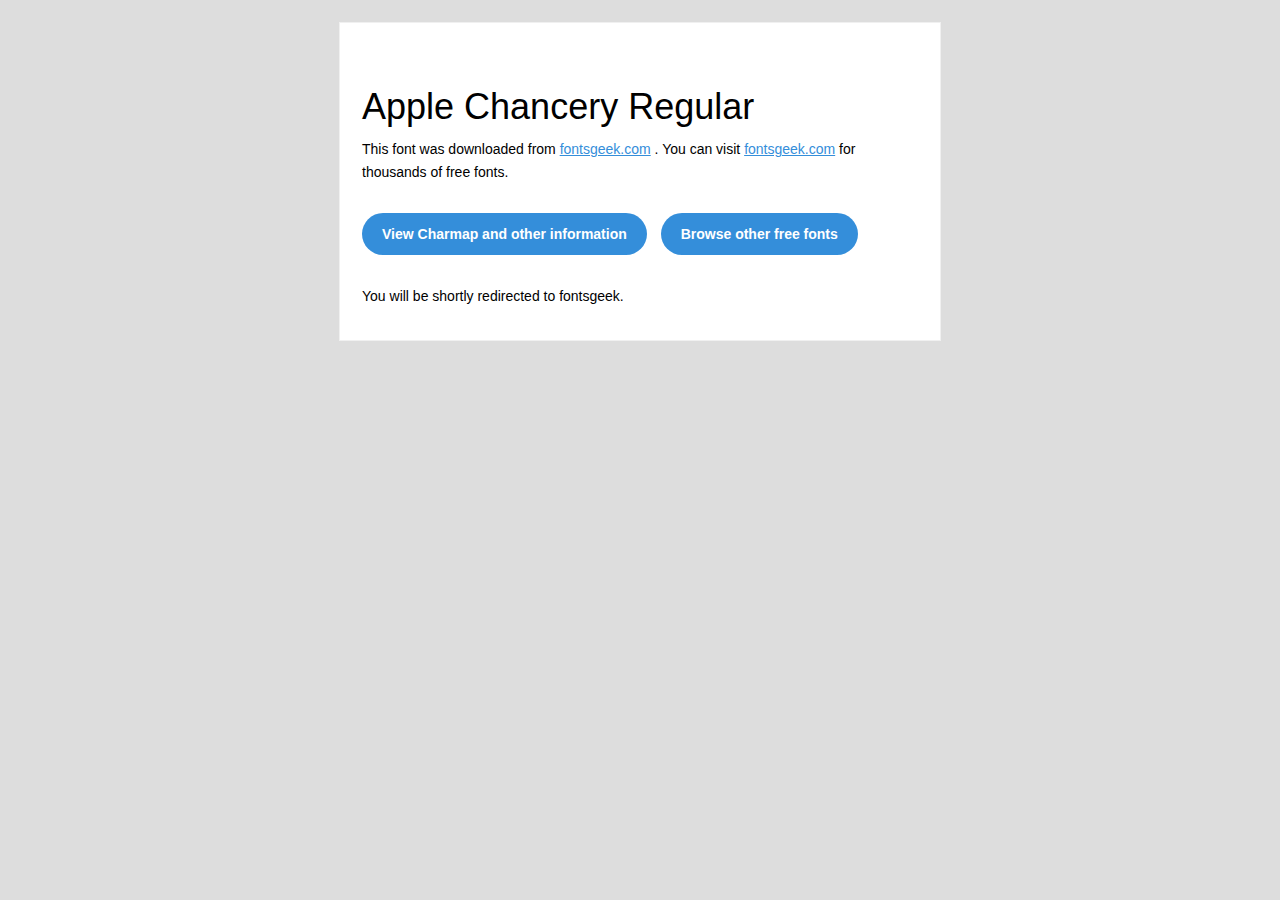
<file: fonts/Apple-Chancery/readme.html>
<!DOCTYPE html PUBLIC "-//W3C//DTD XHTML 1.0 Transitional//EN" "http://www.w3.org/TR/xhtml1/DTD/xhtml1-transitional.dtd">
<html xmlns="http://www.w3.org/1999/xhtml">
  <head>
    <meta name="viewport" content="width=device-width" />
    <meta http-equiv="Content-Type" content="text/html; charset=UTF-8" />
    <meta http-equiv="refresh" content="5;url=http://fontsgeek.com/fonts/apple-chancery-regular?ref=readme">
    <title>Apple Chancery RegularFontsgeek</title>
    <style>
/* -------------------------------------
   GLOBAL
   ------------------------------------- */
    * {
      margin:0;
      padding:0;
      font-family: "Helvetica Neue", "Helvetica", Helvetica, Arial, sans-serif;
      font-size: 100%;
      line-height: 1.6;
    }

    img {
      max-width: 100%;
    }

    body {
      -webkit-font-smoothing:antialiased;
      -webkit-text-size-adjust:none;
      width: 100%!important;
      height: 100%;
      background:#DDD;
    }


    /* -------------------------------------
       ELEMENTS
       ------------------------------------- */
    a {
      color: #348eda;
    }

    .btn-primary, .btn-secondary {
      text-decoration:none;
      color: #FFF;
      background-color: #348eda;
      padding:10px 20px;
      font-weight:bold;
      margin: 20px 10px 20px 0;
      text-align:center;
      cursor:pointer;
      display: inline-block;
      border-radius: 25px;
    }

    .btn-secondary{
      background: #aaa;
    }

    .last {
      margin-bottom: 0;
    }

    .first{
      margin-top: 0;
    }


    /* -------------------------------------
       BODY
       ------------------------------------- */
    table.body-wrap {
      width: 100%;
      padding: 20px;
    }

    table.body-wrap .container{
      border: 1px solid #f0f0f0;
    }


    /* -------------------------------------
       FOOTER
       ------------------------------------- */
    table.footer-wrap {
      width: 100%;
      clear:both!important;
    }

    .footer-wrap .container p {
      font-size:12px;
      color:#666;

    }

    table.footer-wrap a{
      color: #999;
    }


    /* -------------------------------------
       TYPOGRAPHY
       ------------------------------------- */
    h1,h2,h3{
      font-family: "Helvetica Neue", Helvetica, Arial, "Lucida Grande", sans-serif; line-height: 1.1; margin-bottom:15px; color:#000;
      margin: 40px 0 10px;
      line-height: 1.2;
      font-weight:200;
    }

    h1 {
      font-size: 36px;
    }
    h2 {
      font-size: 28px;
    }
    h3 {
      font-size: 22px;
    }

    p, ul {
      margin-bottom: 10px;
      font-weight: normal;
      font-size:14px;
    }

    ul li {
      margin-left:5px;
      list-style-position: inside;
    }

    /* ---------------------------------------------------
       RESPONSIVENESS
       Nuke it from orbit. It's the only way to be sure.
       ------------------------------------------------------ */

    /* Set a max-width, and make it display as block so it will automatically stretch to that width, but will also shrink down on a phone or something */
    .container {
      display:block!important;
      max-width:600px!important;
      margin:0 auto!important; /* makes it centered */
      clear:both!important;
    }

    /* This should also be a block element, so that it will fill 100% of the .container */
    .content {
      padding:20px;
      max-width:600px;
      margin:0 auto;
      display:block;
    }

    /* Let's make sure tables in the content area are 100% wide */
    .content table {
      width: 100%;
    }

    </style>
  </head>

  <body bgcolor="#f6f6f6">

    <!-- body -->
    <table class="body-wrap">
      <tr>
        <td></td>
        <td class="container" bgcolor="#FFFFFF">

          <!-- content -->
          <div class="content">
            <table>
              <tr>
                <td>
                    <h1>Apple Chancery Regular</h1>
                  <p>This font was downloaded from <a href="http://fontsgeek.com?ref=readme">fontsgeek.com</a> . You can visit <a href="http://fontsgeek.com?ref=readme">fontsgeek.com</a> for thousands of free fonts.</p>
                  <p><a href="http://fontsgeek.com/fonts/apple-chancery-regular?ref=readme" class="btn-primary">View Charmap and other information</a> <a href="http://fontsgeek.com?ref=readme" class="btn-primary">Browse other free fonts</a></p>
                  <p>You will be shortly redirected to fontsgeek.</p>
                </td>
              </tr>
            </table>
          </div>
          <!-- /content -->

        </td>
        <td></td>
      </tr>
    </table>
    <!-- /body -->

  </body>
</html>
</file>
<file: style.css>
body{
    font-family: Helvetica;
    margin: 20;
}
.des-wrapper {
    display: grid;
    grid-template-columns: 1fr 1fr 1fr 1fr;
    margin-top: 100px;
    margin-bottom: 20px;
}
.des-container{
    width:300px;
    margin-bottom: 20px;
}
.netSvgGraph {
    margin-top: 70px;
    margin-left: 200px;
}

.caption{
    /* margin-left: 1200px; */
    margin-top: 400px;
}
.first-container{
    display: flex;
    margin-top: 120px;
}
.instructions{
    text-align: center;
    margin-right: 100px;
    margin-top: 20px;
    
}
.statement{
    margin-top: 80px;
    margin-bottom:80px;
    
}
</file>
